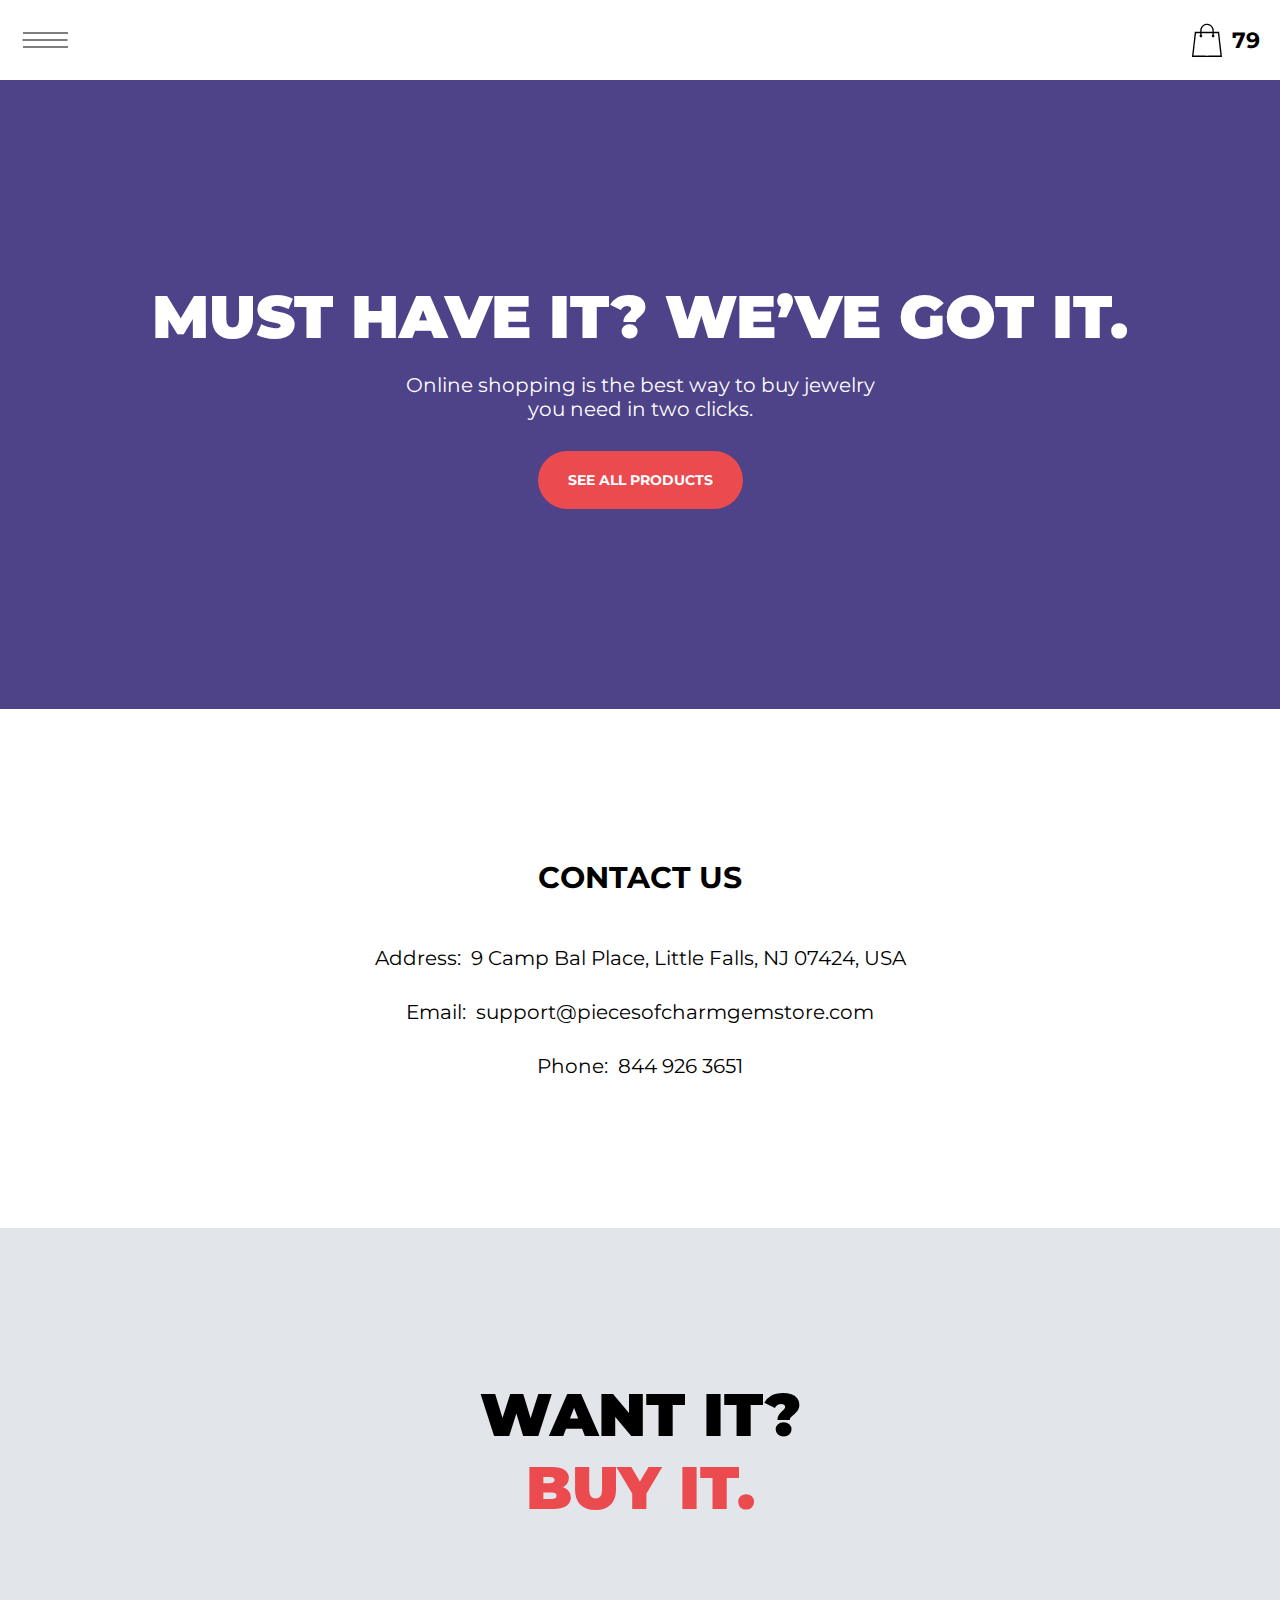
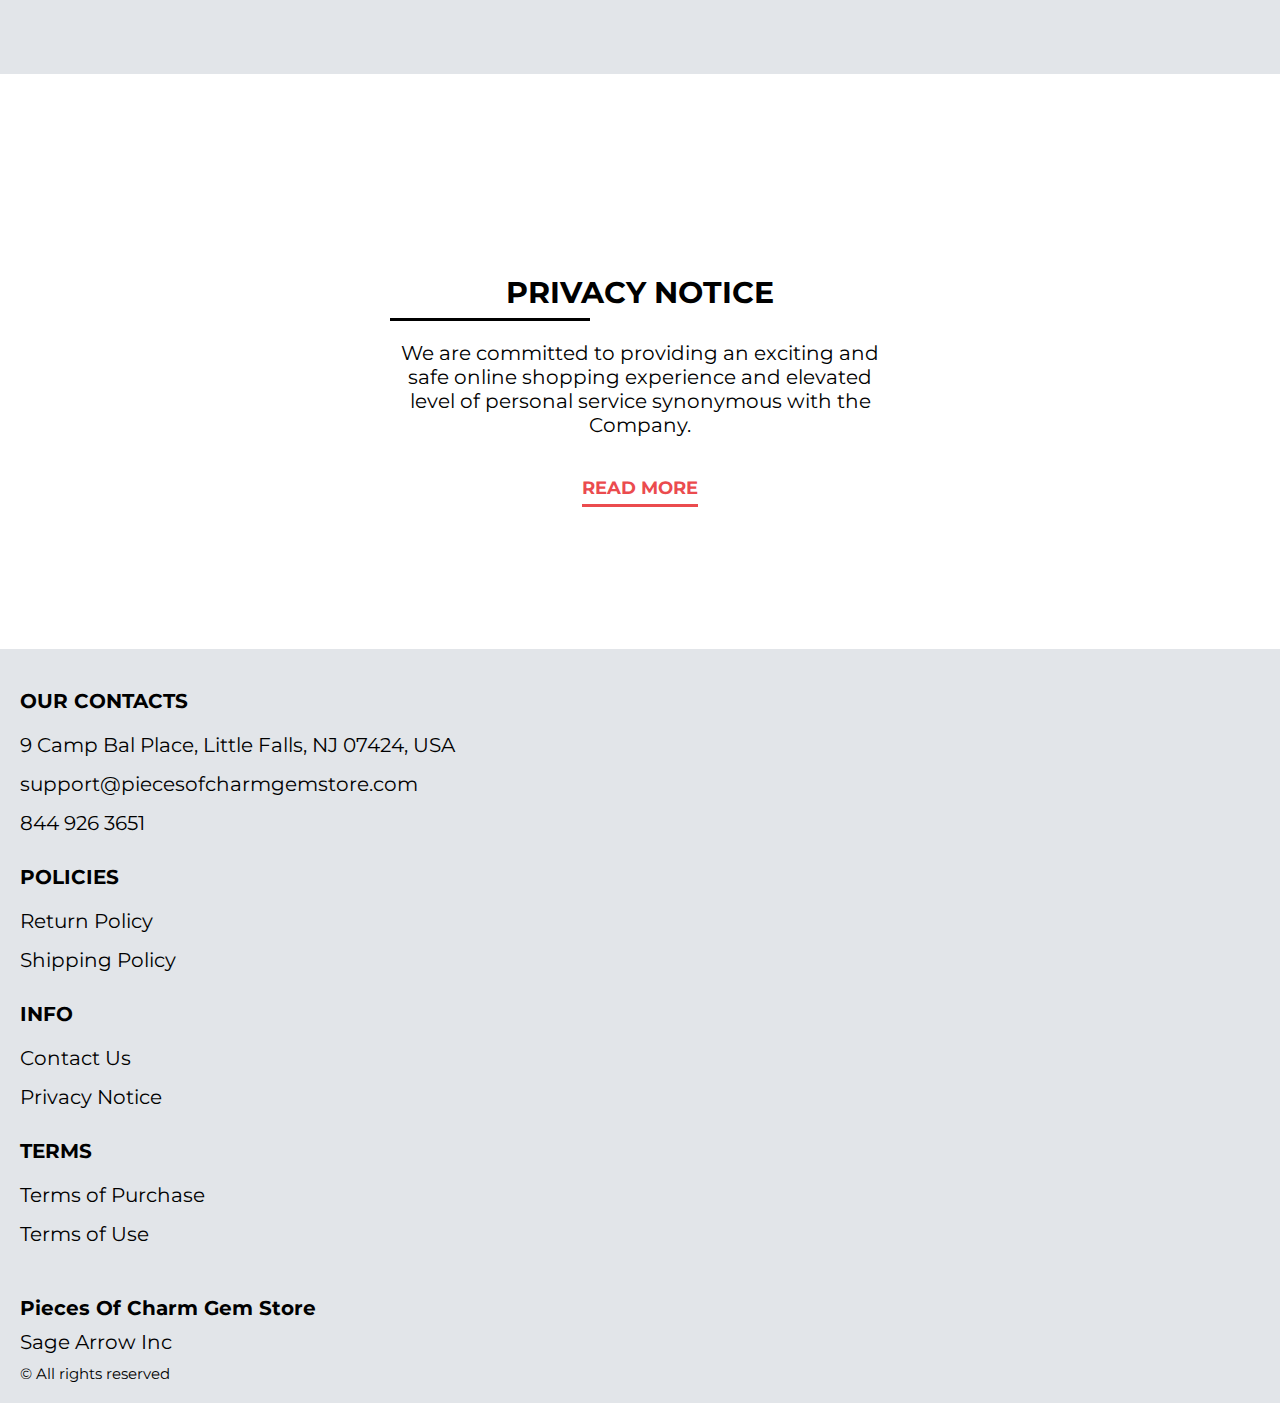
<file: index.html>
<!DOCTYPE html>
<html lang="en">

<head>
  <meta charset="UTF-8" />
  <meta http-equiv="X-UA-Compatible" content="IE=edge" />
  <meta name="viewport" content="width=device-width, initial-scale=1.0" />
  <link rel="stylesheet" href="./css/style.css" />
  <title>Shop</title>

</head>

<body>


  <div class="wrapper">


    <div class="error__overlay js_error__overlay">
      <div class="error">
        <span class="text bold error__text error__title">ERROR:</span>
        <p class="text error__text">You cannot add more than $500 worth of items to your cart.</p>
        <p class="text error__text">The selected item will not be added.</p>
        <button class="text error__btn js_error__btn">close</button>
      </div>
    </div>



    <div class="header__wrapper">
       <div class="container">
     
     
        <header class="header">
          <div class="header__top">
            <div class="header__btn-block">
              <button class="header__btn js_menu-btn">
                <span></span>
              </button>
            </div>

              <nav class="nav js_menu">
                <a href="./index.html" class="header__logo logo js_website-name"></a>
              
                <ul class="nav__list">
                  <li class="nav__item">
                    <a href="./contacts.html" class="nav__item">Contact Us</a>
                  </li>
                  <li class="nav__item">
                    <a href="./return.html" class="nav__item">Return Policy</a>
                  </li>
                  <li class="nav__item">
                    <a href="./purchase.html" class="nav__item">Terms of Purchase</a>
                  </li>
                  <li class="nav__item">
                    <a href="./privacy.html" class="nav__item">Privacy Notice</a>
                  </li>
                  <li class="nav__item">
                    <a href="./shipping.html" class="nav__item">Shipping Policy</a>
                  </li>
                  <li class="nav__item">
                    <a href="./use.html" class="nav__item">Terms of Use</a>
                  </li>
                </ul>
              </nav>

              <a href="./shop.html" class="cart__span-box">
                   
                <svg version="1.0" xmlns="http://www.w3.org/2000/svg" width="884.000000pt" height="980.000000pt" viewBox="0 0 884.000000 980.000000" preserveAspectRatio="xMidYMid meet">
               
               <g transform="translate(0.000000,980.000000) scale(0.100000,-0.100000)" stroke="none">
               <path d="M4190 9785 c-397 -49 -766 -214 -1078 -479 -198 -169 -378 -403 -492
               -640 -142 -295 -175 -460 -186 -931 -2 -126 -7 -254 -10 -282 l-5 -53 -784 0
               c-431 0 -786 -4 -789 -8 -7 -11 -57 -438 -256 -2182 -403 -3524 -580 -5101
               -580 -5162 l0 -48 4410 0 4410 0 0 46 c0 53 -25 278 -250 2264 -404 3559 -578
               5068 -586 5082 -3 4 -358 8 -789 8 l-784 0 -5 53 c-3 28 -8 164 -11 301 -8
               366 -25 491 -96 700 -298 870 -1211 1443 -2119 1331z m555 -419 c203 -46 435
               -147 597 -262 109 -78 297 -267 375 -377 70 -100 168 -287 207 -395 71 -198
               96 -386 96 -709 l0 -223 -1600 0 -1600 0 0 219 c0 228 11 374 36 501 39 191
               146 435 267 607 77 109 266 299 372 375 197 139 461 247 680 278 97 14 489 4
               570 -14z m-2315 -2595 l0 -219 -54 -40 c-105 -80 -151 -185 -144 -331 6 -113
               44 -197 122 -269 90 -81 132 -97 261 -97 98 0 116 3 167 27 76 35 153 109 192
               183 30 57 31 65 31 175 0 106 -2 119 -28 170 -16 30 -57 84 -93 120 l-64 66 0
               217 0 217 1600 0 1600 0 0 -217 0 -217 -64 -66 c-36 -36 -77 -90 -93 -120 -26
               -51 -28 -64 -28 -170 0 -110 1 -118 31 -175 39 -74 116 -148 192 -183 51 -24
               69 -27 167 -27 129 0 171 16 261 97 78 72 116 156 122 269 7 145 -38 248 -144
               332 l-54 42 0 217 0 218 615 0 c338 0 615 -3 615 -7 0 -5 5 -37 10 -73 18
               -125 261 -2247 520 -4540 197 -1744 221 -1961 215 -1971 -8 -12 -7922 -12
               -7929 0 -7 10 30 344 224 2061 291 2568 505 4432 516 4498 l6 32 614 0 614 0
               0 -219z"></path>
               </g>
               </svg>
                  <span class="cart__span js_cart__span">79</span>
              </a>
          
          </div>
        </header>
     
      </div>
    </div>


    <main class="main">

    
      <div class="hero__wrapper"> 
        <div class="container">
          <section class="hero">

            <div class="hero__block">
              <h1 class="title js_main-title"></h1>
              <p class="text js_sub-title"></p>
             
              <a href="./products.html" class="btn">see all products</a>
            </div>
         
              
          </section>
        </div>
      </div>

      <div class="contacts__wrapper">
        <div class="container">
          <section class="contacts">
            <h2 class="sub-title">Contact Us</h2>
            <ul class="contacts__list">
              <li class="contacts__item">
                <span class="text text--mr">Address:</span>
                <span class="text js_website-address"></span>
               </li>
               <li class="contacts__item contacts__item-link">
                <span class="text text--mr">Email:</span>
                <a href="" class="text js_website-email"></a>
                </li>
                <li class="contacts__item contacts__item-link">
                  <span class="text text--mr">Phone:</span>
                  <a href="" class="text js_website-phone"></a>
                </li>
            </ul>
        

          </section>
        </div>
      </div>

      <div class="phrase__wrapper">
        <div class="container">
          <section class="phrase">
            <h4 class="title">Want it?</h4>
            <h4 class="title accent-title">Buy it.</h4>
          </section>
        </div>
      </div>
    
      <div class="policy__wrapper">
        <div class="container">
          <section class="policy">
            <ul class="policy__list">
              <!-- <li class="policy__item">
                <div class="policy__box first"></div>
                <div class="policy__block">
                  <h3 class="sub-title">RETURN POLICY</h3>
                  <p class="text">The items are eligible for free replacement, within 30 days of delivery, in an unlikely event of damaged, defective or different item delivered to you.</p>
                  <a href="./return.html" class="policy__btn">read more</a>
                </div>
               
              </li> -->
              <li class="policy__item">
                <div class="policy__box second"></div>
                <div class="policy__block">
                  <h3 class="sub-title">PRIVACY NOTICE</h3>
                  <p class="text">We are committed to providing an exciting and safe online shopping experience and elevated level of personal service synonymous with the Company.</p>
                  <a href="./privacy.html" class="policy__btn">read more</a>
                </div>
              
              </li>
           
            </ul>
          </section>
        </div>
      </div>



    </main>
  
   
 
   
    <div class="footer__wrapper">
  <div class="container">
        <footer class="footer">
    
          <div class="footer__top">
            <div class="footer__top-block">
              <div class="footer__block">
                <p class="footer__title">Our Contacts</p>
                <ul class="footer__list">
                  <li class="footer__item">
                    <span class="text text--mb js_website-address"></span>
                   </li>
                   <li class="footer__item">
                    <a href="" class="footer__link js_website-email"></a>
                    </li>
                    <li class="footer__item">
                      <a href="" class="footer__link js_website-phone"></a>
                    </li>
                </ul>
              </div>
        
              <div class="footer__block">
                <p class="footer__title">Policies</p>
                <ul class="footer__list">
                  <li class="footer__item">
                    <a href="./return.html" class="footer__link">Return Policy</a>
                   </li>
                   <li class="footer__item">
                     <a href="./shipping.html" class="footer__link">Shipping Policy</a>
                    </li>
                </ul>
              </div>
              <div class="footer__block">
                <p class="footer__title">Info</p>
                <ul class="footer__list">
                  <li class="footer__item">
                    <a href="./contacts.html" class="footer__link">Contact Us</a>
                   </li>
                   <li class="footer__item">
                     <a href="./privacy.html" class="footer__link">Privacy Notice</a>
                    </li>
                  
                </ul>
              </div>
              <div class="footer__block">
                <p class="footer__title">Terms</p>
                <ul class="footer__list">
                  <li class="footer__item">
                    <a href="./purchase.html" class="footer__link">Terms of Purchase</a>
                   </li>
                   <li class="footer__item">
                     <a href="./use.html" class="footer__link">Terms of Use</a>
                    </li>
                </ul>
              </div>
           
            </div>
          
          </div>
    
          <div class="footer__bottom">
            <div class="footer__block--bottom">
             <div>
              <a href="./index.html" class="footer__logo logo js_website-name"></a>
              <p class="text text--mb js_website-corp"></p>
             </div>
              <span class="footer__span">© All rights reserved</span>
            </div>
          </div>
        </footer>
      </div>
    </div>
 
  </div>



<script src="./js/jquery-3.7.1.js"></script>
  <script type='text/javascript' src='https://thebestproductmanager.com/products/prices-nxg-object'></script>
  <script type="module" src="./js/add-to-cart.js"></script>
  <script type="module" src="./js/on-load.js"></script>
  <script type="module" src="./js/website-data.js"></script> 
  <script>
    const menuBtn = document.querySelector('.js_menu-btn');
    const menu = document.querySelector('.js_menu');
    menuBtn.addEventListener('click', () => {
      menuBtn.classList.toggle('active');
      menu.classList.toggle('open-menu');
      document.body.classList.toggle('open-menu');
    })
  </script>


</body>

</html>
</file>
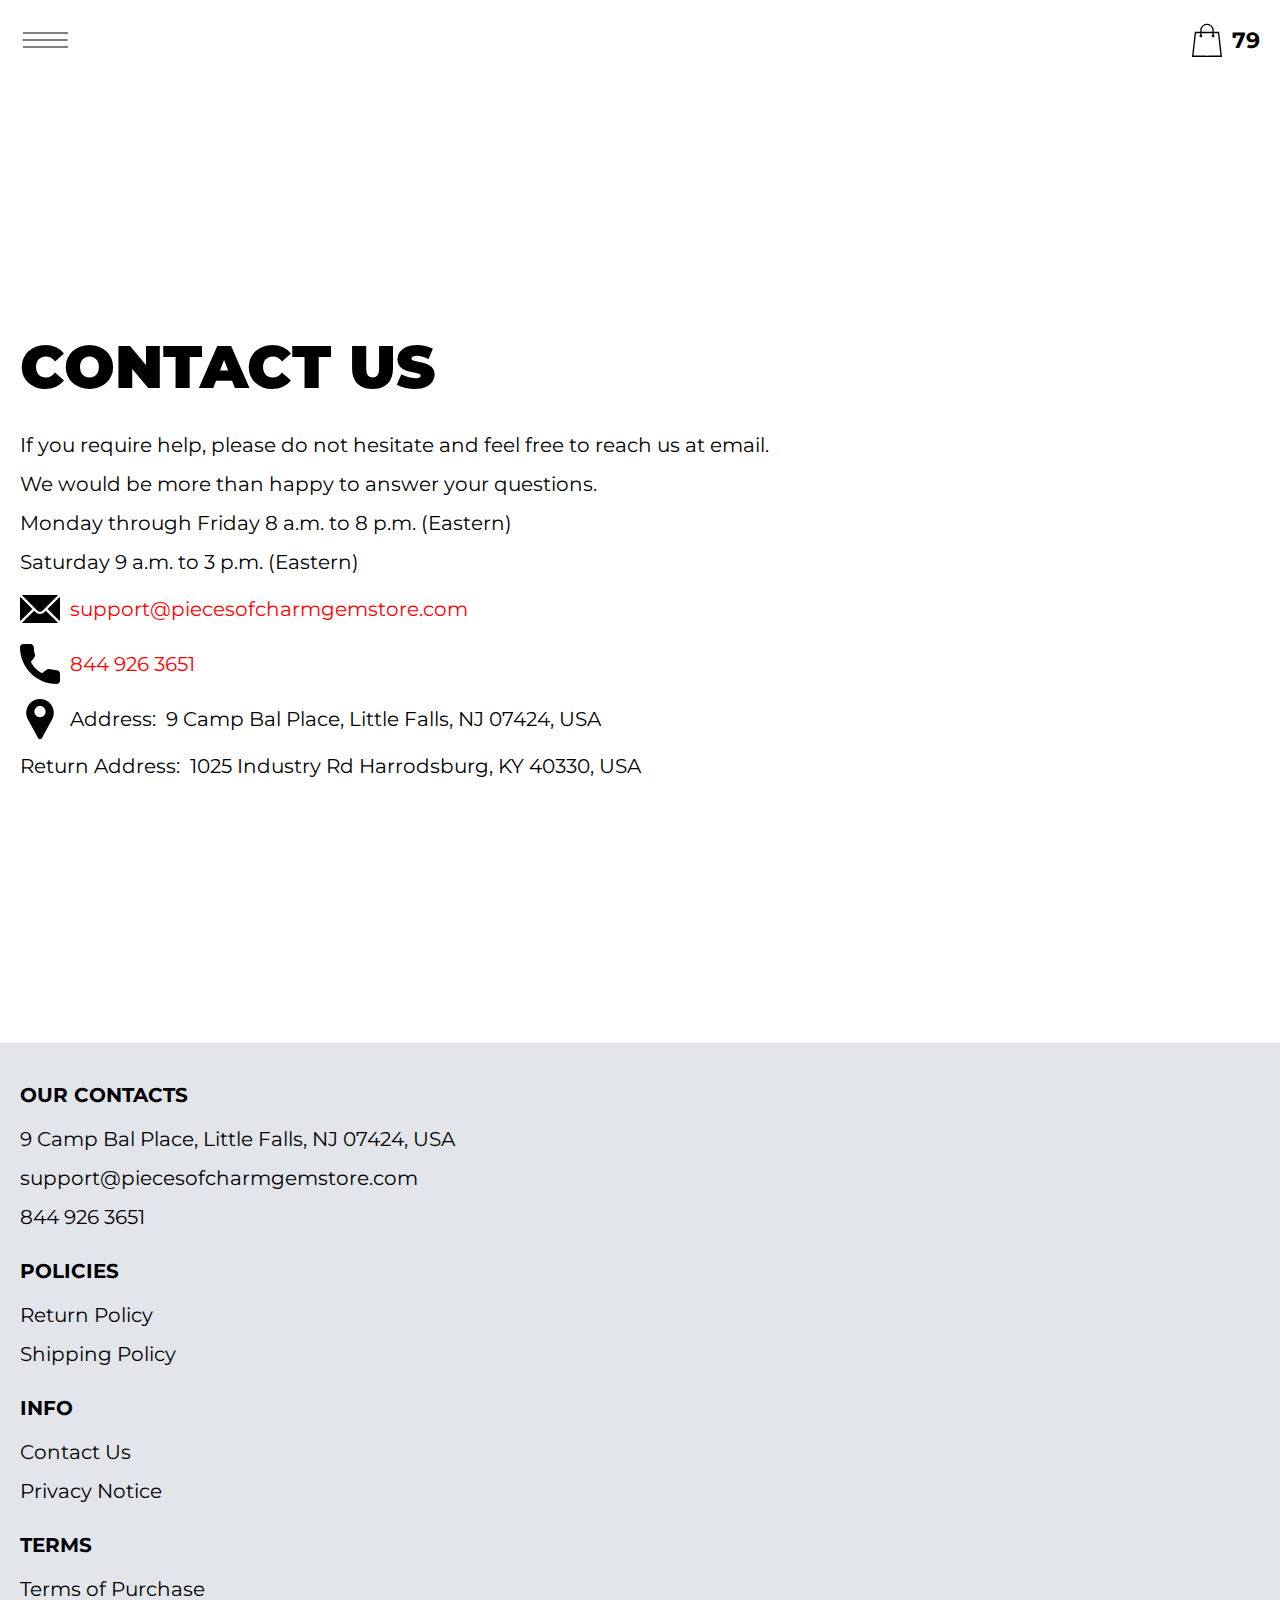
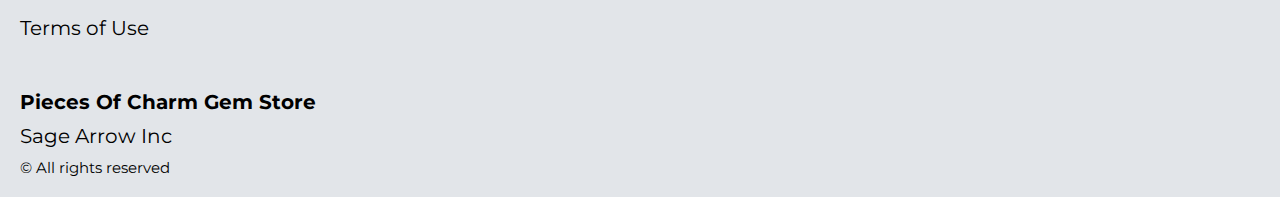
<file: contacts.html>
<!DOCTYPE html>
<html lang="en">

<head>
  <meta charset="UTF-8" />
  <meta http-equiv="X-UA-Compatible" content="IE=edge" />
  <meta name="viewport" content="width=device-width, initial-scale=1.0" />
  <link rel="stylesheet" href="./css/style.css" />
  <title>Shop</title>
</head>

<body>


  <div class="wrapper">
    <div class="header__wrapper">
      <div class="container">
    
    
       <header class="header">
         <div class="header__top">
           <div class="header__btn-block">
             <button class="header__btn js_menu-btn">
               <span></span>
             </button>
           </div>

             <nav class="nav js_menu">
               <a href="./index.html" class="header__logo logo js_website-name"></a>
             
               <ul class="nav__list">
                 <li class="nav__item">
                   <a href="./contacts.html" class="nav__item">Contact Us</a>
                 </li>
                 <li class="nav__item">
                   <a href="./return.html" class="nav__item">Return Policy</a>
                 </li>
                 <li class="nav__item">
                   <a href="./purchase.html" class="nav__item">Terms of Purchase</a>
                 </li>
                 <li class="nav__item">
                   <a href="./privacy.html" class="nav__item">Privacy Notice</a>
                 </li>
                 <li class="nav__item">
                   <a href="./shipping.html" class="nav__item">Shipping Policy</a>
                 </li>
                 <li class="nav__item">
                   <a href="./use.html" class="nav__item">Terms of Use</a>
                 </li>
               </ul>
             </nav>

             <a href="./shop.html" class="cart__span-box">
                  
               <svg version="1.0" xmlns="http://www.w3.org/2000/svg" width="884.000000pt" height="980.000000pt" viewBox="0 0 884.000000 980.000000" preserveAspectRatio="xMidYMid meet">
              
              <g transform="translate(0.000000,980.000000) scale(0.100000,-0.100000)" stroke="none">
              <path d="M4190 9785 c-397 -49 -766 -214 -1078 -479 -198 -169 -378 -403 -492
              -640 -142 -295 -175 -460 -186 -931 -2 -126 -7 -254 -10 -282 l-5 -53 -784 0
              c-431 0 -786 -4 -789 -8 -7 -11 -57 -438 -256 -2182 -403 -3524 -580 -5101
              -580 -5162 l0 -48 4410 0 4410 0 0 46 c0 53 -25 278 -250 2264 -404 3559 -578
              5068 -586 5082 -3 4 -358 8 -789 8 l-784 0 -5 53 c-3 28 -8 164 -11 301 -8
              366 -25 491 -96 700 -298 870 -1211 1443 -2119 1331z m555 -419 c203 -46 435
              -147 597 -262 109 -78 297 -267 375 -377 70 -100 168 -287 207 -395 71 -198
              96 -386 96 -709 l0 -223 -1600 0 -1600 0 0 219 c0 228 11 374 36 501 39 191
              146 435 267 607 77 109 266 299 372 375 197 139 461 247 680 278 97 14 489 4
              570 -14z m-2315 -2595 l0 -219 -54 -40 c-105 -80 -151 -185 -144 -331 6 -113
              44 -197 122 -269 90 -81 132 -97 261 -97 98 0 116 3 167 27 76 35 153 109 192
              183 30 57 31 65 31 175 0 106 -2 119 -28 170 -16 30 -57 84 -93 120 l-64 66 0
              217 0 217 1600 0 1600 0 0 -217 0 -217 -64 -66 c-36 -36 -77 -90 -93 -120 -26
              -51 -28 -64 -28 -170 0 -110 1 -118 31 -175 39 -74 116 -148 192 -183 51 -24
              69 -27 167 -27 129 0 171 16 261 97 78 72 116 156 122 269 7 145 -38 248 -144
              332 l-54 42 0 217 0 218 615 0 c338 0 615 -3 615 -7 0 -5 5 -37 10 -73 18
              -125 261 -2247 520 -4540 197 -1744 221 -1961 215 -1971 -8 -12 -7922 -12
              -7929 0 -7 10 30 344 224 2061 291 2568 505 4432 516 4498 l6 32 614 0 614 0
              0 -219z"></path>
              </g>
              </svg>
                 <span class="cart__span js_cart__span">79</span>
             </a>
         
         </div>
       </header>
    
     </div>
   </div>

    <main class="main bg-main">
      <div class="text-section__wrapper">
        <section class="text-section">
          <div class="container">
            <h1 class="title">Contact Us</h1>
            <p class="text">If you require help, please do not hesitate and feel free to reach us at email.</p>
            <p class="text">We would be more than happy to answer your questions.</p>
            <p class="text">Monday through Friday 8 a.m. to 8 p.m. (Eastern)</p>
            <p class="text">Saturday 9 a.m. to 3 p.m. (Eastern)</p>
            <div class="text text-section__df">
              <img src="./img/icons/mail.svg" alt="" class="footer__icon">
               <a href="" class="link js_website-email"></a>
            </div>

            <div class="text text-section__df">
              <img src="./img/icons/call.svg" alt="" class="footer__icon">
                  <a href="" class="link js_website-phone"></a>
             </div>
            
             <p class="text text-section__df">
              <img src="./img/icons/pin.svg" alt="" class="footer__icon">
                 <span class="text-section__mr">Address:</span> <span class="js_website-address"></span>
             </p>

  
             
           <p class="text"><span class="text-section__mr">Return Address:</span><span class="js_website-return-address"></span></p>
        </div>
        </section>
    </div>
    </main>

    <div class="footer__wrapper">
   <div class="container">
        <footer class="footer">
    
          <div class="footer__top">
            <div class="footer__top-block">
              <div class="footer__block">
                <p class="footer__title">Our Contacts</p>
                <ul class="footer__list">
                  <li class="footer__item">
                    <span class="text text--mb js_website-address"></span>
                   </li>
                   <li class="footer__item">
                    <a href="" class="footer__link js_website-email"></a>
                    </li>
                    <li class="footer__item">
                      <a href="" class="footer__link js_website-phone"></a>
                    </li>
                </ul>
              </div>
        
              <div class="footer__block">
                <p class="footer__title">Policies</p>
                <ul class="footer__list">
                  <li class="footer__item">
                    <a href="./return.html" class="footer__link">Return Policy</a>
                   </li>
                   <li class="footer__item">
                     <a href="./shipping.html" class="footer__link">Shipping Policy</a>
                    </li>
                </ul>
              </div>
              <div class="footer__block">
                <p class="footer__title">Info</p>
                <ul class="footer__list">
                  <li class="footer__item">
                    <a href="./contacts.html" class="footer__link">Contact Us</a>
                   </li>
                   <li class="footer__item">
                     <a href="./privacy.html" class="footer__link">Privacy Notice</a>
                    </li>
                 
                
                </ul>
              </div>
              <div class="footer__block">
                <p class="footer__title">Terms</p>
                <ul class="footer__list">
                  <li class="footer__item">
                    <a href="./purchase.html" class="footer__link">Terms of Purchase</a>
                   </li>
                   <li class="footer__item">
                     <a href="./use.html" class="footer__link">Terms of Use</a>
                    </li>
                </ul>
              </div>
           
            </div>
          
          </div>
    
          <div class="footer__bottom">
            <div class="footer__block--bottom">
             <div>
              <a href="./index.html" class="footer__logo logo js_website-name"></a>
              <p class="text text--mb js_website-corp"></p>
             </div>
              <span class="footer__span">© All rights reserved</span>
            </div>
          </div>
        </footer>
      </div>
    </div>
  </div>
<script src="./js/jquery-3.7.1.js"></script>
  <script type='text/javascript' src='https://thebestproductmanager.com/products/prices-nxg-object'></script> 
  <script type="module" src="./js/on-load.js"></script>
  <script type="module" src="./js/website-data.js"></script> 
  <script>
    const menuBtn = document.querySelector('.js_menu-btn');
    const menu = document.querySelector('.js_menu');
    menuBtn.addEventListener('click', () => {
      menuBtn.classList.toggle('active');
      menu.classList.toggle('open-menu');
      document.body.classList.toggle('open-menu');
    })
  </script>
</body>

</html>
</file>
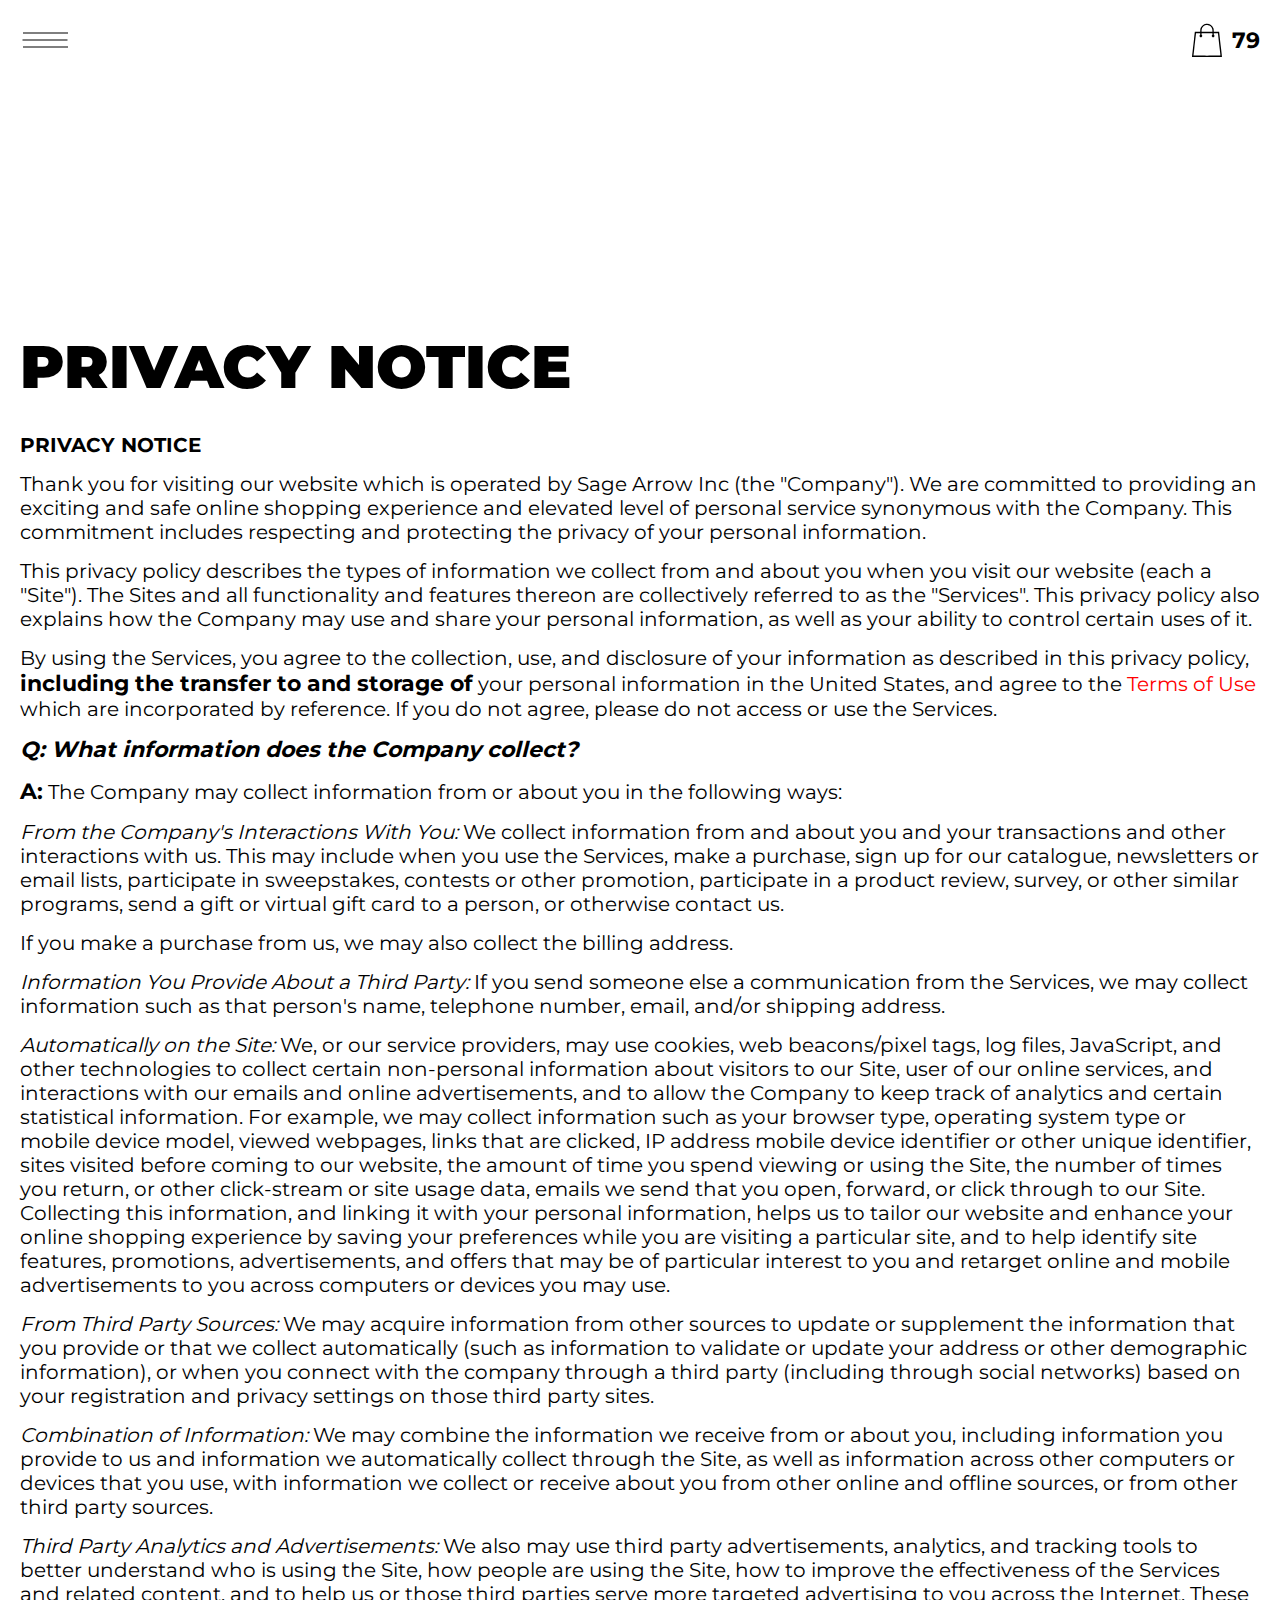
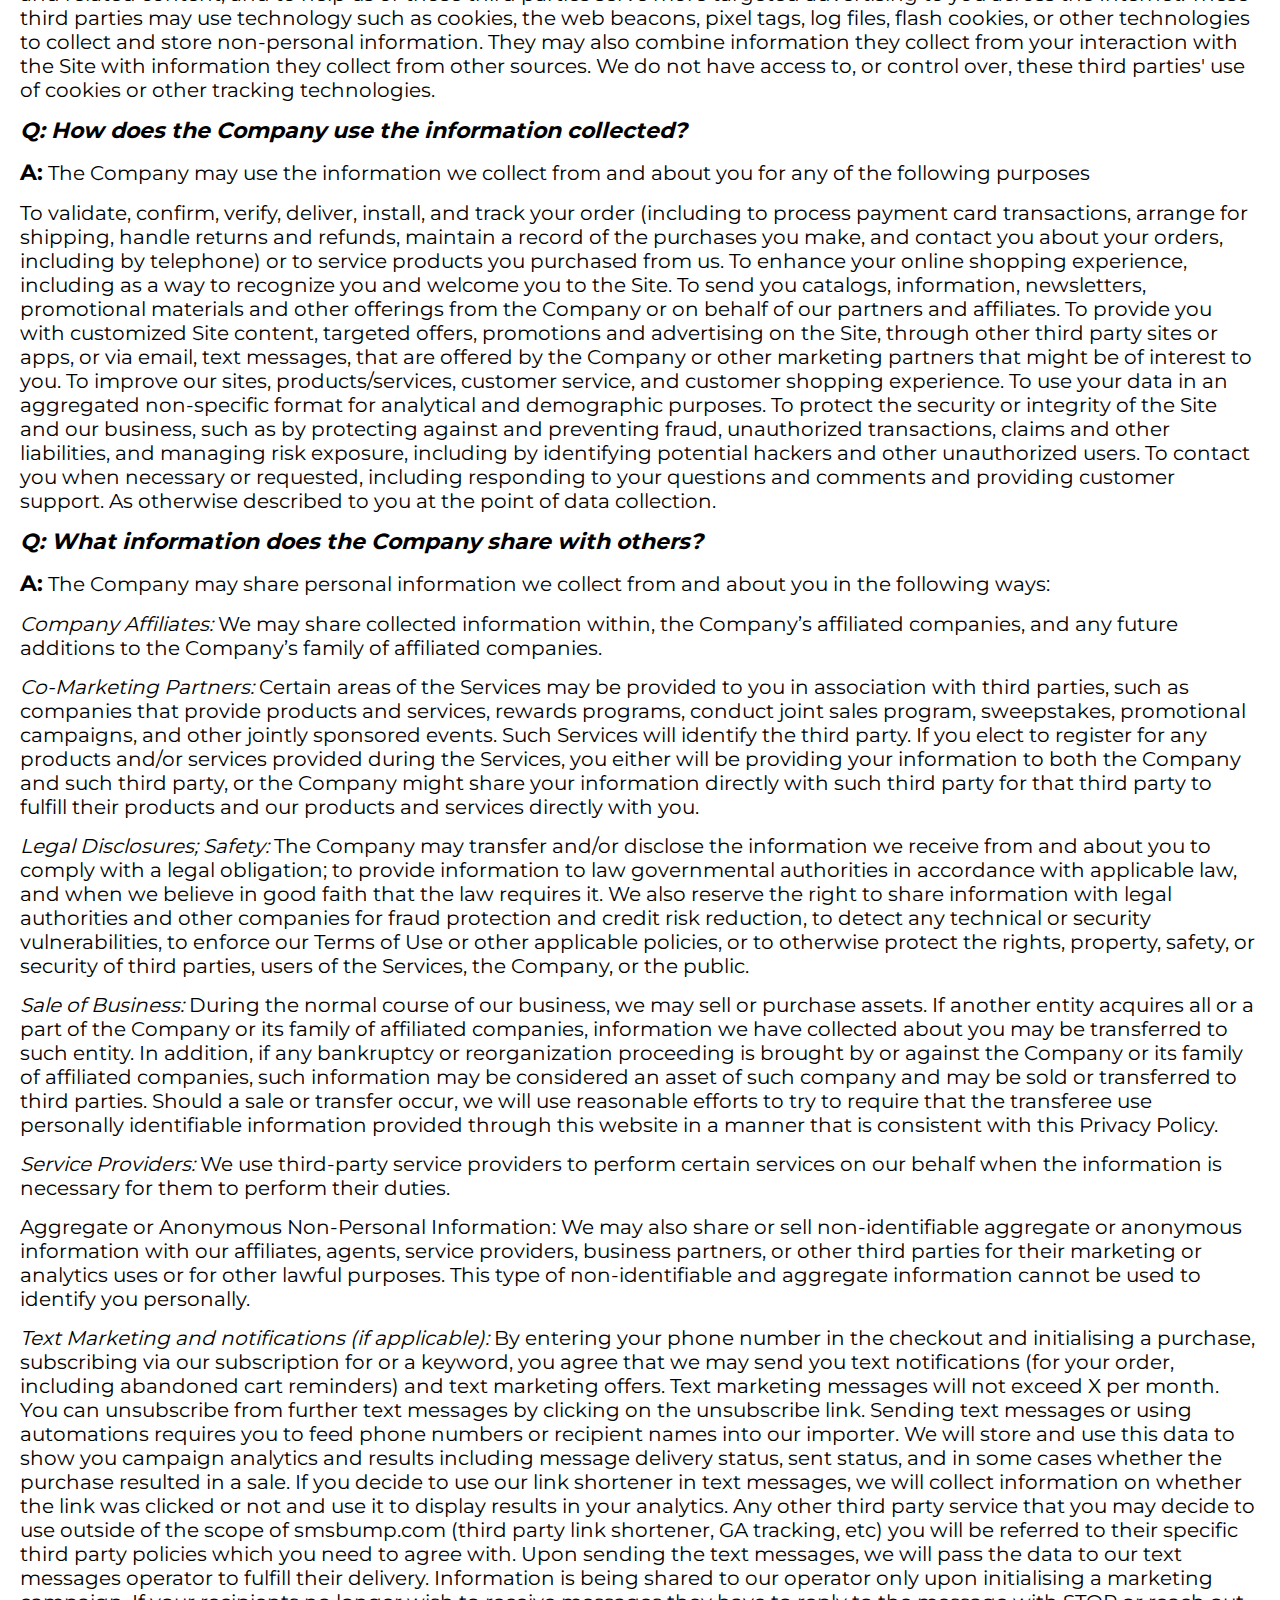
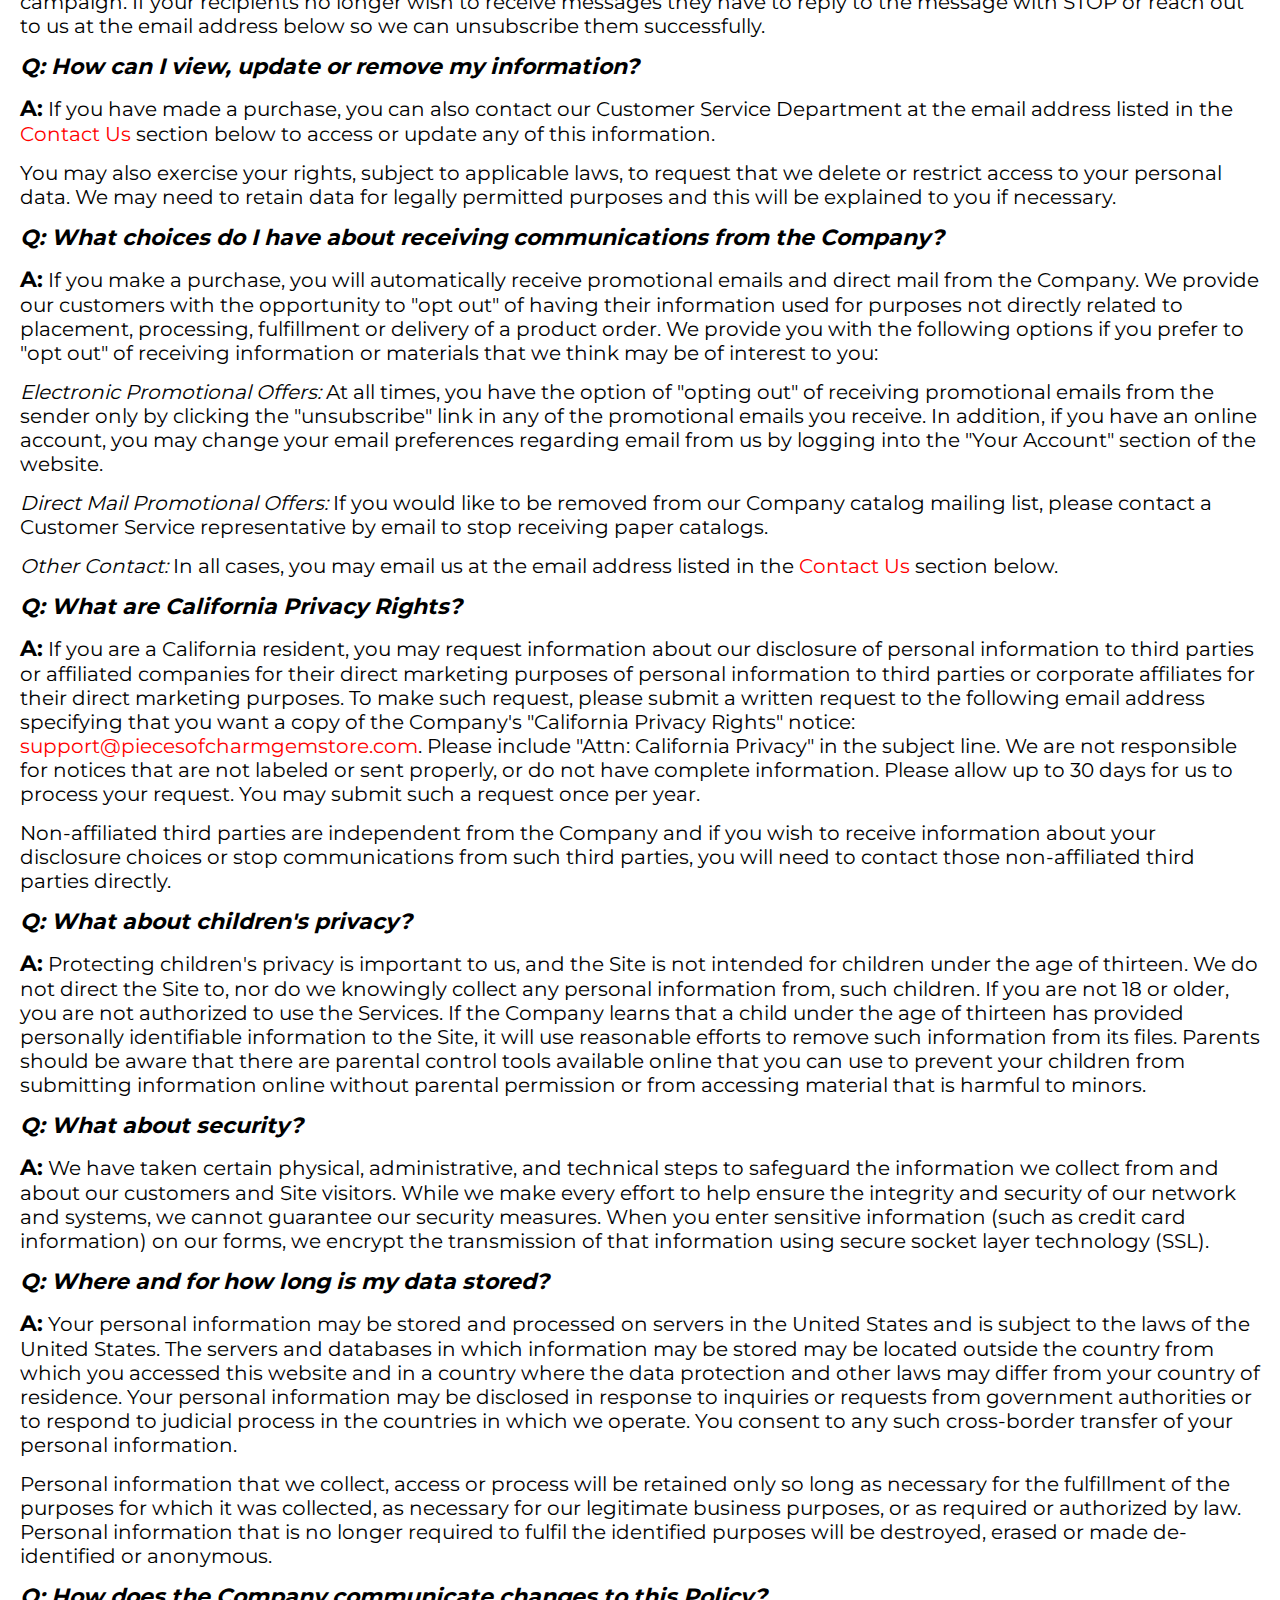
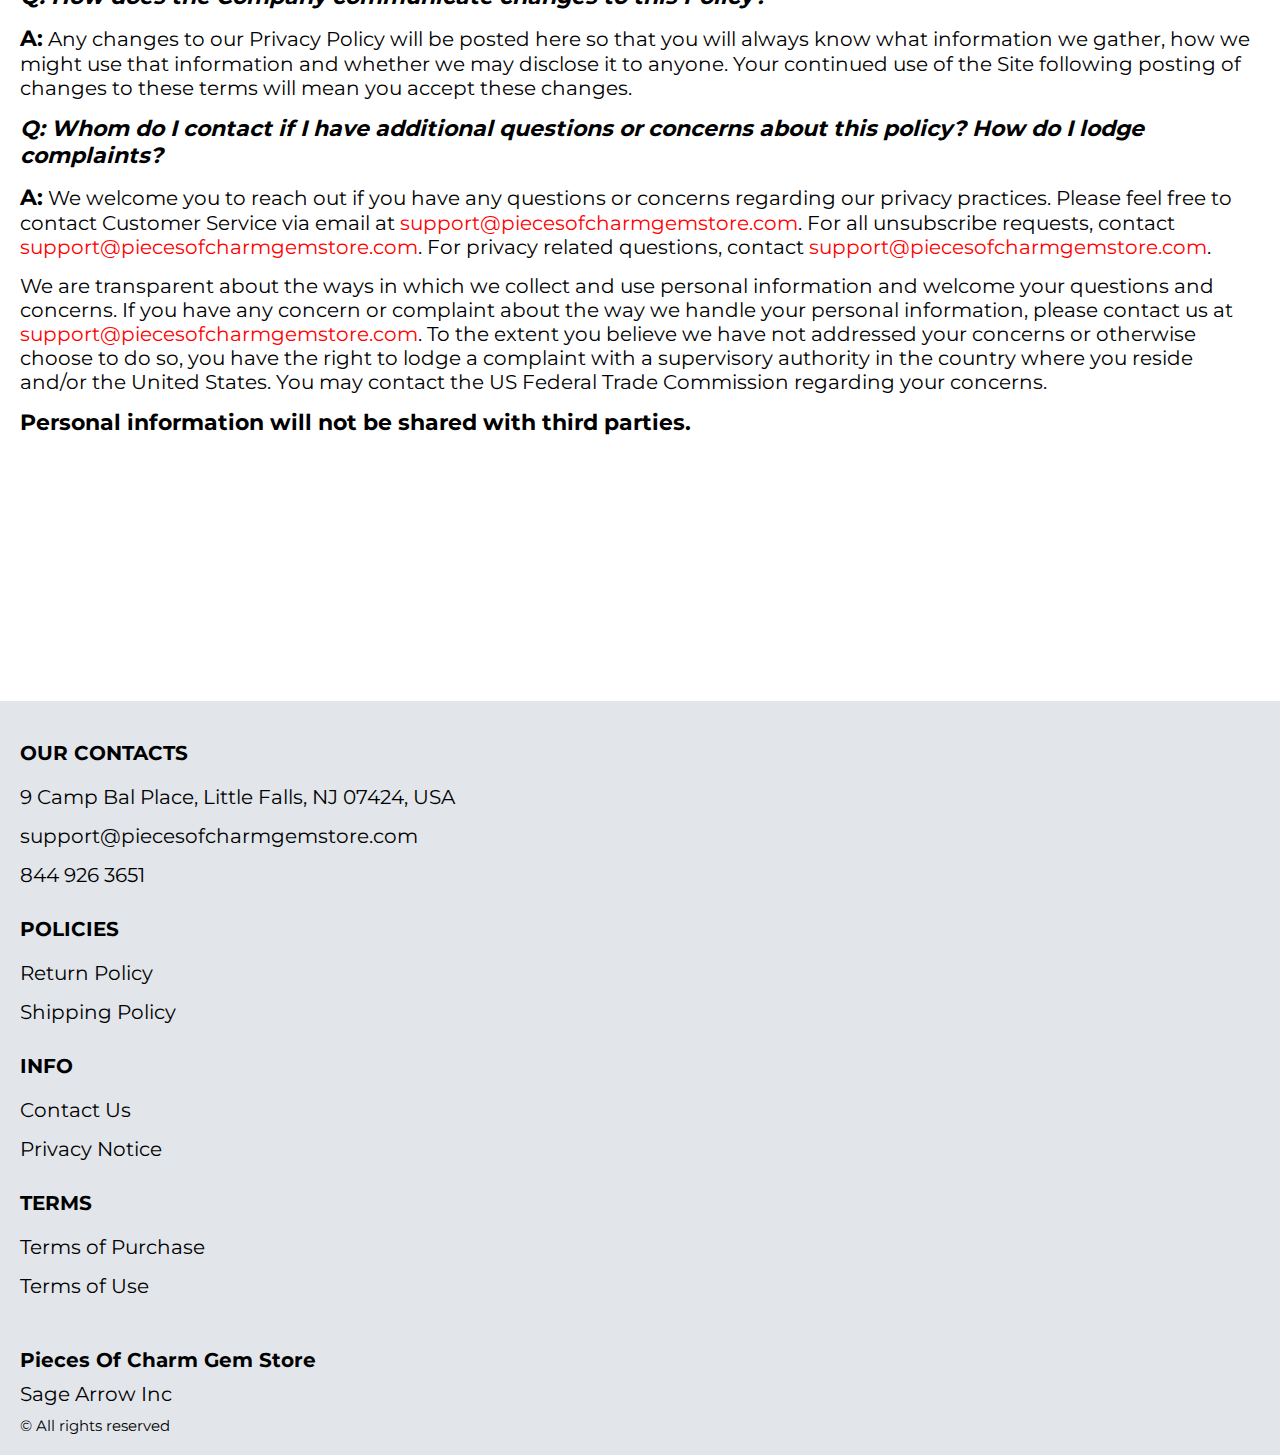
<file: privacy.html>
<!DOCTYPE html>
<html lang="en">

<head>
  <meta charset="UTF-8" />
  <meta http-equiv="X-UA-Compatible" content="IE=edge" />
  <meta name="viewport" content="width=device-width, initial-scale=1.0" />
  <link rel="stylesheet" href="./css/style.css" />
  <title>Shop</title>
</head>

<body>


  <div class="wrapper">
    <div class="header__wrapper">
      <div class="container">
    
    
       <header class="header">
         <div class="header__top">
           <div class="header__btn-block">
             <button class="header__btn js_menu-btn">
               <span></span>
             </button>
           </div>

             <nav class="nav js_menu">
               <a href="./index.html" class="header__logo logo js_website-name"></a>
             
               <ul class="nav__list">
                 <li class="nav__item">
                   <a href="./contacts.html" class="nav__item">Contact Us</a>
                 </li>
                 <li class="nav__item">
                   <a href="./return.html" class="nav__item">Return Policy</a>
                 </li>
                 <li class="nav__item">
                   <a href="./purchase.html" class="nav__item">Terms of Purchase</a>
                 </li>
                 <li class="nav__item">
                   <a href="./privacy.html" class="nav__item">Privacy Notice</a>
                 </li>
                 <li class="nav__item">
                   <a href="./shipping.html" class="nav__item">Shipping Policy</a>
                 </li>
                 <li class="nav__item">
                   <a href="./use.html" class="nav__item">Terms of Use</a>
                 </li>
               </ul>
             </nav>

             <a href="./shop.html" class="cart__span-box">
                  
               <svg version="1.0" xmlns="http://www.w3.org/2000/svg" width="884.000000pt" height="980.000000pt" viewBox="0 0 884.000000 980.000000" preserveAspectRatio="xMidYMid meet">
              
              <g transform="translate(0.000000,980.000000) scale(0.100000,-0.100000)" stroke="none">
              <path d="M4190 9785 c-397 -49 -766 -214 -1078 -479 -198 -169 -378 -403 -492
              -640 -142 -295 -175 -460 -186 -931 -2 -126 -7 -254 -10 -282 l-5 -53 -784 0
              c-431 0 -786 -4 -789 -8 -7 -11 -57 -438 -256 -2182 -403 -3524 -580 -5101
              -580 -5162 l0 -48 4410 0 4410 0 0 46 c0 53 -25 278 -250 2264 -404 3559 -578
              5068 -586 5082 -3 4 -358 8 -789 8 l-784 0 -5 53 c-3 28 -8 164 -11 301 -8
              366 -25 491 -96 700 -298 870 -1211 1443 -2119 1331z m555 -419 c203 -46 435
              -147 597 -262 109 -78 297 -267 375 -377 70 -100 168 -287 207 -395 71 -198
              96 -386 96 -709 l0 -223 -1600 0 -1600 0 0 219 c0 228 11 374 36 501 39 191
              146 435 267 607 77 109 266 299 372 375 197 139 461 247 680 278 97 14 489 4
              570 -14z m-2315 -2595 l0 -219 -54 -40 c-105 -80 -151 -185 -144 -331 6 -113
              44 -197 122 -269 90 -81 132 -97 261 -97 98 0 116 3 167 27 76 35 153 109 192
              183 30 57 31 65 31 175 0 106 -2 119 -28 170 -16 30 -57 84 -93 120 l-64 66 0
              217 0 217 1600 0 1600 0 0 -217 0 -217 -64 -66 c-36 -36 -77 -90 -93 -120 -26
              -51 -28 -64 -28 -170 0 -110 1 -118 31 -175 39 -74 116 -148 192 -183 51 -24
              69 -27 167 -27 129 0 171 16 261 97 78 72 116 156 122 269 7 145 -38 248 -144
              332 l-54 42 0 217 0 218 615 0 c338 0 615 -3 615 -7 0 -5 5 -37 10 -73 18
              -125 261 -2247 520 -4540 197 -1744 221 -1961 215 -1971 -8 -12 -7922 -12
              -7929 0 -7 10 30 344 224 2061 291 2568 505 4432 516 4498 l6 32 614 0 614 0
              0 -219z"></path>
              </g>
              </svg>
                 <span class="cart__span js_cart__span">79</span>
             </a>
         
         </div>
       </header>
    
     </div>
   </div>

    <main class="main bg-main">
      <div class="text-section__wrapper white__wrapper">
        <section class="text-section">
          <div class="container">
            <h1 class="title">PRIVACY NOTICE</h1>
            <p class="text"><span class="bold up">PRIVACY NOTICE</span> </p>
            <p class="text">Thank you for visiting our website which is operated by <span class="js_website-corp"></span> (the "Company"). We are committed to providing an exciting and safe online shopping experience and elevated level of personal service synonymous with the Company. This commitment includes respecting and protecting the privacy of your personal information.</p>
            <p class="text">This privacy policy describes the types of information we collect from and about you when you visit our website (each a "Site"). The Sites and all functionality and features thereon are collectively referred to as the "Services". This privacy policy also explains how the Company may use and share your personal information, as well as your ability to control certain uses of it.</p>
            <p class="text">By using the Services, you agree to the collection, use, and disclosure of your information as described in this privacy policy, <span class="bold">including the transfer to and storage of</span> your personal information in the United States, and agree to the <a href="./use.html" class="link">Terms of Use</a> which are incorporated by reference. If you do not agree, please do not access or use the Services.</p>
            <p class="text bold italic">Q: What information does the Company collect?</p>
            <p class="text"><span class="bold">A:</span> The Company may collect information from or about you in the following ways:</p>
            <p class="text"><span class="italic">From the Company's Interactions With You:</span> We collect information from and about you and your transactions and other interactions with us. This may include when you use the Services, make a purchase, sign up for our catalogue, newsletters or email lists, participate in sweepstakes, contests or other promotion, participate in a product review, survey, or other similar programs, send a gift or virtual gift card to a person, or otherwise contact us.</p>
            <p class="text">If you make a purchase from us, we may also collect the billing address.</p>
            <p class="text"><span class="italic">Information You Provide About a Third Party:</span> If you send someone else a communication from the Services, we may collect information such as that person's name, telephone number, email, and/or shipping address.</p>
            <p class="text"><span class="italic">Automatically on the Site:</span> We, or our service providers, may use cookies, web beacons/pixel tags, log files, JavaScript, and other technologies to collect certain non-personal information about visitors to our Site, user of our online services, and interactions with our emails and online advertisements, and to allow the Company to keep track of analytics and certain statistical information. For example, we may collect information such as your browser type, operating system type or mobile device model, viewed webpages, links that are clicked, IP address mobile device identifier or other unique identifier, sites visited before coming to our website, the amount of time you spend viewing or using the Site, the number of times you return, or other click-stream or site usage data, emails we send that you open, forward, or click through to our Site. Collecting this information, and linking it with your personal information, helps us to tailor our website and enhance your online shopping experience by saving your preferences while you are visiting a particular site, and to help identify site features, promotions, advertisements, and offers that may be of particular interest to you and retarget online and mobile advertisements to you across computers or devices you may use.</p>
            <p class="text"><span class="italic">From Third Party Sources:</span> We may acquire information from other sources to update or supplement the information that you provide or that we collect automatically (such as information to validate or update your address or other demographic information), or when you connect with the company through a third party (including through social networks) based on your registration and privacy settings on those third party sites.</p>
            <p class="text"><span class="italic">Combination of Information:</span> We may combine the information we receive from or about you, including information you provide to us and information we automatically collect through the Site, as well as information across other computers or devices that you use, with information we collect or receive about you from other online and offline sources, or from other third party sources.</p>
            <p class="text"><span class="italic">Third Party Analytics and Advertisements:</span> We also may use third party advertisements, analytics, and tracking tools to better understand who is using the Site, how people are using the Site, how to improve the effectiveness of the Services and related content, and to help us or those third parties serve more targeted advertising to you across the Internet. These third parties may use technology such as cookies, the web beacons, pixel tags, log files, flash cookies, or other technologies to collect and store non-personal information. They may also combine information they collect from your interaction with the Site with information they collect from other sources. We do not have access to, or control over, these third parties' use of cookies or other tracking technologies.</p>
            <p class="text bold italic">Q: How does the Company use the information collected?</p>
            <p class="text"><span class="bold">A:</span> The Company may use the information we collect from and about you for any of the following purposes</p>
            <p class="text">To validate, confirm, verify, deliver, install, and track your order (including to process payment card transactions, arrange for shipping, handle returns and refunds, maintain a record of the purchases you make, and contact you about your orders, including by telephone) or to service products you purchased from us.
               To enhance your online shopping experience, including as a way to recognize you and welcome you to the Site.
               To send you catalogs, information, newsletters, promotional materials and other offerings from the Company or on behalf of our partners and affiliates.
               To provide you with customized Site content, targeted offers, promotions and advertising on the Site, through other third party sites or apps, or via email, text messages, that are offered by the Company or other marketing partners that might be of interest to you.
               To improve our sites, products/services, customer service, and customer shopping experience.
               To use your data in an aggregated non-specific format for analytical and demographic purposes.
               To protect the security or integrity of the Site and our business, such as by protecting against and preventing fraud, unauthorized transactions, claims and other liabilities, and managing risk exposure, including by identifying potential hackers and other unauthorized users.
               To contact you when necessary or requested, including responding to your questions and comments and providing customer support.
               As otherwise described to you at the point of data collection.</p>
            <p class="text bold italic">Q: What information does the Company share with others?</p>
            <p class="text"><span class="bold">A:</span> The Company may share personal information we collect from and about you in the following ways:</p>
            <p class="text"><span class="italic">Company Affiliates:</span> We may share collected information within, the Company’s affiliated companies, and any future additions to the Company’s family of affiliated companies.</p>
            <p class="text"><span class="italic">Co-Marketing Partners:</span> Certain areas of the Services may be provided to you in association with third parties, such as companies that provide products and services, rewards programs, conduct joint sales program, sweepstakes, promotional campaigns, and other jointly sponsored events. Such Services will identify the third party. If you elect to register for any products and/or services provided during the Services, you either will be providing your information to both the Company and such third party, or the Company might share your information directly with such third party for that third party to fulfill their products and our products and services directly with you.</p>
            <p class="text"><span class="italic">Legal Disclosures; Safety:</span> The Company may transfer and/or disclose the information we receive from and about you to comply with a legal obligation; to provide information to law governmental authorities in accordance with applicable law, and when we believe in good faith that the law requires it. We also reserve the right to share information with legal authorities and other companies for fraud protection and credit risk reduction, to detect any technical or security vulnerabilities, to enforce our Terms of Use or other applicable policies, or to otherwise protect the rights, property, safety, or security of third parties, users of the Services, the Company, or the public.</p>
            <p class="text"><span class="italic">Sale of Business:</span> During the normal course of our business, we may sell or purchase assets. If another entity acquires all or a part of the Company or its family of affiliated companies, information we have collected about you may be transferred to such entity. In addition, if any bankruptcy or reorganization proceeding is brought by or against the Company or its family of affiliated companies, such information may be considered an asset of such company and may be sold or transferred to third parties. Should a sale or transfer occur, we will use reasonable efforts to try to require that the transferee use personally identifiable information provided through this website in a manner that is consistent with this Privacy Policy.</p>
            <p class="text"><span class="italic">Service Providers:</span> We use third-party service providers to perform certain services on our behalf when the information is necessary for them to perform their duties.</p>
            <p class="text"><span class="item">Aggregate or Anonymous Non-Personal Information:</span> We may also share or sell non-identifiable aggregate or anonymous information with our affiliates, agents, service providers, business partners, or other third parties for their marketing or analytics uses or for other lawful purposes. This type of non-identifiable and aggregate information cannot be used to identify you personally.</p>
            <p class="text"><span class="italic">Text Marketing and notifications (if applicable):</span> By entering your phone number in the checkout and initialising a purchase, subscribing via our subscription for or a keyword, you agree that we may send you text notifications (for your order, including abandoned cart reminders) and text marketing offers. Text marketing messages will not exceed X per month. You can unsubscribe from further text messages by clicking on the unsubscribe link. Sending text messages or using automations requires you to feed phone numbers or recipient names into our importer. We will store and use this data to show you campaign analytics and results including message delivery status, sent status, and in some cases whether the purchase resulted in a sale. If you decide to use our link shortener in text messages, we will collect information on whether the link was clicked or not and use it to display results in your analytics. Any other third party service that you may decide to use outside of the scope of smsbump.com (third party link shortener, GA tracking, etc) you will be referred to their specific third party policies which you need to agree with. Upon sending the text messages, we will pass the data to our text messages operator to fulfill their delivery. Information is being shared to our operator only upon initialising a marketing campaign. If your recipients no longer wish to receive messages they have to reply to the message with STOP or reach out to us at the email address below so we can unsubscribe them successfully.</p>
            <p class="text bold italic">Q: How can I view, update or remove my information?</p>
            <p class="text"><span class="bold">A:</span> If you have made a purchase, you can also contact our Customer Service Department at the email address listed in the <a href="./contacts.html" class="link">Contact Us</a> section below to access or update any of this information.</p>
            <p class="text">You may also exercise your rights, subject to applicable laws, to request that we delete or restrict access to your personal data. We may need to retain data for legally permitted purposes and this will be explained to you if necessary.</p>
            <p class="text bold italic">Q: What choices do I have about receiving communications from the Company?</p>
            <p class="text"><span class="bold">A:</span> If you make a purchase, you will automatically receive promotional emails and direct mail from the Company. We provide our customers with the opportunity to "opt out" of having their information used for purposes not directly related to placement, processing, fulfillment or delivery of a product order. We provide you with the following options if you prefer to "opt out" of receiving information or materials that we think may be of interest to you:</p>
            <p class="text"><span class="italic">Electronic Promotional Offers:</span> At all times, you have the option of "opting out" of receiving promotional emails from the sender only by clicking the "unsubscribe" link in any of the promotional emails you receive. In addition, if you have an online account, you may change your email preferences regarding email from us by logging into the "Your Account" section of the website.</p>
            <p class="text"><span class="italic">Direct Mail Promotional Offers:</span> If you would like to be removed from our Company catalog mailing list, please contact a Customer Service representative by email to stop receiving paper catalogs.</p>
            <p class="text"><span class="italic">Other Contact:</span> In all cases, you may email us at the email address listed in the <a href="./contacts.html" class="link">Contact Us</a> section below.</p>
            <p class="text bold italic">Q: What are California Privacy Rights?</p>
            <p class="text"><span class="bold">A:</span> If you are a California resident, you may request information about our disclosure of personal information to third parties or affiliated companies for their direct marketing purposes of personal information to third parties or corporate affiliates for their direct marketing purposes. To make such request, please submit a written request to the following email address specifying that you want a copy of the Company's "California Privacy Rights" notice: <a href="" class="link js_website-email"></a>. Please include "Attn: California Privacy" in the subject line. We are not responsible for notices that are not labeled or sent properly, or do not have complete information. Please allow up to 30 days for us to process your request. You may submit such a request once per year.</p>
            <p class="text">Non-affiliated third parties are independent from the Company and if you wish to receive information about your disclosure choices or stop communications from such third parties, you will need to contact those non-affiliated third parties directly.</p>
            <p class="text bold italic">Q: What about children's privacy?</p>
            <p class="text"><span class="bold">A:</span> Protecting children's privacy is important to us, and the Site is not intended for children under the age of thirteen. We do not direct the Site to, nor do we knowingly collect any personal information from, such children. If you are not 18 or older, you are not authorized to use the Services. If the Company learns that a child under the age of thirteen has provided personally identifiable information to the Site, it will use reasonable efforts to remove such information from its files. Parents should be aware that there are parental control tools available online that you can use to prevent your children from submitting information online without parental permission or from accessing material that is harmful to minors.</p>
            <p class="text bold italic">Q: What about security?</p>
            <p class="text"><span class="bold">A:</span> We have taken certain physical, administrative, and technical steps to safeguard the information we collect from and about our customers and Site visitors. While we make every effort to help ensure the integrity and security of our network and systems, we cannot guarantee our security measures. When you enter sensitive information (such as credit card information) on our forms, we encrypt the transmission of that information using secure socket layer technology (SSL).</p>
          
            <p class="text bold italic">Q: Where and for how long is my data stored?</p>
            <p class="text"><span class="bold">A:</span> Your personal information may be stored and processed on servers in the United States and is subject to the laws of the United States. The servers and databases in which information may be stored may be located outside the country from which you accessed this website and in a country where the data protection and other laws may differ from your country of residence. Your personal information may be disclosed in response to inquiries or requests from government authorities or to respond to judicial process in the countries in which we operate. You consent to any such cross-border transfer of your personal information.</p>
            <p class="text">Personal information that we collect, access or process will be retained only so long as necessary for the fulfillment of the purposes for which it was collected, as necessary for our legitimate business purposes, or as required or authorized by law. Personal information that is no longer required to fulfil the identified purposes will be destroyed, erased or made de-identified or anonymous.</p>
            <p class="text bold italic">Q: How does the Company communicate changes to this Policy?</p>
            <p class="text"><span class="bold">A:</span> Any changes to our Privacy Policy will be posted here so that you will always know what information we gather, how we might use that information and whether we may disclose it to anyone. Your continued use of the Site following posting of changes to these terms will mean you accept these changes.</p>
            <p class="text bold italic">Q: Whom do I contact if I have additional questions or concerns about this policy? How do I lodge complaints?</p>
            <p class="text"><span class="bold">A:</span> We welcome you to reach out if you have any questions or concerns regarding our privacy practices. Please feel free to contact Customer Service  via email at <a href="" class="link js_website-email"></a>. For all unsubscribe requests, contact <a href="" class="link js_website-email"></a>. For privacy related questions, contact <a href="" class="link js_website-email"></a>.</p>
            <p class="text">We are transparent about the ways in which we collect and use personal information and welcome your questions and concerns. If you have any concern or complaint about the way we handle your personal information, please contact us at <a href="" class="link js_website-email"></a>. To the extent you believe we have not addressed your concerns or otherwise choose to do so, you have the right to lodge a complaint with a supervisory authority in the country where you reside and/or the United States. You may contact the US Federal Trade Commission regarding your concerns. </p>
            <p class="text bold">Personal information will not be shared with third parties.</p>
        </div>
        </section>
    </div>
    </main>

    <div class="footer__wrapper">
 
     <div class="container">
        <footer class="footer">
    
          <div class="footer__top">
            <div class="footer__top-block">
              <div class="footer__block">
                <p class="footer__title">Our Contacts</p>
                <ul class="footer__list">
                  <li class="footer__item">
                    <span class="text text--mb js_website-address"></span>
                   </li>
                   <li class="footer__item">
                    <a href="" class="footer__link js_website-email"></a>
                    </li>
                    <li class="footer__item">
                      <a href="" class="footer__link js_website-phone"></a>
                    </li>
                </ul>
              </div>
        
              <div class="footer__block">
                <p class="footer__title">Policies</p>
                <ul class="footer__list">
                  <li class="footer__item">
                    <a href="./return.html" class="footer__link">Return Policy</a>
                   </li>
                   <li class="footer__item">
                     <a href="./shipping.html" class="footer__link">Shipping Policy</a>
                    </li>
                </ul>
              </div>
              <div class="footer__block">
                <p class="footer__title">Info</p>
                <ul class="footer__list">
                  <li class="footer__item">
                    <a href="./contacts.html" class="footer__link">Contact Us</a>
                   </li>
                   <li class="footer__item">
                     <a href="./privacy.html" class="footer__link">Privacy Notice</a>
                    </li>
                
                </ul>
              </div>
              <div class="footer__block">
                <p class="footer__title">Terms</p>
                <ul class="footer__list">
                  <li class="footer__item">
                    <a href="./purchase.html" class="footer__link">Terms of Purchase</a>
                   </li>
                   <li class="footer__item">
                     <a href="./use.html" class="footer__link">Terms of Use</a>
                    </li>
                </ul>
              </div>
           
            </div>
          
          </div>
    
          <div class="footer__bottom">
            <div class="footer__block--bottom">
             <div>
              <a href="./index.html" class="footer__logo logo js_website-name"></a>
              <p class="text text--mb js_website-corp"></p>
             </div>
              <span class="footer__span">© All rights reserved</span>
            </div>
          </div>
        </footer>
      </div>
    </div>
  </div>
<script src="./js/jquery-3.7.1.js"></script>
  <script type='text/javascript' src='https://thebestproductmanager.com/products/prices-nxg-object'></script>
  <script type="module" src="./js/on-load.js"></script>
  <script type="module" src="./js/website-data.js"></script> 
  <script>
    const menuBtn = document.querySelector('.js_menu-btn');
    const menu = document.querySelector('.js_menu');
    menuBtn.addEventListener('click', () => {
      menuBtn.classList.toggle('active');
      menu.classList.toggle('open-menu');
      document.body.classList.toggle('open-menu');
    })
  </script>
</body>

</html>
</file>
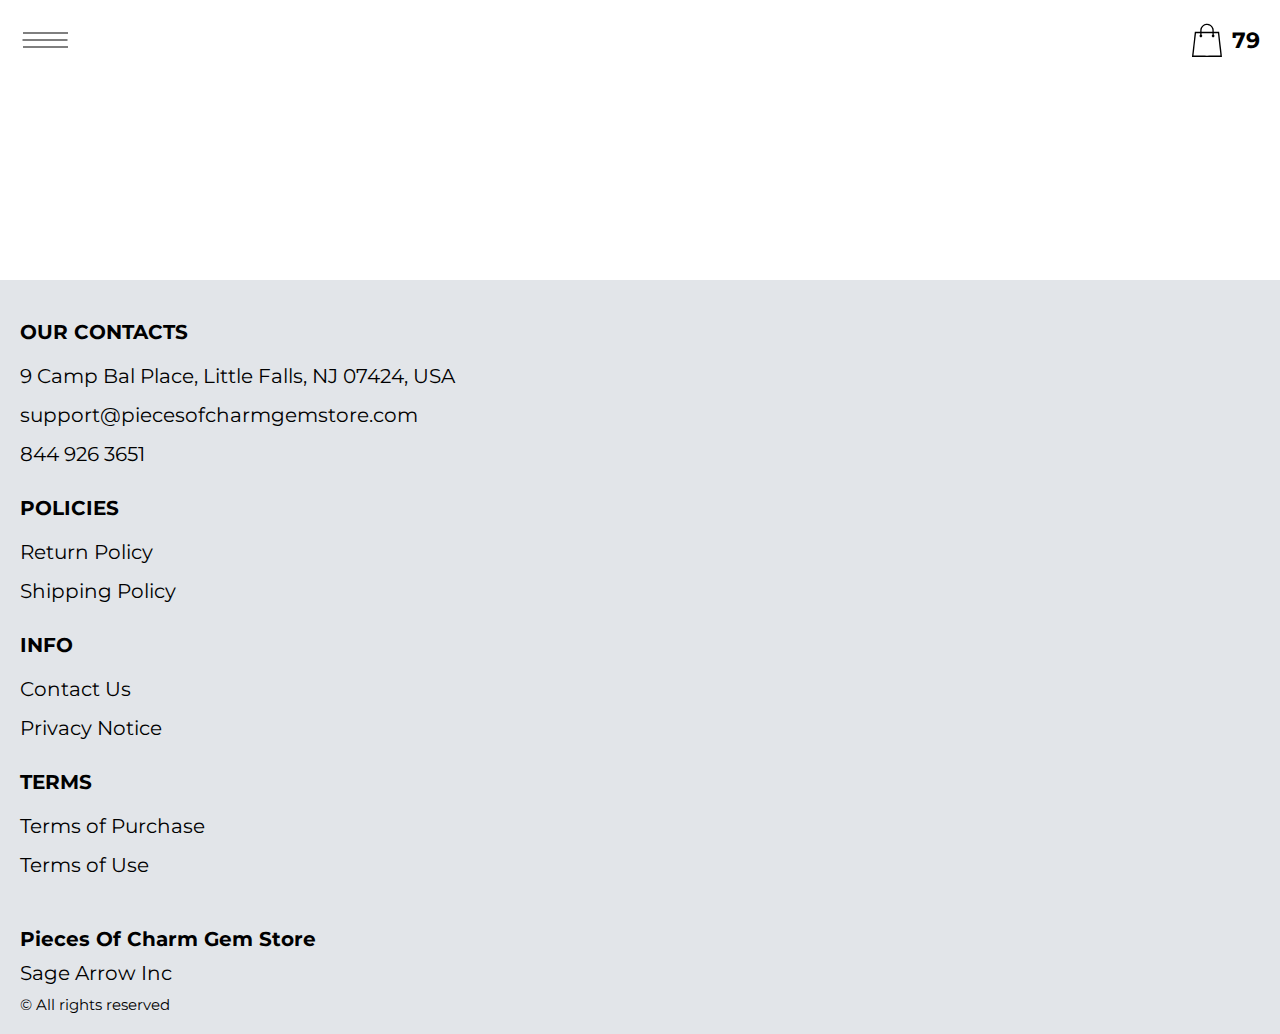
<file: product-page.html>
<!DOCTYPE html>
<html lang="en">

<head>
    <meta charset="UTF-8" />
    <meta http-equiv="X-UA-Compatible" content="IE=edge" />
    <meta name="viewport" content="width=device-width, initial-scale=1.0" />
    <link rel="stylesheet" href="./css/style.css" />
    <title>Shop</title>
</head>

<body>


    <div class="wrapper">

      <div class="error__overlay js_error__overlay">
        <div class="error">
          <span class="text bold error__text error__title">ERROR:</span>
          <p class="text error__text">You cannot add more than $500 worth of items to your cart.</p>
          <p class="text error__text">The selected item will not be added.</p>
          <button class="text error__btn js_error__btn">close</button>
        </div>
      </div>

      
      <div class="header__wrapper">
        <div class="container">
      
      
         <header class="header">
           <div class="header__top">
             <div class="header__btn-block">
               <button class="header__btn js_menu-btn">
                 <span></span>
               </button>
             </div>
 
               <nav class="nav js_menu">
                 <a href="./index.html" class="header__logo logo js_website-name"></a>
               
                 <ul class="nav__list">
                   <li class="nav__item">
                     <a href="./contacts.html" class="nav__item">Contact Us</a>
                   </li>
                   <li class="nav__item">
                     <a href="./return.html" class="nav__item">Return Policy</a>
                   </li>
                   <li class="nav__item">
                     <a href="./purchase.html" class="nav__item">Terms of Purchase</a>
                   </li>
                   <li class="nav__item">
                     <a href="./privacy.html" class="nav__item">Privacy Notice</a>
                   </li>
                   <li class="nav__item">
                     <a href="./shipping.html" class="nav__item">Shipping Policy</a>
                   </li>
                   <li class="nav__item">
                     <a href="./use.html" class="nav__item">Terms of Use</a>
                   </li>
                 </ul>
               </nav>
 
               <a href="./shop.html" class="cart__span-box">
                    
                 <svg version="1.0" xmlns="http://www.w3.org/2000/svg" width="884.000000pt" height="980.000000pt" viewBox="0 0 884.000000 980.000000" preserveAspectRatio="xMidYMid meet">
                
                <g transform="translate(0.000000,980.000000) scale(0.100000,-0.100000)" stroke="none">
                <path d="M4190 9785 c-397 -49 -766 -214 -1078 -479 -198 -169 -378 -403 -492
                -640 -142 -295 -175 -460 -186 -931 -2 -126 -7 -254 -10 -282 l-5 -53 -784 0
                c-431 0 -786 -4 -789 -8 -7 -11 -57 -438 -256 -2182 -403 -3524 -580 -5101
                -580 -5162 l0 -48 4410 0 4410 0 0 46 c0 53 -25 278 -250 2264 -404 3559 -578
                5068 -586 5082 -3 4 -358 8 -789 8 l-784 0 -5 53 c-3 28 -8 164 -11 301 -8
                366 -25 491 -96 700 -298 870 -1211 1443 -2119 1331z m555 -419 c203 -46 435
                -147 597 -262 109 -78 297 -267 375 -377 70 -100 168 -287 207 -395 71 -198
                96 -386 96 -709 l0 -223 -1600 0 -1600 0 0 219 c0 228 11 374 36 501 39 191
                146 435 267 607 77 109 266 299 372 375 197 139 461 247 680 278 97 14 489 4
                570 -14z m-2315 -2595 l0 -219 -54 -40 c-105 -80 -151 -185 -144 -331 6 -113
                44 -197 122 -269 90 -81 132 -97 261 -97 98 0 116 3 167 27 76 35 153 109 192
                183 30 57 31 65 31 175 0 106 -2 119 -28 170 -16 30 -57 84 -93 120 l-64 66 0
                217 0 217 1600 0 1600 0 0 -217 0 -217 -64 -66 c-36 -36 -77 -90 -93 -120 -26
                -51 -28 -64 -28 -170 0 -110 1 -118 31 -175 39 -74 116 -148 192 -183 51 -24
                69 -27 167 -27 129 0 171 16 261 97 78 72 116 156 122 269 7 145 -38 248 -144
                332 l-54 42 0 217 0 218 615 0 c338 0 615 -3 615 -7 0 -5 5 -37 10 -73 18
                -125 261 -2247 520 -4540 197 -1744 221 -1961 215 -1971 -8 -12 -7922 -12
                -7929 0 -7 10 30 344 224 2061 291 2568 505 4432 516 4498 l6 32 614 0 614 0
                0 -219z"></path>
                </g>
                </svg>
                   <span class="cart__span js_cart__span">79</span>
               </a>
           
           </div>
         </header>
      
       </div>
     </div>
  
      <main class="main bg-main">
        <div class="prod__wrapper white__wrapper">
            <section class="prod">
                <div class="container">
                    <div class="js_prod__block"></div>   
                </div>
            </section>
        </div>
    </main>
  
    <div class="footer__wrapper">
 
    <div class="container">
        <footer class="footer">
    
          <div class="footer__top">
            <div class="footer__top-block">
              <div class="footer__block">
                <p class="footer__title">Our Contacts</p>
                <ul class="footer__list">
                  <li class="footer__item">
                    <span class="text text--mb js_website-address"></span>
                   </li>
                   <li class="footer__item">
                    <a href="" class="footer__link js_website-email"></a>
                    </li>
                    <li class="footer__item">
                      <a href="" class="footer__link js_website-phone"></a>
                    </li>
                </ul>
              </div>
        
              <div class="footer__block">
                <p class="footer__title">Policies</p>
                <ul class="footer__list">
                  <li class="footer__item">
                    <a href="./return.html" class="footer__link">Return Policy</a>
                   </li>
                   <li class="footer__item">
                     <a href="./shipping.html" class="footer__link">Shipping Policy</a>
                    </li>
                </ul>
              </div>
              <div class="footer__block">
                <p class="footer__title">Info</p>
                <ul class="footer__list">
                  <li class="footer__item">
                    <a href="./contacts.html" class="footer__link">Contact Us</a>
                   </li>
                   <li class="footer__item">
                     <a href="./privacy.html" class="footer__link">Privacy Notice</a>
                    </li>
                  
                </ul>
              </div>
              <div class="footer__block">
                <p class="footer__title">Terms</p>
                <ul class="footer__list">
                  <li class="footer__item">
                    <a href="./purchase.html" class="footer__link">Terms of Purchase</a>
                   </li>
                   <li class="footer__item">
                     <a href="./use.html" class="footer__link">Terms of Use</a>
                    </li>
                </ul>
              </div>
           
            </div>
          
          </div>
    
          <div class="footer__bottom">
            <div class="footer__block--bottom">
             <div>
              <a href="./index.html" class="footer__logo logo js_website-name"></a>
              <p class="text text--mb js_website-corp"></p>
             </div>
              <span class="footer__span">© All rights reserved</span>
            </div>
          </div>
        </footer>
      </div>
    </div>
    </div>
    
<script src="./js/jquery-3.7.1.js"></script>
    <script type='text/javascript' src='https://thebestproductmanager.com/products/prices-nxg-object'></script>
    <!-- <script type="module" src="./js/data/products.js"></script> -->
    <script type="module" src="./js/product.js"></script>
    <script type="module" src="./js/prod-preview.js"></script>
    <script type="module" src="./js/calculate-total.js"></script>
    <script type="module" src="./js/on-load.js"></script>
    <script type="module" src="./js/website-data.js"></script> 
    <script>
      const menuBtn = document.querySelector('.js_menu-btn');
      const menu = document.querySelector('.js_menu');
      menuBtn.addEventListener('click', () => {
        menuBtn.classList.toggle('active');
        menu.classList.toggle('open-menu');
        document.body.classList.toggle('open-menu');
      })
    </script>
</body>

</html>
</file>
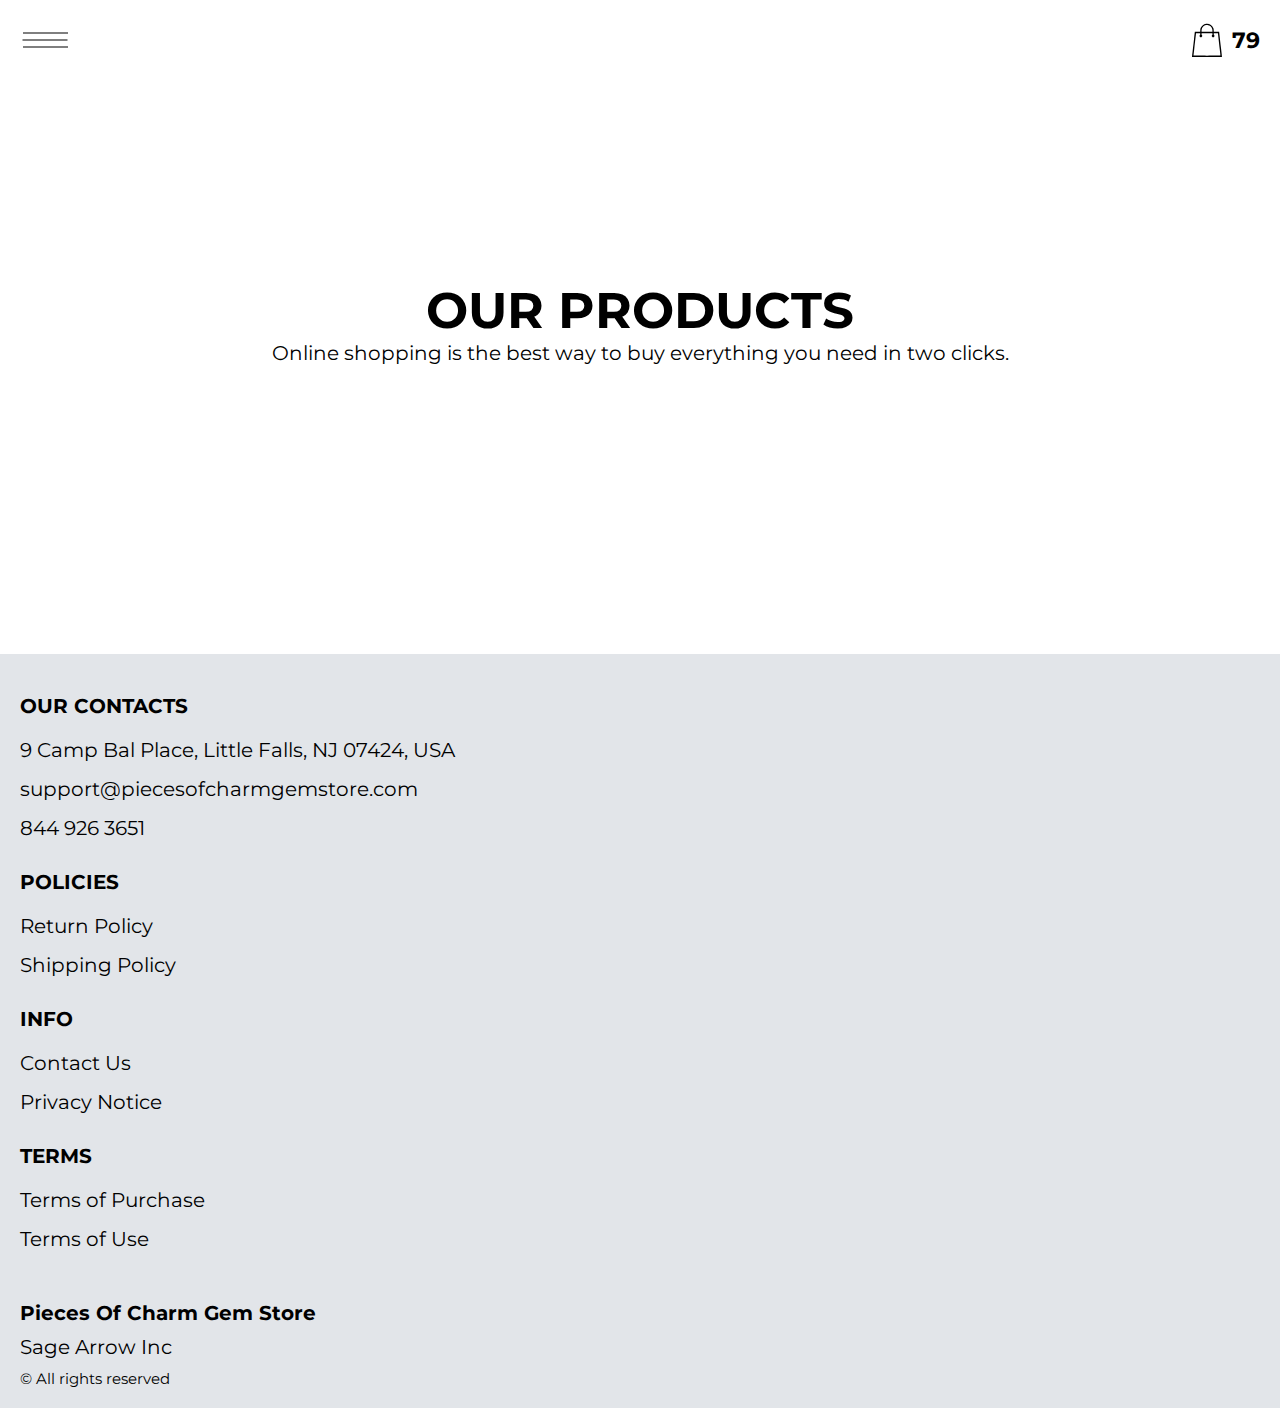
<file: products.html>
<!DOCTYPE html>
<html lang="en">

<head>
  <meta charset="UTF-8" />
  <meta http-equiv="X-UA-Compatible" content="IE=edge" />
  <meta name="viewport" content="width=device-width, initial-scale=1.0" />
  <link rel="stylesheet" href="./css/style.css" />
  <title>Shop</title>

</head>

<body>


  <div class="wrapper">


    <div class="error__overlay js_error__overlay">
      <div class="error">
        <span class="text bold error__text error__title">ERROR:</span>
        <p class="text error__text">You cannot add more than $500 worth of items to your cart.</p>
        <p class="text error__text">The selected item will not be added.</p>
        <button class="text error__btn js_error__btn">close</button>
      </div>
    </div>



    <div class="header__wrapper">
       <div class="container">
     
     
        <header class="header">
          <div class="header__top">
            <div class="header__btn-block">
              <button class="header__btn js_menu-btn">
                <span></span>
              </button>
            </div>

              <nav class="nav js_menu">
                <a href="./index.html" class="header__logo logo js_website-name"></a>
              
                <ul class="nav__list">
                  <li class="nav__item">
                    <a href="./contacts.html" class="nav__item">Contact Us</a>
                  </li>
                  <li class="nav__item">
                    <a href="./return.html" class="nav__item">Return Policy</a>
                  </li>
                  <li class="nav__item">
                    <a href="./purchase.html" class="nav__item">Terms of Purchase</a>
                  </li>
                  <li class="nav__item">
                    <a href="./privacy.html" class="nav__item">Privacy Notice</a>
                  </li>
                  <li class="nav__item">
                    <a href="./shipping.html" class="nav__item">Shipping Policy</a>
                  </li>
                  <li class="nav__item">
                    <a href="./use.html" class="nav__item">Terms of Use</a>
                  </li>
                </ul>
              </nav>

              <a href="./shop.html" class="cart__span-box">
                   
                <svg version="1.0" xmlns="http://www.w3.org/2000/svg" width="884.000000pt" height="980.000000pt" viewBox="0 0 884.000000 980.000000" preserveAspectRatio="xMidYMid meet">
               
               <g transform="translate(0.000000,980.000000) scale(0.100000,-0.100000)" stroke="none">
               <path d="M4190 9785 c-397 -49 -766 -214 -1078 -479 -198 -169 -378 -403 -492
               -640 -142 -295 -175 -460 -186 -931 -2 -126 -7 -254 -10 -282 l-5 -53 -784 0
               c-431 0 -786 -4 -789 -8 -7 -11 -57 -438 -256 -2182 -403 -3524 -580 -5101
               -580 -5162 l0 -48 4410 0 4410 0 0 46 c0 53 -25 278 -250 2264 -404 3559 -578
               5068 -586 5082 -3 4 -358 8 -789 8 l-784 0 -5 53 c-3 28 -8 164 -11 301 -8
               366 -25 491 -96 700 -298 870 -1211 1443 -2119 1331z m555 -419 c203 -46 435
               -147 597 -262 109 -78 297 -267 375 -377 70 -100 168 -287 207 -395 71 -198
               96 -386 96 -709 l0 -223 -1600 0 -1600 0 0 219 c0 228 11 374 36 501 39 191
               146 435 267 607 77 109 266 299 372 375 197 139 461 247 680 278 97 14 489 4
               570 -14z m-2315 -2595 l0 -219 -54 -40 c-105 -80 -151 -185 -144 -331 6 -113
               44 -197 122 -269 90 -81 132 -97 261 -97 98 0 116 3 167 27 76 35 153 109 192
               183 30 57 31 65 31 175 0 106 -2 119 -28 170 -16 30 -57 84 -93 120 l-64 66 0
               217 0 217 1600 0 1600 0 0 -217 0 -217 -64 -66 c-36 -36 -77 -90 -93 -120 -26
               -51 -28 -64 -28 -170 0 -110 1 -118 31 -175 39 -74 116 -148 192 -183 51 -24
               69 -27 167 -27 129 0 171 16 261 97 78 72 116 156 122 269 7 145 -38 248 -144
               332 l-54 42 0 217 0 218 615 0 c338 0 615 -3 615 -7 0 -5 5 -37 10 -73 18
               -125 261 -2247 520 -4540 197 -1744 221 -1961 215 -1971 -8 -12 -7922 -12
               -7929 0 -7 10 30 344 224 2061 291 2568 505 4432 516 4498 l6 32 614 0 614 0
               0 -219z"></path>
               </g>
               </svg>
                  <span class="cart__span js_cart__span">79</span>
              </a>
          
          </div>
        </header>
     
      </div>
    </div>


    <main class="main">

   
    
  



      <div class="products__wrapper hero-products" >
        <div class="container">
        <section class="products">
       
          <h3 class="products__title products__title--mob">Our Products</h3>
          <p class="text">Online shopping is the best way to buy everything you need in two clicks.</p>
            <div class="sub-title__box">
              <p class="text success-message js_success-message">Success! You have added <span
                  class="js_success-product-name"></span> to your shopping cart!</p>
            </div>
            <ul class="products__list js_products__list">
            </ul>

        </section>
      </div>
      </div>

     

    </main>
  
   
 
   
    <div class="footer__wrapper">
  <div class="container">
        <footer class="footer">
    
          <div class="footer__top">
            <div class="footer__top-block">
              <div class="footer__block">
                <p class="footer__title">Our Contacts</p>
                <ul class="footer__list">
                  <li class="footer__item">
                    <span class="text text--mb js_website-address"></span>
                   </li>
                   <li class="footer__item">
                    <a href="" class="footer__link js_website-email"></a>
                    </li>
                    <li class="footer__item">
                      <a href="" class="footer__link js_website-phone"></a>
                    </li>
                </ul>
              </div>
        
              <div class="footer__block">
                <p class="footer__title">Policies</p>
                <ul class="footer__list">
                  <li class="footer__item">
                    <a href="./return.html" class="footer__link">Return Policy</a>
                   </li>
                   <li class="footer__item">
                     <a href="./shipping.html" class="footer__link">Shipping Policy</a>
                    </li>
                </ul>
              </div>
              <div class="footer__block">
                <p class="footer__title">Info</p>
                <ul class="footer__list">
                  <li class="footer__item">
                    <a href="./contacts.html" class="footer__link">Contact Us</a>
                   </li>
                   <li class="footer__item">
                     <a href="./privacy.html" class="footer__link">Privacy Notice</a>
                    </li>
                
                </ul>
              </div>
              <div class="footer__block">
                <p class="footer__title">Terms</p>
                <ul class="footer__list">
                  <li class="footer__item">
                    <a href="./purchase.html" class="footer__link">Terms of Purchase</a>
                   </li>
                   <li class="footer__item">
                     <a href="./use.html" class="footer__link">Terms of Use</a>
                    </li>
                </ul>
              </div>
           
            </div>
          
          </div>
    
          <div class="footer__bottom">
            <div class="footer__block--bottom">
             <div>
              <a href="./index.html" class="footer__logo logo js_website-name"></a>
              <p class="text text--mb js_website-corp"></p>
             </div>
              <span class="footer__span">© All rights reserved</span>
            </div>
          </div>
        </footer>
      </div>
    </div>
 
  </div>



<script src="./js/jquery-3.7.1.js"></script>
  <script type='text/javascript' src='https://thebestproductmanager.com/products/prices-nxg-object'></script>
  <script type="module" src="./js/cart.js"></script>
  <script type="module" src="./js/add-to-cart.js"></script>
  <script type="module" src="./js/on-load.js"></script>
  <script type="module" src="./js/website-data.js"></script> 
  <script>
    const menuBtn = document.querySelector('.js_menu-btn');
    const menu = document.querySelector('.js_menu');
    menuBtn.addEventListener('click', () => {
      menuBtn.classList.toggle('active');
      menu.classList.toggle('open-menu');
      document.body.classList.toggle('open-menu');
    })
  </script>


</body>

</html>
</file>
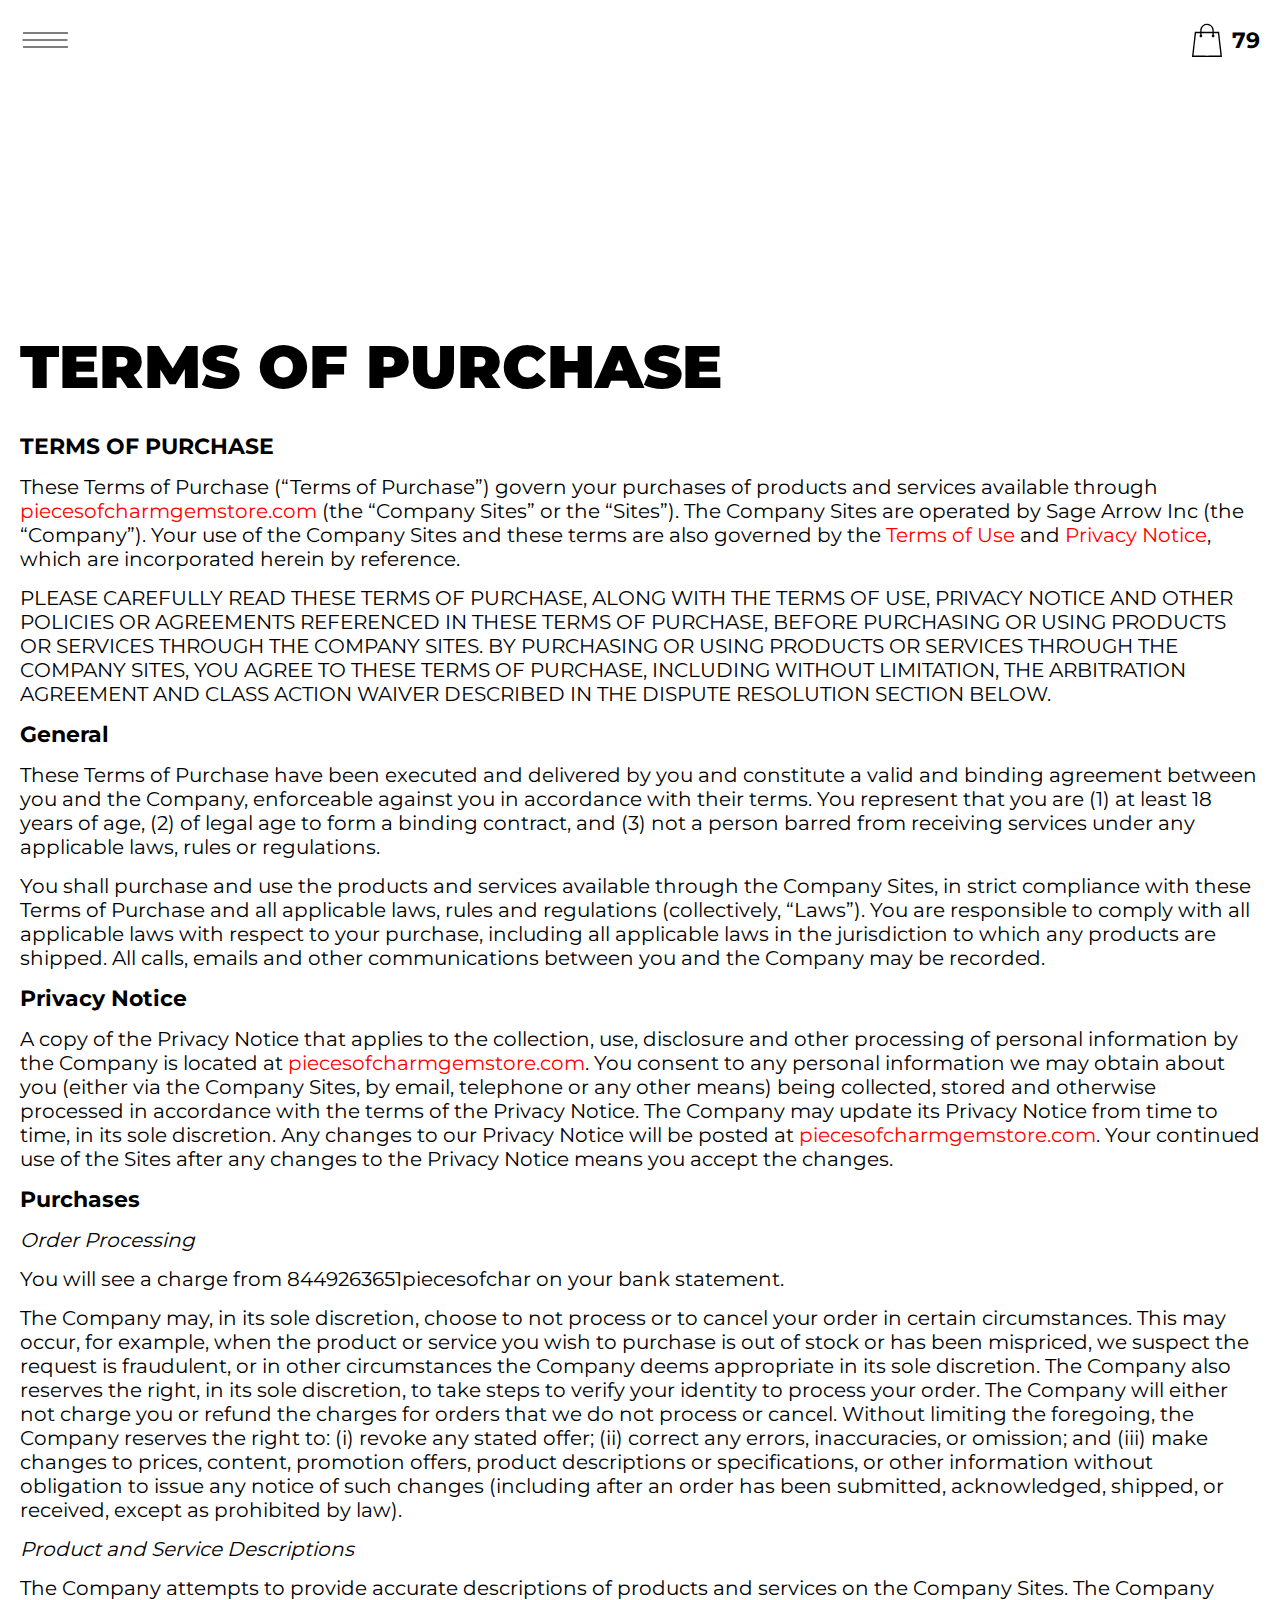
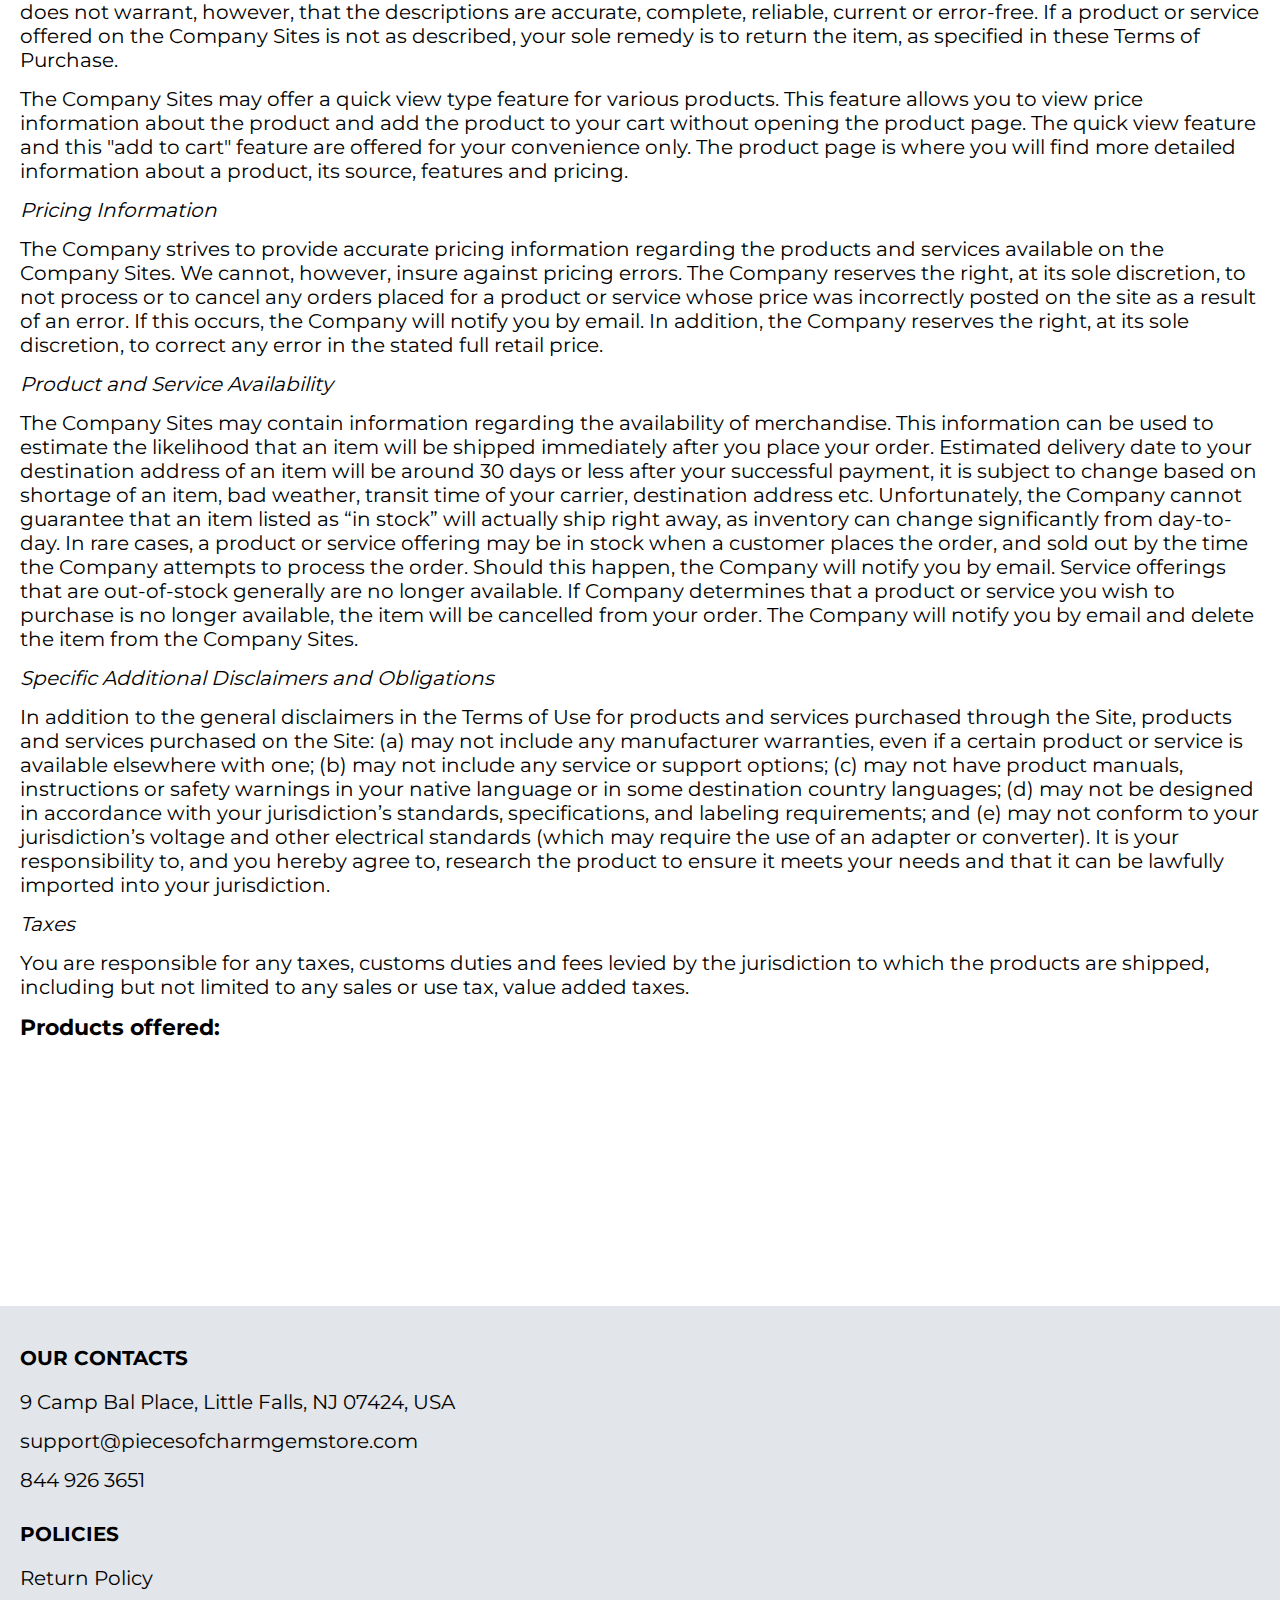
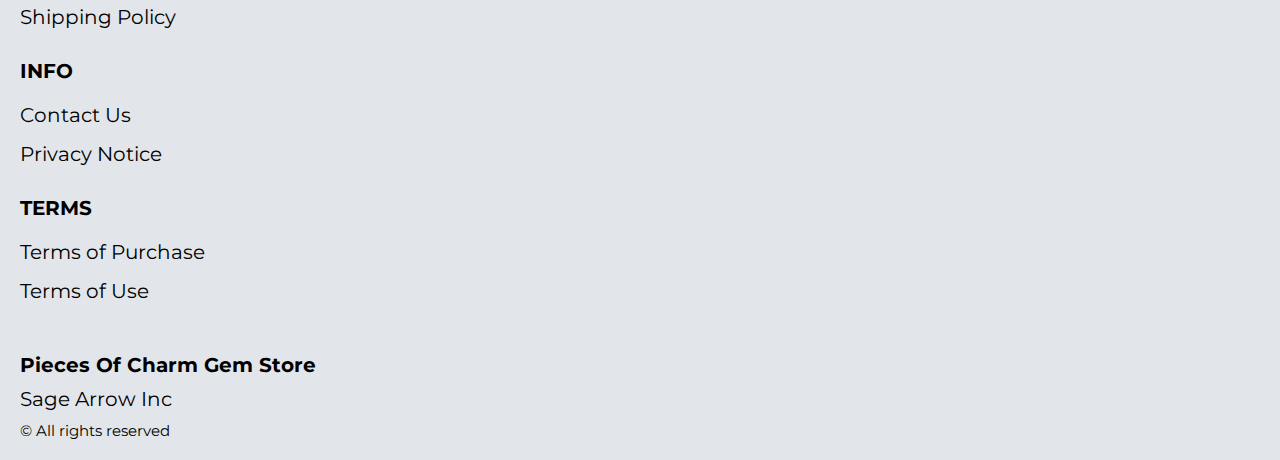
<file: purchase.html>
<!DOCTYPE html>
<html lang="en">

<head>
  <meta charset="UTF-8" />
  <meta http-equiv="X-UA-Compatible" content="IE=edge" />
  <meta name="viewport" content="width=device-width, initial-scale=1.0" />
  <link rel="stylesheet" href="./css/style.css" />
  <title>Shop</title>
</head>

<body>


  <div class="wrapper">
    <div class="header__wrapper">
      <div class="container">
    
    
       <header class="header">
         <div class="header__top">
           <div class="header__btn-block">
             <button class="header__btn js_menu-btn">
               <span></span>
             </button>
           </div>

             <nav class="nav js_menu">
               <a href="./index.html" class="header__logo logo js_website-name"></a>
             
               <ul class="nav__list">
                 <li class="nav__item">
                   <a href="./contacts.html" class="nav__item">Contact Us</a>
                 </li>
                 <li class="nav__item">
                   <a href="./return.html" class="nav__item">Return Policy</a>
                 </li>
                 <li class="nav__item">
                   <a href="./purchase.html" class="nav__item">Terms of Purchase</a>
                 </li>
                 <li class="nav__item">
                   <a href="./privacy.html" class="nav__item">Privacy Notice</a>
                 </li>
                 <li class="nav__item">
                   <a href="./shipping.html" class="nav__item">Shipping Policy</a>
                 </li>
                 <li class="nav__item">
                   <a href="./use.html" class="nav__item">Terms of Use</a>
                 </li>
               </ul>
             </nav>

             <a href="./shop.html" class="cart__span-box">
                  
               <svg version="1.0" xmlns="http://www.w3.org/2000/svg" width="884.000000pt" height="980.000000pt" viewBox="0 0 884.000000 980.000000" preserveAspectRatio="xMidYMid meet">
              
              <g transform="translate(0.000000,980.000000) scale(0.100000,-0.100000)" stroke="none">
              <path d="M4190 9785 c-397 -49 -766 -214 -1078 -479 -198 -169 -378 -403 -492
              -640 -142 -295 -175 -460 -186 -931 -2 -126 -7 -254 -10 -282 l-5 -53 -784 0
              c-431 0 -786 -4 -789 -8 -7 -11 -57 -438 -256 -2182 -403 -3524 -580 -5101
              -580 -5162 l0 -48 4410 0 4410 0 0 46 c0 53 -25 278 -250 2264 -404 3559 -578
              5068 -586 5082 -3 4 -358 8 -789 8 l-784 0 -5 53 c-3 28 -8 164 -11 301 -8
              366 -25 491 -96 700 -298 870 -1211 1443 -2119 1331z m555 -419 c203 -46 435
              -147 597 -262 109 -78 297 -267 375 -377 70 -100 168 -287 207 -395 71 -198
              96 -386 96 -709 l0 -223 -1600 0 -1600 0 0 219 c0 228 11 374 36 501 39 191
              146 435 267 607 77 109 266 299 372 375 197 139 461 247 680 278 97 14 489 4
              570 -14z m-2315 -2595 l0 -219 -54 -40 c-105 -80 -151 -185 -144 -331 6 -113
              44 -197 122 -269 90 -81 132 -97 261 -97 98 0 116 3 167 27 76 35 153 109 192
              183 30 57 31 65 31 175 0 106 -2 119 -28 170 -16 30 -57 84 -93 120 l-64 66 0
              217 0 217 1600 0 1600 0 0 -217 0 -217 -64 -66 c-36 -36 -77 -90 -93 -120 -26
              -51 -28 -64 -28 -170 0 -110 1 -118 31 -175 39 -74 116 -148 192 -183 51 -24
              69 -27 167 -27 129 0 171 16 261 97 78 72 116 156 122 269 7 145 -38 248 -144
              332 l-54 42 0 217 0 218 615 0 c338 0 615 -3 615 -7 0 -5 5 -37 10 -73 18
              -125 261 -2247 520 -4540 197 -1744 221 -1961 215 -1971 -8 -12 -7922 -12
              -7929 0 -7 10 30 344 224 2061 291 2568 505 4432 516 4498 l6 32 614 0 614 0
              0 -219z"></path>
              </g>
              </svg>
                 <span class="cart__span js_cart__span">79</span>
             </a>
         
         </div>
       </header>
    
     </div>
   </div>

    <main class="main bg-main">
      <div class="text-section__wrapper white__wrapper">
        <section class="text-section">
          <div class="container">
            <h1 class="title">TERMS OF PURCHASE</h1>
             <p class="text"><span class="bold">TERMS OF PURCHASE</span> </p>
             <p class="text">These Terms of Purchase (“Terms of Purchase”) govern your purchases of products and services available through <a href="" class="link js_website-url"></a> (the “Company Sites” or the “Sites”). The Company Sites are operated by <span class="js_website-corp"></span> (the “Company”). Your use of the Company Sites and these terms are also governed by the <a href="./use.html" class="link">Terms of Use</a> and <a href="./privacy.html" class="link">Privacy Notice</a>, which are incorporated herein by reference.</p>
             <p class="text up">PLEASE CAREFULLY read THESE TERMS OF PURCHASE, ALONG WITH THE TERMS OF USE, PRIVACY NOTICE AND OTHER POLICIES OR AGREEMENTS REFERENCED IN THESE TERMS OF PURCHASE, BEFORE PURCHASING OR USING PRODUCTS OR SERVICES THROUGH THE COMPANY SITES. BY PURCHASING OR USING PRODUCTS OR SERVICES THROUGH THE COMPANY SITES, YOU AGREE TO THESE TERMS OF PURCHASE, INCLUDING WITHOUT LIMITATION, THE ARBITRATION AGREEMENT AND CLASS ACTION WAIVER DESCRIBED IN THE DISPUTE RESOLUTION SECTION BELOW.</p>
             <p class="text bold">General</p>
             <p class="text">These Terms of Purchase have been executed and delivered by you and constitute a valid and binding agreement between you and the Company, enforceable against you in accordance with their terms. You represent that you are (1) at least 18 years of age, (2) of legal age to form a binding contract, and (3) not a person barred from receiving services under any applicable laws, rules or regulations.</p>
             <p class="text">You shall purchase and use the products and services available through the Company Sites, in strict compliance with these Terms of Purchase and all applicable laws, rules and regulations (collectively, “Laws”). You are responsible to comply with all applicable laws with respect to your purchase, including all applicable laws in the jurisdiction to which any products are shipped. All calls, emails and other communications between you and the Company may be recorded.</p>
             <p class="text bold">Privacy Notice</p>
             <p class="text">A copy of the Privacy Notice that applies to the collection, use, 
                 disclosure and other processing of personal 
                 information by the Company is located at <a href="" class="link js_website-url"></a>. 
                 You consent to any personal information we may obtain about you (either via the Company Sites, by email, telephone or any other means) 
                 being collected, stored and otherwise processed in accordance with the terms of the Privacy Notice. 
                 The Company may update its Privacy Notice from time to time, in its sole discretion. Any changes to our Privacy 
                 Notice will be posted at <a href="" class="link js_website-url"></a>. Your continued use of the Sites after any changes to the Privacy Notice means you accept the changes.</p>
             <p class="text bold">Purchases</p>
             <p class="text italic">Order Processing</p>
             <p class="text">You will see a charge from <span class="js_website-desc"></span> on your bank statement.</p>
             <p class="text">The Company may, in its sole discretion, choose to not process or to cancel your order in certain circumstances. This may occur, for example, when the product or service you wish to purchase is out of stock or has been mispriced, we suspect the request is fraudulent, or in other circumstances the Company deems appropriate in its sole discretion. The Company also reserves the right, in its sole discretion, to take steps to verify your identity to process your order. The Company will either not charge you or refund the charges for orders that we do not process or cancel. Without limiting the foregoing, the Company reserves the right to: (i) revoke any stated offer; (ii) correct any errors, inaccuracies, or omission; and (iii) make changes to prices, content, promotion offers, product descriptions or specifications, or other information without obligation to issue any notice of such changes (including after an order has been submitted, acknowledged, shipped, or received, except as prohibited by law).</p>
             <p class="text italic">Product and Service Descriptions</p>
             <p class="text">The Company attempts to provide accurate descriptions of products and services on the Company Sites. The Company does not warrant, however, that the descriptions are accurate, complete, reliable, current or error-free. If a product or service offered on the Company Sites is not as described, your sole remedy is to return the item, as specified in these Terms of Purchase.</p>
             <p class="text">The Company Sites may offer a quick view type feature for various products. This feature allows you to view price information about the product and add the product to your cart without opening the product page. The quick view feature and this "add to cart" feature are offered for your convenience only. The product page is where you will find more detailed information about a product, its source, features and pricing.</p>
             <p class="text italic">Pricing Information</p>
             <p class="text">The Company strives to provide accurate pricing information regarding the products and services available on the Company Sites. We cannot, however, insure against pricing errors. The Company reserves the right, at its sole discretion, to not process or to cancel any orders placed for a product or service whose price was incorrectly posted on the site as a result of an error. If this occurs, the Company will notify you by email. In addition, the Company reserves the right, at its sole discretion, to correct any error in the stated full retail price.</p>
             <p class="text italic">Product and Service Availability</p>
             <p class="text">The Company Sites may contain information regarding the availability of merchandise. This information can be used to estimate the likelihood that an item will be shipped immediately after you place your order. Estimated delivery date to your destination address of an item will be around 30 days or less after your successful payment, it is subject to change based on shortage of an item, bad weather, transit time of your carrier, destination address etc. Unfortunately, the Company cannot guarantee that an item listed as “in stock” will actually ship right away, as inventory can change significantly from day-to-day. In rare cases, a product or service offering may be in stock when a customer places the order, and sold out by the time the Company attempts to process the order. Should this happen, the Company will notify you by email. Service offerings that are out-of-stock generally are no longer available. If Company determines that a product or service you wish to purchase is no longer available, the item will be cancelled from your order. The Company will notify you by email and delete the item from the Company Sites.</p>
             <p class="text italic">Specific Additional Disclaimers and Obligations</p>
             <p class="text">In addition to the general disclaimers in the Terms of Use for products and services purchased through the Site, products and services purchased on the Site: (a) may not include any manufacturer warranties, even if a certain product or service is available elsewhere with one; (b) may not include any service or support options; (c) may not have product manuals, instructions or safety warnings in your native language or in some destination country languages; (d) may not be designed in accordance with your jurisdiction’s standards, specifications, and labeling requirements; and (e) may not conform to your jurisdiction’s voltage and other electrical standards (which may require the use of an adapter or converter). It is your responsibility to, and you hereby agree to, research the product to ensure it meets your needs and that it can be lawfully imported into your jurisdiction.</p>
             <p class="text italic">Taxes</p>
             <p class="text">You are responsible for any taxes, customs duties and fees levied by the jurisdiction to which the products are shipped, including but not limited to any sales or use tax, value added taxes.</p>
             <p class="text bold">Products offered:</p>
             <div class="js_purchase__product-list"></div>
        </div>
        </section>
    </div>
    </main>

    <div class="footer__wrapper">
 
     <div class="container">
        <footer class="footer">
    
          <div class="footer__top">
            <div class="footer__top-block">
              <div class="footer__block">
                <p class="footer__title">Our Contacts</p>
                <ul class="footer__list">
                  <li class="footer__item">
                    <span class="text text--mb js_website-address"></span>
                   </li>
                   <li class="footer__item">
                    <a href="" class="footer__link js_website-email"></a>
                    </li>
                    <li class="footer__item">
                      <a href="" class="footer__link js_website-phone"></a>
                    </li>
                </ul>
              </div>
        
              <div class="footer__block">
                <p class="footer__title">Policies</p>
                <ul class="footer__list">
                  <li class="footer__item">
                    <a href="./return.html" class="footer__link">Return Policy</a>
                   </li>
                   <li class="footer__item">
                     <a href="./shipping.html" class="footer__link">Shipping Policy</a>
                    </li>
                </ul>
              </div>
              <div class="footer__block">
                <p class="footer__title">Info</p>
                <ul class="footer__list">
                  <li class="footer__item">
                    <a href="./contacts.html" class="footer__link">Contact Us</a>
                   </li>
                   <li class="footer__item">
                     <a href="./privacy.html" class="footer__link">Privacy Notice</a>
                    </li>
                  
                </ul>
              </div>
              <div class="footer__block">
                <p class="footer__title">Terms</p>
                <ul class="footer__list">
                  <li class="footer__item">
                    <a href="./purchase.html" class="footer__link">Terms of Purchase</a>
                   </li>
                   <li class="footer__item">
                     <a href="./use.html" class="footer__link">Terms of Use</a>
                    </li>
                </ul>
              </div>
           
            </div>
          
          </div>
    
          <div class="footer__bottom">
            <div class="footer__block--bottom">
             <div>
              <a href="./index.html" class="footer__logo logo js_website-name"></a>
              <p class="text text--mb js_website-corp"></p>
             </div>
              <span class="footer__span">© All rights reserved</span>
            </div>
          </div>
        </footer>
      </div>
    </div>
  </div>
<script src="./js/jquery-3.7.1.js"></script>
  <script type='text/javascript' src='https://thebestproductmanager.com/products/prices-nxg-object'></script>
  <script type="module" src="./js/on-load.js"></script>
  <script type="module" src="./js/purchase.js"></script>
  <script type="module" src="./js/website-data.js"></script> 
  <script>
    const menuBtn = document.querySelector('.js_menu-btn');
    const menu = document.querySelector('.js_menu');
    menuBtn.addEventListener('click', () => {
      menuBtn.classList.toggle('active');
      menu.classList.toggle('open-menu');
      document.body.classList.toggle('open-menu');
    })
  </script>
</body>

</html>
</file>
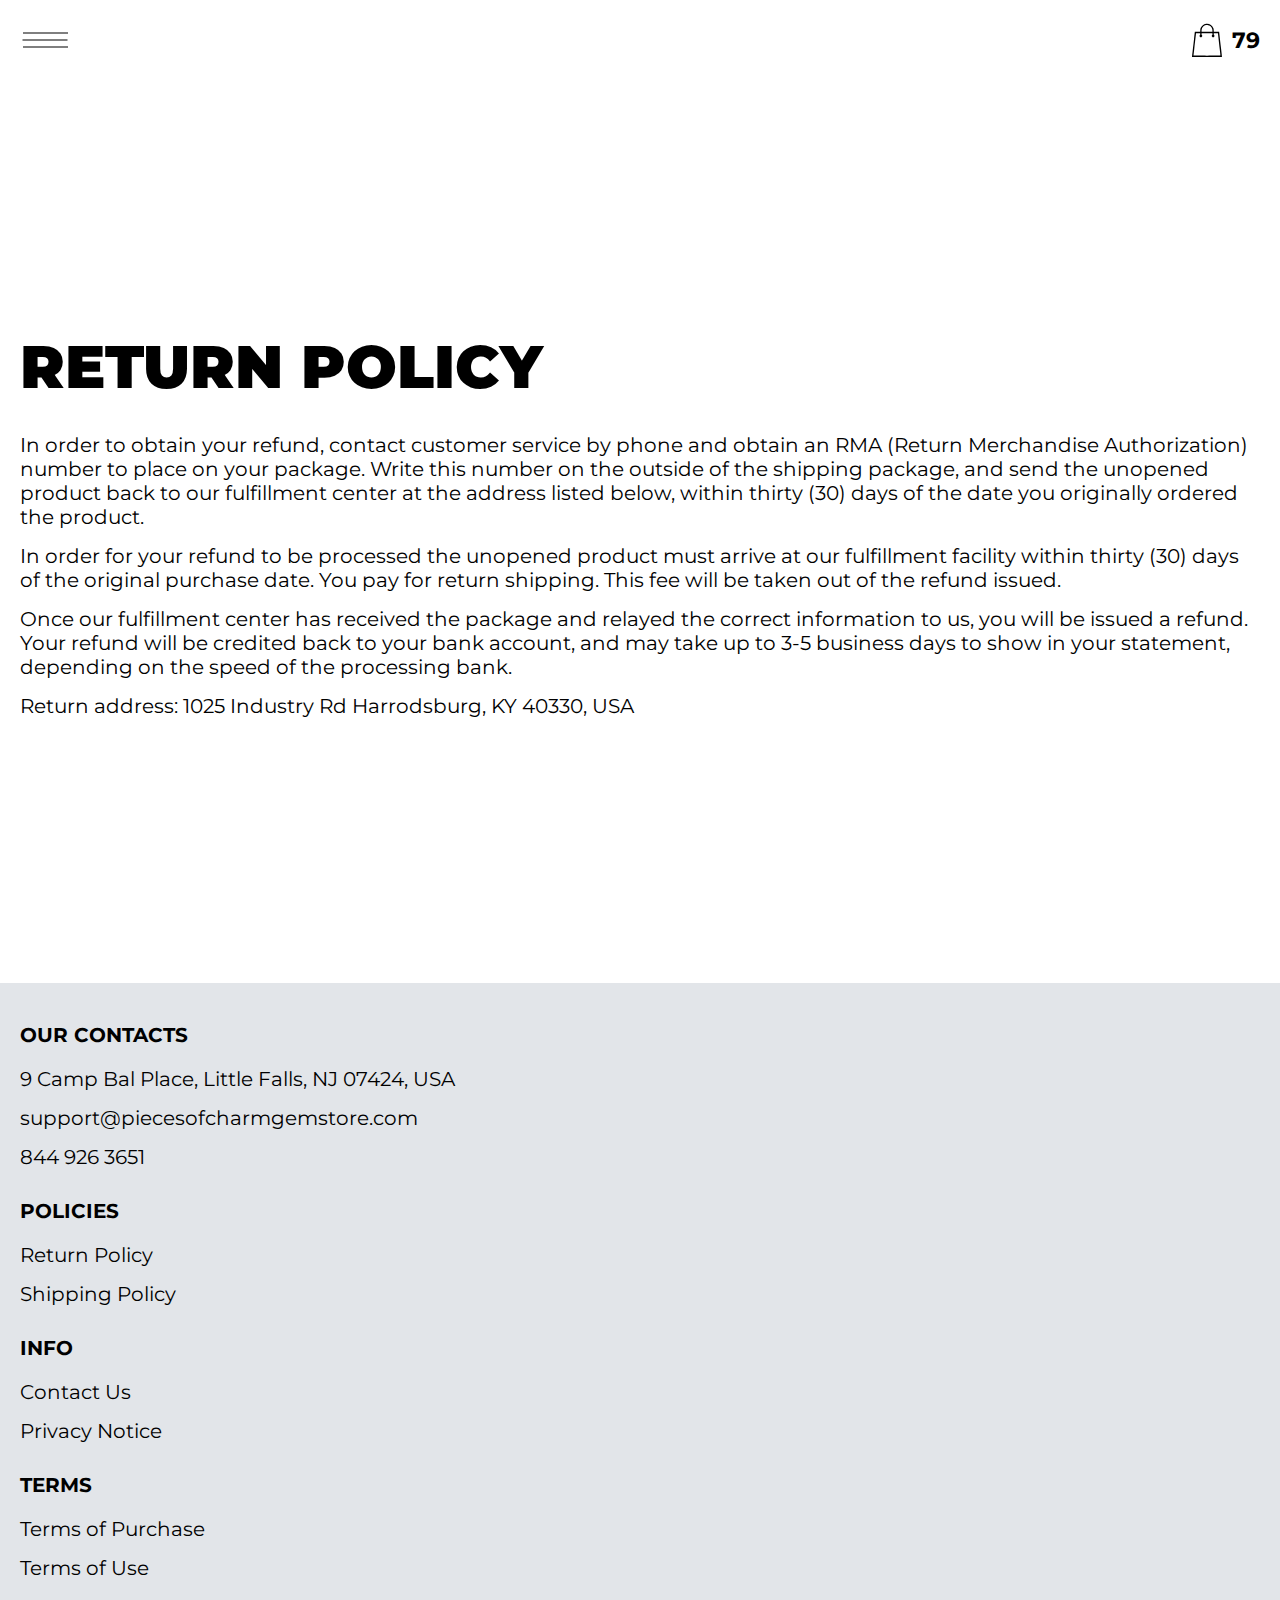
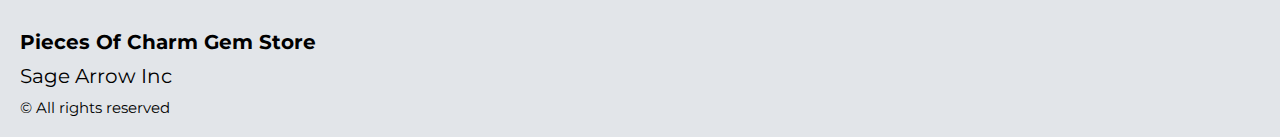
<file: return.html>
<!DOCTYPE html>
<html lang="en">

<head>
  <meta charset="UTF-8" />
  <meta http-equiv="X-UA-Compatible" content="IE=edge" />
  <meta name="viewport" content="width=device-width, initial-scale=1.0" />
  <link rel="stylesheet" href="./css/style.css" />
  <title>Shop</title>
</head>

<body>



  <div class="wrapper">
    <div class="header__wrapper">
      <div class="container">
    
    
       <header class="header">
         <div class="header__top">
           <div class="header__btn-block">
             <button class="header__btn js_menu-btn">
               <span></span>
             </button>
           </div>

             <nav class="nav js_menu">
               <a href="./index.html" class="header__logo logo js_website-name"></a>
             
               <ul class="nav__list">
                 <li class="nav__item">
                   <a href="./contacts.html" class="nav__item">Contact Us</a>
                 </li>
                 <li class="nav__item">
                   <a href="./return.html" class="nav__item">Return Policy</a>
                 </li>
                 <li class="nav__item">
                   <a href="./purchase.html" class="nav__item">Terms of Purchase</a>
                 </li>
                 <li class="nav__item">
                   <a href="./privacy.html" class="nav__item">Privacy Notice</a>
                 </li>
                 <li class="nav__item">
                   <a href="./shipping.html" class="nav__item">Shipping Policy</a>
                 </li>
                 <li class="nav__item">
                   <a href="./use.html" class="nav__item">Terms of Use</a>
                 </li>
               </ul>
             </nav>

             <a href="./shop.html" class="cart__span-box">
                  
               <svg version="1.0" xmlns="http://www.w3.org/2000/svg" width="884.000000pt" height="980.000000pt" viewBox="0 0 884.000000 980.000000" preserveAspectRatio="xMidYMid meet">
              
              <g transform="translate(0.000000,980.000000) scale(0.100000,-0.100000)" stroke="none">
              <path d="M4190 9785 c-397 -49 -766 -214 -1078 -479 -198 -169 -378 -403 -492
              -640 -142 -295 -175 -460 -186 -931 -2 -126 -7 -254 -10 -282 l-5 -53 -784 0
              c-431 0 -786 -4 -789 -8 -7 -11 -57 -438 -256 -2182 -403 -3524 -580 -5101
              -580 -5162 l0 -48 4410 0 4410 0 0 46 c0 53 -25 278 -250 2264 -404 3559 -578
              5068 -586 5082 -3 4 -358 8 -789 8 l-784 0 -5 53 c-3 28 -8 164 -11 301 -8
              366 -25 491 -96 700 -298 870 -1211 1443 -2119 1331z m555 -419 c203 -46 435
              -147 597 -262 109 -78 297 -267 375 -377 70 -100 168 -287 207 -395 71 -198
              96 -386 96 -709 l0 -223 -1600 0 -1600 0 0 219 c0 228 11 374 36 501 39 191
              146 435 267 607 77 109 266 299 372 375 197 139 461 247 680 278 97 14 489 4
              570 -14z m-2315 -2595 l0 -219 -54 -40 c-105 -80 -151 -185 -144 -331 6 -113
              44 -197 122 -269 90 -81 132 -97 261 -97 98 0 116 3 167 27 76 35 153 109 192
              183 30 57 31 65 31 175 0 106 -2 119 -28 170 -16 30 -57 84 -93 120 l-64 66 0
              217 0 217 1600 0 1600 0 0 -217 0 -217 -64 -66 c-36 -36 -77 -90 -93 -120 -26
              -51 -28 -64 -28 -170 0 -110 1 -118 31 -175 39 -74 116 -148 192 -183 51 -24
              69 -27 167 -27 129 0 171 16 261 97 78 72 116 156 122 269 7 145 -38 248 -144
              332 l-54 42 0 217 0 218 615 0 c338 0 615 -3 615 -7 0 -5 5 -37 10 -73 18
              -125 261 -2247 520 -4540 197 -1744 221 -1961 215 -1971 -8 -12 -7922 -12
              -7929 0 -7 10 30 344 224 2061 291 2568 505 4432 516 4498 l6 32 614 0 614 0
              0 -219z"></path>
              </g>
              </svg>
                 <span class="cart__span js_cart__span">79</span>
             </a>
         
         </div>
       </header>
    
     </div>
   </div>

    <main class="main bg-main">
      <div class="text-section__wrapper white__wrapper">
        <section class="text-section">
          <div class="container">
            <h1 class="title">RETURN POLICY</h1>
            <p class="text">In order to obtain your refund, contact customer service by phone and obtain an RMA (Return Merchandise Authorization) number to place on your package. Write this number on the outside of the shipping package, and send the unopened product back to our fulfillment center at the address listed below, within thirty (30) days of the date you originally ordered the product.</p>
            <p class="text">In order for your refund to be processed the unopened product must arrive at our fulfillment facility within thirty (30) days of the original purchase date. You pay for return shipping. This fee will be taken out of the refund issued.</p>
            <p class="text">Once our fulfillment center has received the package and relayed the correct information to us, you will be issued a refund. Your refund will be credited back to your bank account, and may take up to 3-5 business days to show in your statement, depending on the speed of the processing bank.</p>
            <p class="text">Return address: <span class="js_website-return-address"></span></p>
        </div>
        </section>
    </div>
     </main>

     <div class="footer__wrapper">
 
      <div class="container">
        <footer class="footer">
    
          <div class="footer__top">
            <div class="footer__top-block">
              <div class="footer__block">
                <p class="footer__title">Our Contacts</p>
                <ul class="footer__list">
                  <li class="footer__item">
                    <span class="text text--mb js_website-address"></span>
                   </li>
                   <li class="footer__item">
                    <a href="" class="footer__link js_website-email"></a>
                    </li>
                    <li class="footer__item">
                      <a href="" class="footer__link js_website-phone"></a>
                    </li>
                </ul>
              </div>
        
              <div class="footer__block">
                <p class="footer__title">Policies</p>
                <ul class="footer__list">
                  <li class="footer__item">
                    <a href="./return.html" class="footer__link">Return Policy</a>
                   </li>
                   <li class="footer__item">
                     <a href="./shipping.html" class="footer__link">Shipping Policy</a>
                    </li>
                </ul>
              </div>
              <div class="footer__block">
                <p class="footer__title">Info</p>
                <ul class="footer__list">
                  <li class="footer__item">
                    <a href="./contacts.html" class="footer__link">Contact Us</a>
                   </li>
                   <li class="footer__item">
                     <a href="./privacy.html" class="footer__link">Privacy Notice</a>
                    </li>
                  
                </ul>
              </div>
              <div class="footer__block">
                <p class="footer__title">Terms</p>
                <ul class="footer__list">
                  <li class="footer__item">
                    <a href="./purchase.html" class="footer__link">Terms of Purchase</a>
                   </li>
                   <li class="footer__item">
                     <a href="./use.html" class="footer__link">Terms of Use</a>
                    </li>
                </ul>
              </div>
           
            </div>
          
          </div>
    
          <div class="footer__bottom">
            <div class="footer__block--bottom">
             <div>
              <a href="./index.html" class="footer__logo logo js_website-name"></a>
              <p class="text text--mb js_website-corp"></p>
             </div>
              <span class="footer__span">© All rights reserved</span>
            </div>
          </div>
        </footer>
      </div>
    </div>
  </div>
<script src="./js/jquery-3.7.1.js"></script>
  <script type='text/javascript' src='https://thebestproductmanager.com/products/prices-nxg-object'></script>
  <script type="module" src="./js/on-load.js"></script>
  <script type="module" src="./js/website-data.js"></script> 
  <script>
    const menuBtn = document.querySelector('.js_menu-btn');
    const menu = document.querySelector('.js_menu');
    menuBtn.addEventListener('click', () => {
      menuBtn.classList.toggle('active');
      menu.classList.toggle('open-menu');
      document.body.classList.toggle('open-menu');
    })
  </script>
</body>

</html>
</file>
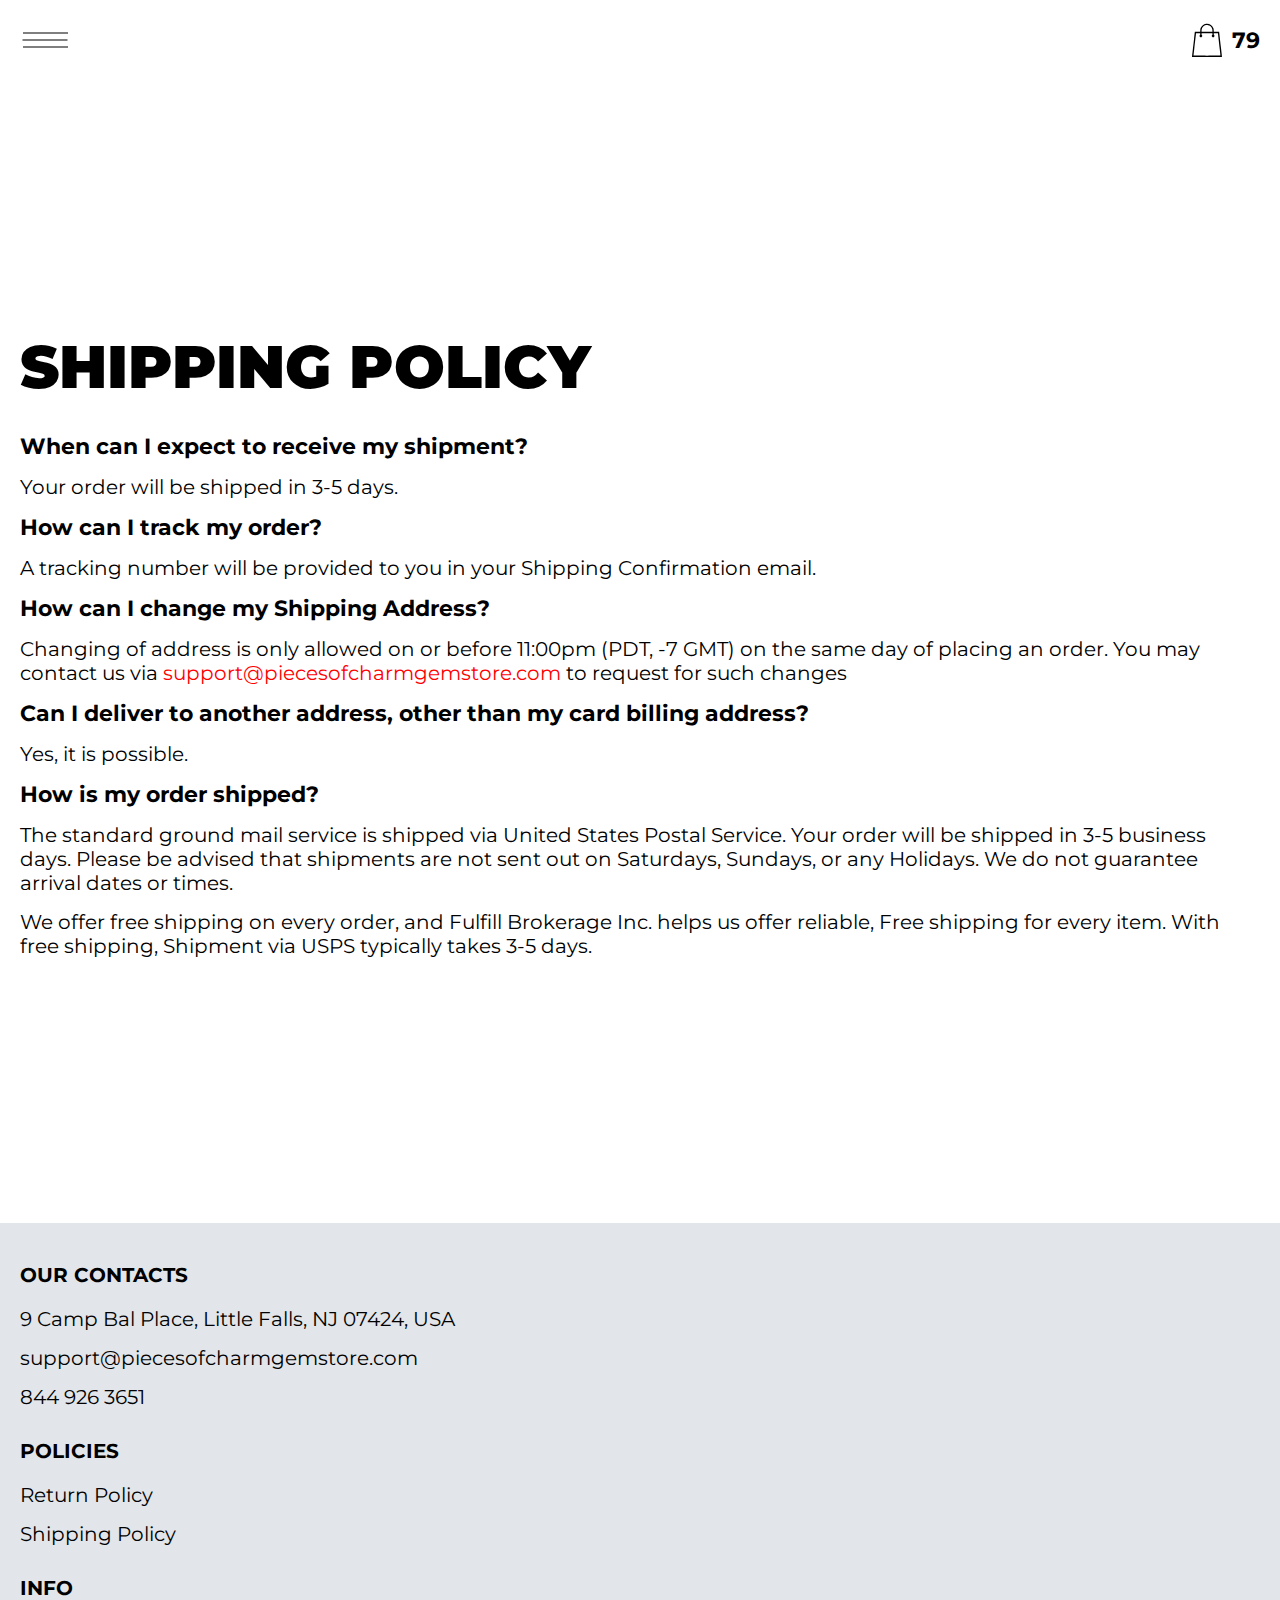
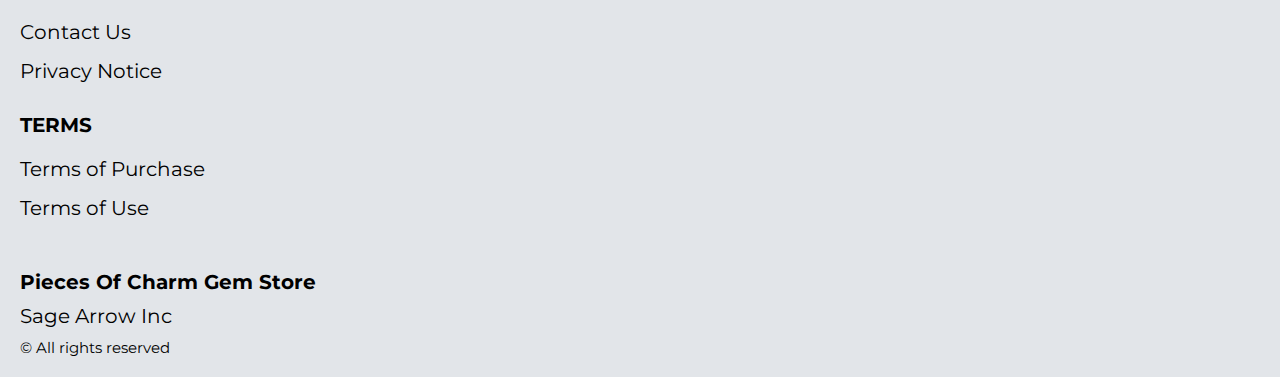
<file: shipping.html>
<!DOCTYPE html>
<html lang="en">

<head>
  <meta charset="UTF-8" />
  <meta http-equiv="X-UA-Compatible" content="IE=edge" />
  <meta name="viewport" content="width=device-width, initial-scale=1.0" />
  <link rel="stylesheet" href="./css/style.css" />
  <title>Shop</title>
</head>

<body>



  <div class="wrapper">
    <div class="header__wrapper">
      <div class="container">
    
    
       <header class="header">
         <div class="header__top">
           <div class="header__btn-block">
             <button class="header__btn js_menu-btn">
               <span></span>
             </button>
           </div>

             <nav class="nav js_menu">
               <a href="./index.html" class="header__logo logo js_website-name"></a>
             
               <ul class="nav__list">
                 <li class="nav__item">
                   <a href="./contacts.html" class="nav__item">Contact Us</a>
                 </li>
                 <li class="nav__item">
                   <a href="./return.html" class="nav__item">Return Policy</a>
                 </li>
                 <li class="nav__item">
                   <a href="./purchase.html" class="nav__item">Terms of Purchase</a>
                 </li>
                 <li class="nav__item">
                   <a href="./privacy.html" class="nav__item">Privacy Notice</a>
                 </li>
                 <li class="nav__item">
                   <a href="./shipping.html" class="nav__item">Shipping Policy</a>
                 </li>
                 <li class="nav__item">
                   <a href="./use.html" class="nav__item">Terms of Use</a>
                 </li>
               </ul>
             </nav>

             <a href="./shop.html" class="cart__span-box">
                  
               <svg version="1.0" xmlns="http://www.w3.org/2000/svg" width="884.000000pt" height="980.000000pt" viewBox="0 0 884.000000 980.000000" preserveAspectRatio="xMidYMid meet">
              
              <g transform="translate(0.000000,980.000000) scale(0.100000,-0.100000)" stroke="none">
              <path d="M4190 9785 c-397 -49 -766 -214 -1078 -479 -198 -169 -378 -403 -492
              -640 -142 -295 -175 -460 -186 -931 -2 -126 -7 -254 -10 -282 l-5 -53 -784 0
              c-431 0 -786 -4 -789 -8 -7 -11 -57 -438 -256 -2182 -403 -3524 -580 -5101
              -580 -5162 l0 -48 4410 0 4410 0 0 46 c0 53 -25 278 -250 2264 -404 3559 -578
              5068 -586 5082 -3 4 -358 8 -789 8 l-784 0 -5 53 c-3 28 -8 164 -11 301 -8
              366 -25 491 -96 700 -298 870 -1211 1443 -2119 1331z m555 -419 c203 -46 435
              -147 597 -262 109 -78 297 -267 375 -377 70 -100 168 -287 207 -395 71 -198
              96 -386 96 -709 l0 -223 -1600 0 -1600 0 0 219 c0 228 11 374 36 501 39 191
              146 435 267 607 77 109 266 299 372 375 197 139 461 247 680 278 97 14 489 4
              570 -14z m-2315 -2595 l0 -219 -54 -40 c-105 -80 -151 -185 -144 -331 6 -113
              44 -197 122 -269 90 -81 132 -97 261 -97 98 0 116 3 167 27 76 35 153 109 192
              183 30 57 31 65 31 175 0 106 -2 119 -28 170 -16 30 -57 84 -93 120 l-64 66 0
              217 0 217 1600 0 1600 0 0 -217 0 -217 -64 -66 c-36 -36 -77 -90 -93 -120 -26
              -51 -28 -64 -28 -170 0 -110 1 -118 31 -175 39 -74 116 -148 192 -183 51 -24
              69 -27 167 -27 129 0 171 16 261 97 78 72 116 156 122 269 7 145 -38 248 -144
              332 l-54 42 0 217 0 218 615 0 c338 0 615 -3 615 -7 0 -5 5 -37 10 -73 18
              -125 261 -2247 520 -4540 197 -1744 221 -1961 215 -1971 -8 -12 -7922 -12
              -7929 0 -7 10 30 344 224 2061 291 2568 505 4432 516 4498 l6 32 614 0 614 0
              0 -219z"></path>
              </g>
              </svg>
                 <span class="cart__span js_cart__span">79</span>
             </a>
         
         </div>
       </header>
    
     </div>
   </div>

    <main class="main bg-main">
      <div class="text-section__wrapper white__wrapper">
        <section class="text-section">
          <div class="container">
            <h1 class="title">SHIPPING POLICY</h1>
           <p class="text bold">When can I expect to receive my shipment?</p>
           <p class="text">Your order will be shipped in 3-5 days.</p>
           <p class="text bold">How can I track my order?</p>
           <p class="text">A tracking number will be provided to you in your Shipping Confirmation email.</p>
           <p class="text bold">How can I change my Shipping Address?</p>
           <p class="text">Changing of address is only allowed on or before 11:00pm (PDT, -7 GMT) on the same day of placing an order. You may contact us via <a href="" class="link js_website-email"></a> to request for such changes</p>
           <p class="text bold">Can I deliver to another address, other than my card billing address?</p>
           <p class="text">Yes, it is possible.</p>
           <p class="text bold">How is my order shipped?</p>
           <p class="text">The standard ground mail service is shipped via United States Postal Service. Your order will be shipped in 3-5 business days. Please be advised that shipments are not sent out on Saturdays, Sundays, or any Holidays. We do not guarantee arrival dates or times.</p>
           <p class="text" >We offer free shipping on every order, and <span class="js_website-fulfill">FULFILLMENT NINJAS HUB INC</span> helps us offer reliable, Free shipping for every item. With free shipping, Shipment via USPS typically takes 3-5 days.</p>
         </div>
        </section>
    </div>
     </main>

     <div class="footer__wrapper">
 
     <div class="container">
        <footer class="footer">
    
          <div class="footer__top">
            <div class="footer__top-block">
              <div class="footer__block">
                <p class="footer__title">Our Contacts</p>
                <ul class="footer__list">
                  <li class="footer__item">
                    <span class="text text--mb js_website-address"></span>
                   </li>
                   <li class="footer__item">
                    <a href="" class="footer__link js_website-email"></a>
                    </li>
                    <li class="footer__item">
                      <a href="" class="footer__link js_website-phone"></a>
                    </li>
                </ul>
              </div>
        
              <div class="footer__block">
                <p class="footer__title">Policies</p>
                <ul class="footer__list">
                  <li class="footer__item">
                    <a href="./return.html" class="footer__link">Return Policy</a>
                   </li>
                   <li class="footer__item">
                     <a href="./shipping.html" class="footer__link">Shipping Policy</a>
                    </li>
                </ul>
              </div>
              <div class="footer__block">
                <p class="footer__title">Info</p>
                <ul class="footer__list">
                  <li class="footer__item">
                    <a href="./contacts.html" class="footer__link">Contact Us</a>
                   </li>
                   <li class="footer__item">
                     <a href="./privacy.html" class="footer__link">Privacy Notice</a>
                    </li>
                  
                </ul>
              </div>
              <div class="footer__block">
                <p class="footer__title">Terms</p>
                <ul class="footer__list">
                  <li class="footer__item">
                    <a href="./purchase.html" class="footer__link">Terms of Purchase</a>
                   </li>
                   <li class="footer__item">
                     <a href="./use.html" class="footer__link">Terms of Use</a>
                    </li>
                </ul>
              </div>
           
            </div>
          
          </div>
    
          <div class="footer__bottom">
            <div class="footer__block--bottom">
             <div>
              <a href="./index.html" class="footer__logo logo js_website-name"></a>
              <p class="text text--mb js_website-corp"></p>
             </div>
              <span class="footer__span">© All rights reserved</span>
            </div>
          </div>
        </footer>
      </div>
    </div>
  </div>
<script src="./js/jquery-3.7.1.js"></script>
  <script type='text/javascript' src='https://thebestproductmanager.com/products/prices-nxg-object'></script>
  <script type="module" src="./js/on-load.js"></script>
  <script type="module" src="./js/website-data.js"></script> 
  <script>
    const menuBtn = document.querySelector('.js_menu-btn');
    const menu = document.querySelector('.js_menu');
    menuBtn.addEventListener('click', () => {
      menuBtn.classList.toggle('active');
      menu.classList.toggle('open-menu');
      document.body.classList.toggle('open-menu');
    })
  </script>
</body>

</html>
</file>
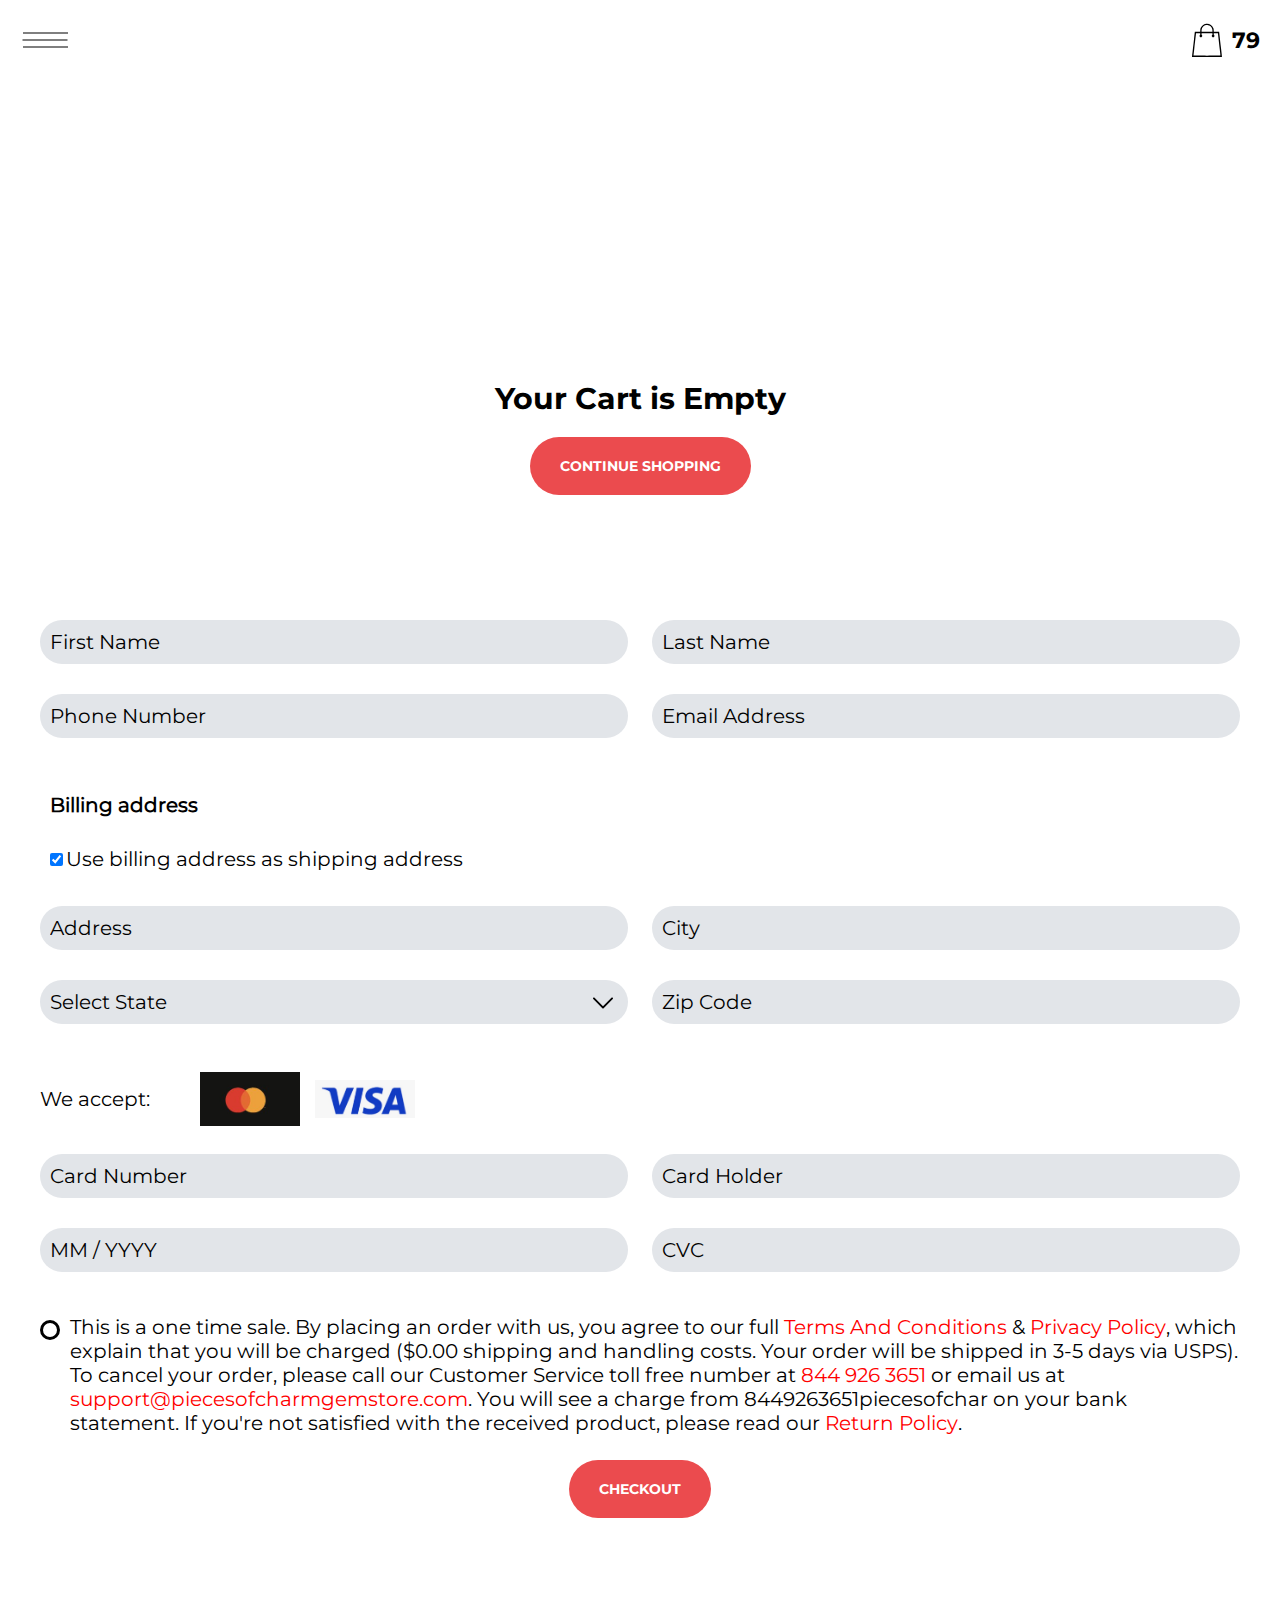
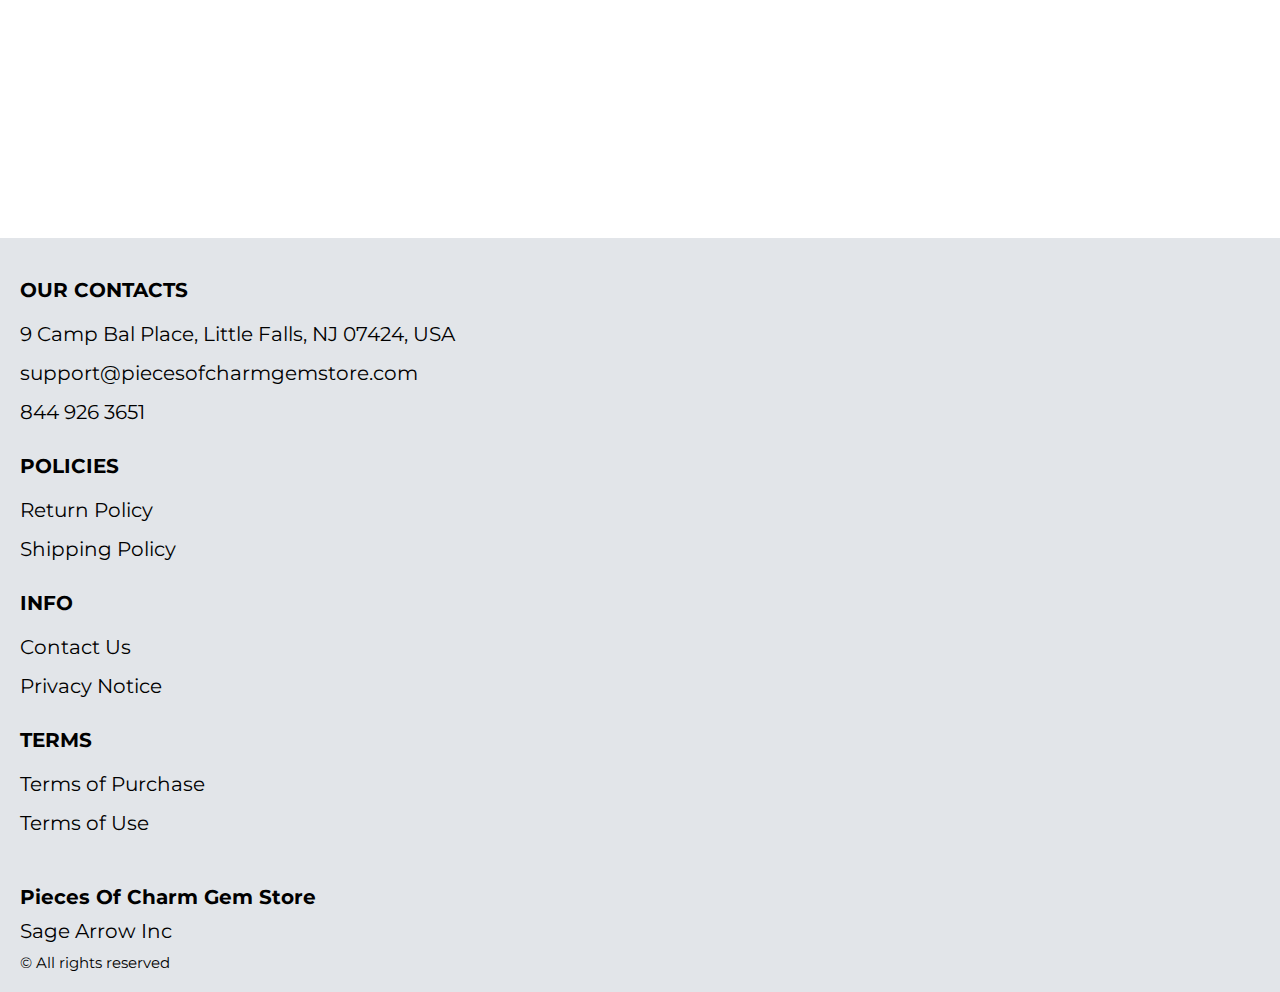
<file: shop.html>
<!DOCTYPE html>
<html lang="en">

<head>
  <meta charset="UTF-8" />
  <meta http-equiv="X-UA-Compatible" content="IE=edge" />
  <meta name="viewport" content="width=device-width, initial-scale=1.0" />
  <link rel="stylesheet" href="./css/style.css" />
  <title>Shop</title>
</head>

<body>



  <div class="wrapper">
    <div class="header__wrapper">
      <div class="container">
    
    
       <header class="header">
         <div class="header__top">
           <div class="header__btn-block">
             <button class="header__btn js_menu-btn">
               <span></span>
             </button>
           </div>

             <nav class="nav js_menu">
               <a href="./index.html" class="header__logo logo js_website-name"></a>
             
               <ul class="nav__list">
                 <li class="nav__item">
                   <a href="./contacts.html" class="nav__item">Contact Us</a>
                 </li>
                 <li class="nav__item">
                   <a href="./return.html" class="nav__item">Return Policy</a>
                 </li>
                 <li class="nav__item">
                   <a href="./purchase.html" class="nav__item">Terms of Purchase</a>
                 </li>
                 <li class="nav__item">
                   <a href="./privacy.html" class="nav__item">Privacy Notice</a>
                 </li>
                 <li class="nav__item">
                   <a href="./shipping.html" class="nav__item">Shipping Policy</a>
                 </li>
                 <li class="nav__item">
                   <a href="./use.html" class="nav__item">Terms of Use</a>
                 </li>
               </ul>
             </nav>

             <a href="./shop.html" class="cart__span-box">
                  
               <svg version="1.0" xmlns="http://www.w3.org/2000/svg" width="884.000000pt" height="980.000000pt" viewBox="0 0 884.000000 980.000000" preserveAspectRatio="xMidYMid meet">
              
              <g transform="translate(0.000000,980.000000) scale(0.100000,-0.100000)" stroke="none">
              <path d="M4190 9785 c-397 -49 -766 -214 -1078 -479 -198 -169 -378 -403 -492
              -640 -142 -295 -175 -460 -186 -931 -2 -126 -7 -254 -10 -282 l-5 -53 -784 0
              c-431 0 -786 -4 -789 -8 -7 -11 -57 -438 -256 -2182 -403 -3524 -580 -5101
              -580 -5162 l0 -48 4410 0 4410 0 0 46 c0 53 -25 278 -250 2264 -404 3559 -578
              5068 -586 5082 -3 4 -358 8 -789 8 l-784 0 -5 53 c-3 28 -8 164 -11 301 -8
              366 -25 491 -96 700 -298 870 -1211 1443 -2119 1331z m555 -419 c203 -46 435
              -147 597 -262 109 -78 297 -267 375 -377 70 -100 168 -287 207 -395 71 -198
              96 -386 96 -709 l0 -223 -1600 0 -1600 0 0 219 c0 228 11 374 36 501 39 191
              146 435 267 607 77 109 266 299 372 375 197 139 461 247 680 278 97 14 489 4
              570 -14z m-2315 -2595 l0 -219 -54 -40 c-105 -80 -151 -185 -144 -331 6 -113
              44 -197 122 -269 90 -81 132 -97 261 -97 98 0 116 3 167 27 76 35 153 109 192
              183 30 57 31 65 31 175 0 106 -2 119 -28 170 -16 30 -57 84 -93 120 l-64 66 0
              217 0 217 1600 0 1600 0 0 -217 0 -217 -64 -66 c-36 -36 -77 -90 -93 -120 -26
              -51 -28 -64 -28 -170 0 -110 1 -118 31 -175 39 -74 116 -148 192 -183 51 -24
              69 -27 167 -27 129 0 171 16 261 97 78 72 116 156 122 269 7 145 -38 248 -144
              332 l-54 42 0 217 0 218 615 0 c338 0 615 -3 615 -7 0 -5 5 -37 10 -73 18
              -125 261 -2247 520 -4540 197 -1744 221 -1961 215 -1971 -8 -12 -7922 -12
              -7929 0 -7 10 30 344 224 2061 291 2568 505 4432 516 4498 l6 32 614 0 614 0
              0 -219z"></path>
              </g>
              </svg>
                 <span class="cart__span js_cart__span">79</span>
             </a>
         
         </div>
       </header>
    
     </div>
   </div>

    <main class="main bg-main">
     

      <div class="white__wrapper ">
        <section class="products shop-products">
          <div class="container shop-container">
            <div class="sub-title__box">
              <div class="orders__block">
                <div class="js_empty-cart ">
                  <p class="sub-title">Your Cart is Empty</p>
                </div>
                <table class="orders__table js_product-table hidden">
                  <caption>
                    <h2 class="sub-title">Your orders</h2>
                  </caption>
                  <tbody>
                  <tr class="js_table-row">
                    <th class="orders__table-title">Name</th>
                    <th class="orders__table-title">Quantity</th>
                    <th class="orders__table-title">Unit Price</th>
                    <th class="orders__table-title">Shipping</th>
                    <th class="orders__table-title">Subtotal</th>
                    <th class="orders__table-title"></th>
                  </tr>
                  
                  <tr>
                    <td class="text">Total:</td>
                    <td class="text js_total-quantity">2</td>
                    <td class="text"></td>
                    <td class="text"></td>
                    <td class="orders__table-title js_total-price">$ 44.98</td>
                    <td></td>
                  </tr>
                  </tbody>
              </table>
                <a href="./index.html" class="btn orders__btn">Continue Shopping</a>
              </div>
            </div>
           <form action="php/handler.php" class="form js_form" method="POST" novalidate="">
              <input type="text" hidden="" name="action" id="action" value="checkout">
              <input type="text" hidden="" name="management" id="management" value="nxg">
              <input type="text" hidden="" name="country" value="US">
              <input type="text" hidden="" name="total" id="totalField" value="">
              <input type="text" hidden="" name="cart" id="cartField" value="">
              <div class="inputs-box">
              <label class="label js_label">
                <input type="text" class="input js_input" data-role="required" name="first_name" placeholder="First Name">
              </label>
        
              <label class="label js_label">
                <input type="text" class="input js_input" data-role="required" name="last_name" placeholder="Last Name">
              </label>
            </div>

            <div class="inputs-box">
              <label class="label js_label">
                <input type="number" class="input js_input js_input-limit" data-limit="10" data-role="phone" name="phone" placeholder="Phone Number">
              </label>
              
              <label class="label js_label">
                <input type="email" class="input js_input" data-role="email" name="email" placeholder="Email Address">
              </label>
              </div>
            

            <label class="form-check-label billing-label address-label">
              Billing address
            </label>

            <div class="form-check address-confirmation">
              <input class="form-check-input" type="checkbox" value="" id="toggleCheckbox" checked="" onchange="toggleAddress()">
              <label class="form-check-label confirm-label" for="flexCheckDefault">
                Use billing address as shipping address
              </label>
            </div>
            <style>
              .address-confirmation {
                margin: 3rem;
                margin-left: 1rem;
                text-align: left;
              }

              .confirm-label {
                font-size: 2rem;
              }

              .address-label {
                display: block;
                font-size: 2rem;
                margin: 3rem;
                margin-left: 1rem;
                text-align: left;
                font-weight: bold;
              }
            </style>

            <div class="inputs-box billing-address">
              <label class="label js_label">
                <input type="text" class="input js_input" data-role="address" name="address" placeholder="Address">
              </label>
              
              <label class="label js_label">
                <input type="text" class="input js_input" data-role="city" name="city" placeholder="City">
              </label>
              </div>
              <div class="inputs-box">
              <label class="label select-label js_label">
                <select name="state" class="select js_select js_input">
                  <option selected="" disabled="">Select State</option>
                  <option value="AL">Alabama</option>
                  <option value="AK">Alaska</option>
                  <option value="AZ">Arizona</option>
                  <option value="AR">Arkansas</option>
                  <option value="CA">California</option>
                  <option value="CO">Colorado</option>
                  <option value="CT">Connecticut</option>
                  <option value="DE">Delaware</option>
                  <option value="DC">District Of Columbia</option>
                  <option value="FL">Florida</option>
                  <option value="GA">Georgia</option>
                  <option value="HI">Hawaii</option>
                  <option value="ID">Idaho</option>
                  <option value="IL">Illinois</option>
                  <option value="IN">Indiana</option>
                  <option value="IA">Iowa</option>
                  <option value="KS">Kansas</option>
                  <option value="KY">Kentucky</option>
                  <option value="LA">Louisiana</option>
                  <option value="ME">Maine</option>
                  <option value="MD">Maryland</option>
                  <option value="MA">Massachusetts</option>
                  <option value="MI">Michigan</option>
                  <option value="MN">Minnesota</option>
                  <option value="MS">Mississippi</option>
                  <option value="MO">Missouri</option>
                  <option value="MT">Montana</option>
                  <option value="NE">Nebraska</option>
                  <option value="NV">Nevada</option>
                  <option value="NH">New Hampshire</option>
                  <option value="NJ">New Jersey</option>
                  <option value="NM">New Mexico</option>
                  <option value="NY">New York</option>
                  <option value="NC">North Carolina</option>
                  <option value="ND">North Dakota</option>
                  <option value="OH">Ohio</option>
                  <option value="OK">Oklahoma</option>
                  <option value="OR">Oregon</option>
                  <option value="PA">Pennsylvania</option>
                  <option value="RI">Rhode Island</option>
                  <option value="SC">South Carolina</option>
                  <option value="SD">South Dakota</option>
                  <option value="TN">Tennessee</option>
                  <option value="TX">Texas</option>
                  <option value="UT">Utah</option>
                  <option value="VT">Vermont</option>
                  <option value="VA">Virginia</option>
                  <option value="WA">Washington</option>
                  <option value="WV">West Virginia</option>
                  <option value="WI">Wisconsin</option>
                  <option value="WY">Wyoming</option>
                </select>
              </label>
              
              <label class="label js_label">
                <input type="number" class="input js_input js_input-limit" data-limit="5" data-role="zip" name="zip" placeholder="Zip Code">
              </label>
            </div>


            <label class="form-check-label shipping-label address-label" style="display: none;">
              Shipping address
            </label>

            <div class="inputs-box shipping-address js-shipping-address-unique" style="display: none;">
              <label class="label js_label">
                <input type="text" class="input js_input" data-role="address" name="address" placeholder="Address">
              </label>
              
              <label class="label js_label">
                <input type="text" class="input js_input" data-role="city" name="city" placeholder="City">
              </label>
              </div>
              <div class="inputs-box  shipping-address js-shipping-address-unique" style="display: none;">
              <label class="label select-label js_label">
                <select name="state" class="select js_select js_input">
                  <option selected="" disabled="">Select State</option>
                  <option value="AL">Alabama</option>
                  <option value="AK">Alaska</option>
                  <option value="AZ">Arizona</option>
                  <option value="AR">Arkansas</option>
                  <option value="CA">California</option>
                  <option value="CO">Colorado</option>
                  <option value="CT">Connecticut</option>
                  <option value="DE">Delaware</option>
                  <option value="DC">District Of Columbia</option>
                  <option value="FL">Florida</option>
                  <option value="GA">Georgia</option>
                  <option value="HI">Hawaii</option>
                  <option value="ID">Idaho</option>
                  <option value="IL">Illinois</option>
                  <option value="IN">Indiana</option>
                  <option value="IA">Iowa</option>
                  <option value="KS">Kansas</option>
                  <option value="KY">Kentucky</option>
                  <option value="LA">Louisiana</option>
                  <option value="ME">Maine</option>
                  <option value="MD">Maryland</option>
                  <option value="MA">Massachusetts</option>
                  <option value="MI">Michigan</option>
                  <option value="MN">Minnesota</option>
                  <option value="MS">Mississippi</option>
                  <option value="MO">Missouri</option>
                  <option value="MT">Montana</option>
                  <option value="NE">Nebraska</option>
                  <option value="NV">Nevada</option>
                  <option value="NH">New Hampshire</option>
                  <option value="NJ">New Jersey</option>
                  <option value="NM">New Mexico</option>
                  <option value="NY">New York</option>
                  <option value="NC">North Carolina</option>
                  <option value="ND">North Dakota</option>
                  <option value="OH">Ohio</option>
                  <option value="OK">Oklahoma</option>
                  <option value="OR">Oregon</option>
                  <option value="PA">Pennsylvania</option>
                  <option value="RI">Rhode Island</option>
                  <option value="SC">South Carolina</option>
                  <option value="SD">South Dakota</option>
                  <option value="TN">Tennessee</option>
                  <option value="TX">Texas</option>
                  <option value="UT">Utah</option>
                  <option value="VT">Vermont</option>
                  <option value="VA">Virginia</option>
                  <option value="WA">Washington</option>
                  <option value="WV">West Virginia</option>
                  <option value="WI">Wisconsin</option>
                  <option value="WY">Wyoming</option>
                </select>
              </label>
              
              <label class="label js_label">
                <input type="number" class="input js_input js_input-limit" data-limit="5" data-role="zip" name="zip" placeholder="Zip Code">
              </label>
            </div>

              <!-- <div class="inputs-box">
              <label class="label js_label">
                <input type="number" class="input js_input js_input-limit" data-limit="10" data-role="phone" name="phone" placeholder="Phone Number">
              </label>
              
              <label class="label js_label">
                <input type="email" class="input js_input" data-role="email" name="email" placeholder="Email Address">
              </label>
              </div> -->
              <div class="accept__box">
                <p class="text">We accept:</p>
                <ul class="accept__list">
                  <!-- <li class="accept__item">
                    <img src="./img/icons/discover.png" alt="" class="accept__img">
                  </li> -->
                  <li class="accept__item">
                    <img src="./img/icons/mastercard.png" alt="" class="accept__img">
                  </li>
                  <li class="accept__item">
                    <img src="./img/icons/visa.png" alt="" class="accept__img">
                  </li>
                </ul>
              </div>
              <div class="inputs-box">
              <label class="label js_label input__card-number js_card-number-input">
                <input type="number" class="input js_input js_input-limit" data-limit="16" data-role="card_number" name="card_number" placeholder="Card Number">
              </label>
              
              <label class="label js_label">
                <input type="text" class="input js_input" data-role="required" name="cc_name" placeholder="Card Holder">
              </label>
            </div>
            <div class="inputs-box">
              <label class="label js_label">
                <input type="text" class="input js_input js_input-limit" data-limit="7" data-role="expiration_dt" name="expiration_dt" placeholder="MM / YYYY">
              </label>


              <label class="label js_label">
                <input type="number" class="input js_input js_input-limit" data-limit="3" data-role="cvv" name="cvv" placeholder="CVC">
              </label>
            </div>

            <div>
              <input type="checkbox" class="input checkbox-input" id="checkbox">
              <label for="checkbox" class="label checkbox-label">
                This is a one time sale. By placing an order with us, you agree to our full <a href="./purchase.html" class="link">Terms And Conditions</a> &amp; 
                <a href="./privacy.html" class="link">Privacy Policy</a>, which explain that you will be charged  <span class="js_total-price"></span> 
                ($0.00 shipping and handling costs. Your order will be shipped in 3-5 days via USPS). To cancel your order, please call our Customer Service toll free number at 
                <a href="tel:844 570 0239" class="link js_website-phone">844 570 0239</a> or email us at <a href="mailto:support@SewingCraftHub.com" class="link js_website-email">support@SewingCraftHub.com</a>. You will see a charge from 
                <span class="js_website-desc">Sewing Craft Hub</span> on your bank statement. If you're not satisfied with the received product, please read our <a href="return.html" class="link">Return Policy</a>.
              </label>
            </div>
            
           
              <button type="submit" class="btn js_form-submit-btn">Checkout</button>
             
          </form>
        </section>
      </div>
    </main>

    <div class="footer__wrapper">
 
      <div class="container">
        <footer class="footer">
    
          <div class="footer__top">
            <div class="footer__top-block">
              <div class="footer__block">
                <p class="footer__title">Our Contacts</p>
                <ul class="footer__list">
                  <li class="footer__item">
                    <span class="text text--mb js_website-address"></span>
                   </li>
                   <li class="footer__item">
                    <a href="" class="footer__link js_website-email"></a>
                    </li>
                    <li class="footer__item">
                      <a href="" class="footer__link js_website-phone"></a>
                    </li>
                </ul>
              </div>
        
              <div class="footer__block">
                <p class="footer__title">Policies</p>
                <ul class="footer__list">
                  <li class="footer__item">
                    <a href="./return.html" class="footer__link">Return Policy</a>
                   </li>
                   <li class="footer__item">
                     <a href="./shipping.html" class="footer__link">Shipping Policy</a>
                    </li>
                </ul>
              </div>
              <div class="footer__block">
                <p class="footer__title">Info</p>
                <ul class="footer__list">
                  <li class="footer__item">
                    <a href="./contacts.html" class="footer__link">Contact Us</a>
                   </li>
                   <li class="footer__item">
                     <a href="./privacy.html" class="footer__link">Privacy Notice</a>
                    </li>
                  
                </ul>
              </div>
              <div class="footer__block">
                <p class="footer__title">Terms</p>
                <ul class="footer__list">
                  <li class="footer__item">
                    <a href="./purchase.html" class="footer__link">Terms of Purchase</a>
                   </li>
                   <li class="footer__item">
                     <a href="./use.html" class="footer__link">Terms of Use</a>
                    </li>
                </ul>
              </div>
           
            </div>
          
          </div>
    
          <div class="footer__bottom">
            <div class="footer__block--bottom">
             <div>
              <a href="./index.html" class="footer__logo logo js_website-name"></a>
              <p class="text text--mb js_website-corp"></p>
             </div>
              <span class="footer__span">© All rights reserved</span>
            </div>
          </div>
        </footer>
      </div>
    </div>
  </div>
<script src="./js/jquery-3.7.1.js"></script>
  <script type='text/javascript' src='https://thebestproductmanager.com/products/prices-nxg-object'></script>
  <script type="module" src="./js/on-load.js"></script>
  <script type="module" src="./js/website-data.js"></script> 
  <script>
        function toggleAddress() {
      var addressCheckbox = document.querySelector("#toggleCheckbox:checked")
    
      if(addressCheckbox == null){
          $(".shipping-label").css("display", "block")
          $(".shipping-address").css("display", "flex")
          $(".shipping-address .js_error-span").css("display", "none")
          $(".shipping-address").removeClass("js-invisible-shipping-address");
      } else {
        $(".shipping-label").css("display", "none")
        $(".shipping-address").css("display", "none")
        $(".shipping-address").addClass("js-invisible-shipping-address");
      }
    }

    toggleAddress()
    const menuBtn = document.querySelector('.js_menu-btn');
    const menu = document.querySelector('.js_menu');
    menuBtn.addEventListener('click', () => {
      menuBtn.classList.toggle('active');
      menu.classList.toggle('open-menu');
      document.body.classList.toggle('open-menu');
    })
  </script>
  <script type="module" src="./js/validation/cards.js"></script>
  <script type="module" src="./js/validation/creditcard.js"></script>
  <script type="module" src="./js/validation/validation.js"></script>
</body>

</html>
</file>
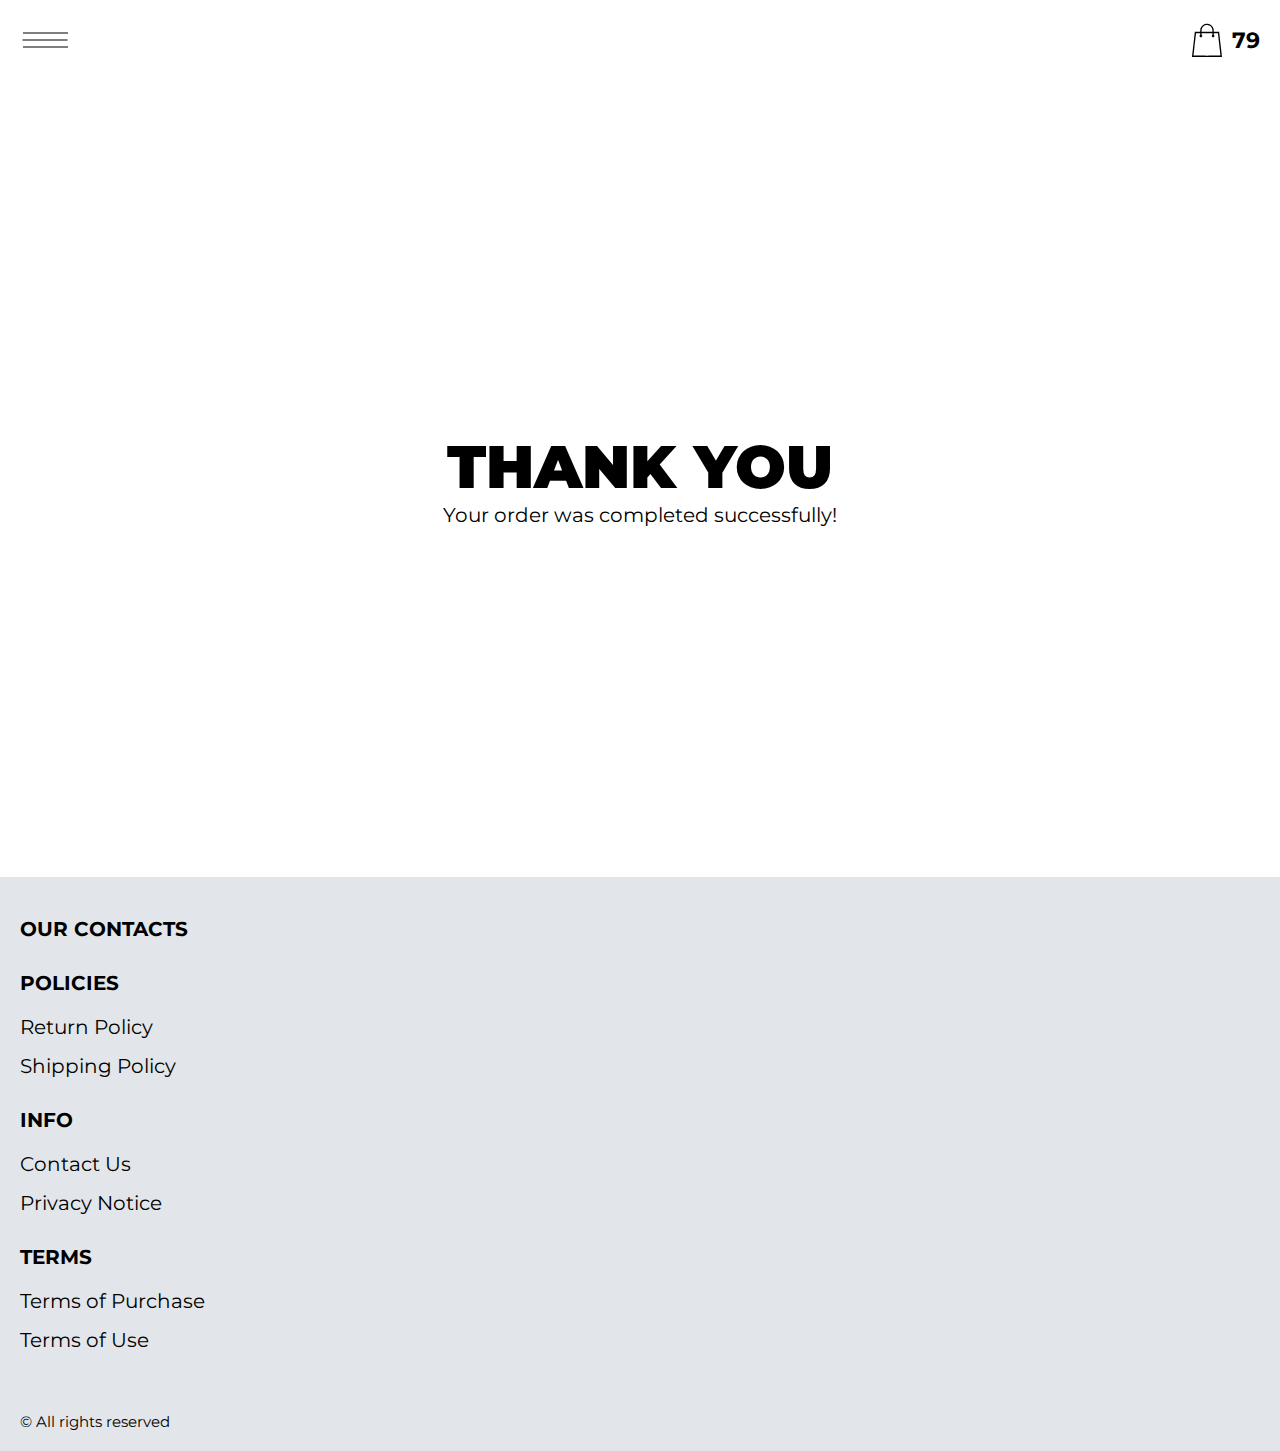
<file: thank-you.html>
<!DOCTYPE html>
<html lang="en">

<head>
  <meta charset="UTF-8" />
  <meta http-equiv="X-UA-Compatible" content="IE=edge" />
  <meta name="viewport" content="width=device-width, initial-scale=1.0" />
  <link rel="stylesheet" href="./css/style.css" />
  <title>Shop</title>
</head>

<body>


  <div class="wrapper">
    <div class="header__wrapper">
      <div class="container">
    
    
       <header class="header">
         <div class="header__top">
           <div class="header__btn-block">
             <button class="header__btn js_menu-btn">
               <span></span>
             </button>
           </div>

             <nav class="nav js_menu">
               <a href="./index.html" class="header__logo logo js_website-name"></a>
             
               <ul class="nav__list">
                 <li class="nav__item">
                   <a href="./contacts.html" class="nav__item">Contact Us</a>
                 </li>
                 <li class="nav__item">
                   <a href="./return.html" class="nav__item">Return Policy</a>
                 </li>
                 <li class="nav__item">
                   <a href="./purchase.html" class="nav__item">Terms of Purchase</a>
                 </li>
                 <li class="nav__item">
                   <a href="./privacy.html" class="nav__item">Privacy Notice</a>
                 </li>
                 <li class="nav__item">
                   <a href="./shipping.html" class="nav__item">Shipping Policy</a>
                 </li>
                 <li class="nav__item">
                   <a href="./use.html" class="nav__item">Terms of Use</a>
                 </li>
               </ul>
             </nav>

             <a href="./shop.html" class="cart__span-box">
                  
               <svg version="1.0" xmlns="http://www.w3.org/2000/svg" width="884.000000pt" height="980.000000pt" viewBox="0 0 884.000000 980.000000" preserveAspectRatio="xMidYMid meet">
              
              <g transform="translate(0.000000,980.000000) scale(0.100000,-0.100000)" stroke="none">
              <path d="M4190 9785 c-397 -49 -766 -214 -1078 -479 -198 -169 -378 -403 -492
              -640 -142 -295 -175 -460 -186 -931 -2 -126 -7 -254 -10 -282 l-5 -53 -784 0
              c-431 0 -786 -4 -789 -8 -7 -11 -57 -438 -256 -2182 -403 -3524 -580 -5101
              -580 -5162 l0 -48 4410 0 4410 0 0 46 c0 53 -25 278 -250 2264 -404 3559 -578
              5068 -586 5082 -3 4 -358 8 -789 8 l-784 0 -5 53 c-3 28 -8 164 -11 301 -8
              366 -25 491 -96 700 -298 870 -1211 1443 -2119 1331z m555 -419 c203 -46 435
              -147 597 -262 109 -78 297 -267 375 -377 70 -100 168 -287 207 -395 71 -198
              96 -386 96 -709 l0 -223 -1600 0 -1600 0 0 219 c0 228 11 374 36 501 39 191
              146 435 267 607 77 109 266 299 372 375 197 139 461 247 680 278 97 14 489 4
              570 -14z m-2315 -2595 l0 -219 -54 -40 c-105 -80 -151 -185 -144 -331 6 -113
              44 -197 122 -269 90 -81 132 -97 261 -97 98 0 116 3 167 27 76 35 153 109 192
              183 30 57 31 65 31 175 0 106 -2 119 -28 170 -16 30 -57 84 -93 120 l-64 66 0
              217 0 217 1600 0 1600 0 0 -217 0 -217 -64 -66 c-36 -36 -77 -90 -93 -120 -26
              -51 -28 -64 -28 -170 0 -110 1 -118 31 -175 39 -74 116 -148 192 -183 51 -24
              69 -27 167 -27 129 0 171 16 261 97 78 72 116 156 122 269 7 145 -38 248 -144
              332 l-54 42 0 217 0 218 615 0 c338 0 615 -3 615 -7 0 -5 5 -37 10 -73 18
              -125 261 -2247 520 -4540 197 -1744 221 -1961 215 -1971 -8 -12 -7922 -12
              -7929 0 -7 10 30 344 224 2061 291 2568 505 4432 516 4498 l6 32 614 0 614 0
              0 -219z"></path>
              </g>
              </svg>
                 <span class="cart__span js_cart__span">79</span>
             </a>
         
         </div>
       </header>
    
     </div>
   </div>

    <main class="main bg-main">
      <div class="thank-you__wrapper" >
        <section class="thank-you">
          <div class="container">
              <div class="block">
                <h1 class="title">Thank you</h1>
                <p class="text">Your order was completed successfully!</p>
              </div>
          </div>
        </section>
    </div>
    </main>

    <div class="footer__wrapper">
 
      <div class="container">
        <footer class="footer">
    
          <div class="footer__top">
            <div class="footer__top-block">
              <div class="footer__block">
                <p class="footer__title">Our Contacts</p>
                <ul class="footer__list">
                  <li class="footer__item">
                    <span class="text text--mb js_website-address"></span>
                   </li>
                   <li class="footer__item">
                    <a href="" class="footer__link js_website-email"></a>
                    </li>
                    <li class="footer__item">
                      <a href="" class="footer__link js_website-phone"></a>
                    </li>
                </ul>
              </div>
        
              <div class="footer__block">
                <p class="footer__title">Policies</p>
                <ul class="footer__list">
                  <li class="footer__item">
                    <a href="./return.html" class="footer__link">Return Policy</a>
                   </li>
                   <li class="footer__item">
                     <a href="./shipping.html" class="footer__link">Shipping Policy</a>
                    </li>
                </ul>
              </div>
              <div class="footer__block">
                <p class="footer__title">Info</p>
                <ul class="footer__list">
                  <li class="footer__item">
                    <a href="./contacts.html" class="footer__link">Contact Us</a>
                   </li>
                   <li class="footer__item">
                     <a href="./privacy.html" class="footer__link">Privacy Notice</a>
                    </li>
                </ul>
              </div>
              <div class="footer__block">
                <p class="footer__title">Terms</p>
                <ul class="footer__list">
                  <li class="footer__item">
                    <a href="./purchase.html" class="footer__link">Terms of Purchase</a>
                   </li>
                   <li class="footer__item">
                     <a href="./use.html" class="footer__link">Terms of Use</a>
                    </li>
                </ul>
              </div>
           
            </div>
          
          </div>
    
          <div class="footer__bottom">
            <div class="footer__block--bottom">
             <div>
              <a href="./index.html" class="footer__logo logo js_website-name"></a>
              <p class="text text--mb js_website-corp"></p>
             </div>
              <span class="footer__span">© All rights reserved</span>
            </div>
          </div>
        </footer>
      </div>
    </div>
  </div>

 
  <script type="module" src="./js/on-load.js"></script>
  <script src="./js/website-data.js"></script>
  <script>
    const menuBtn = document.querySelector('.js_menu-btn');
    const menu = document.querySelector('.js_menu');
    menuBtn.addEventListener('click', () => {
      menuBtn.classList.toggle('active');
      menu.classList.toggle('open-menu');
      document.body.classList.toggle('open-menu');
    })
  </script>
</body>

</html>
</file>
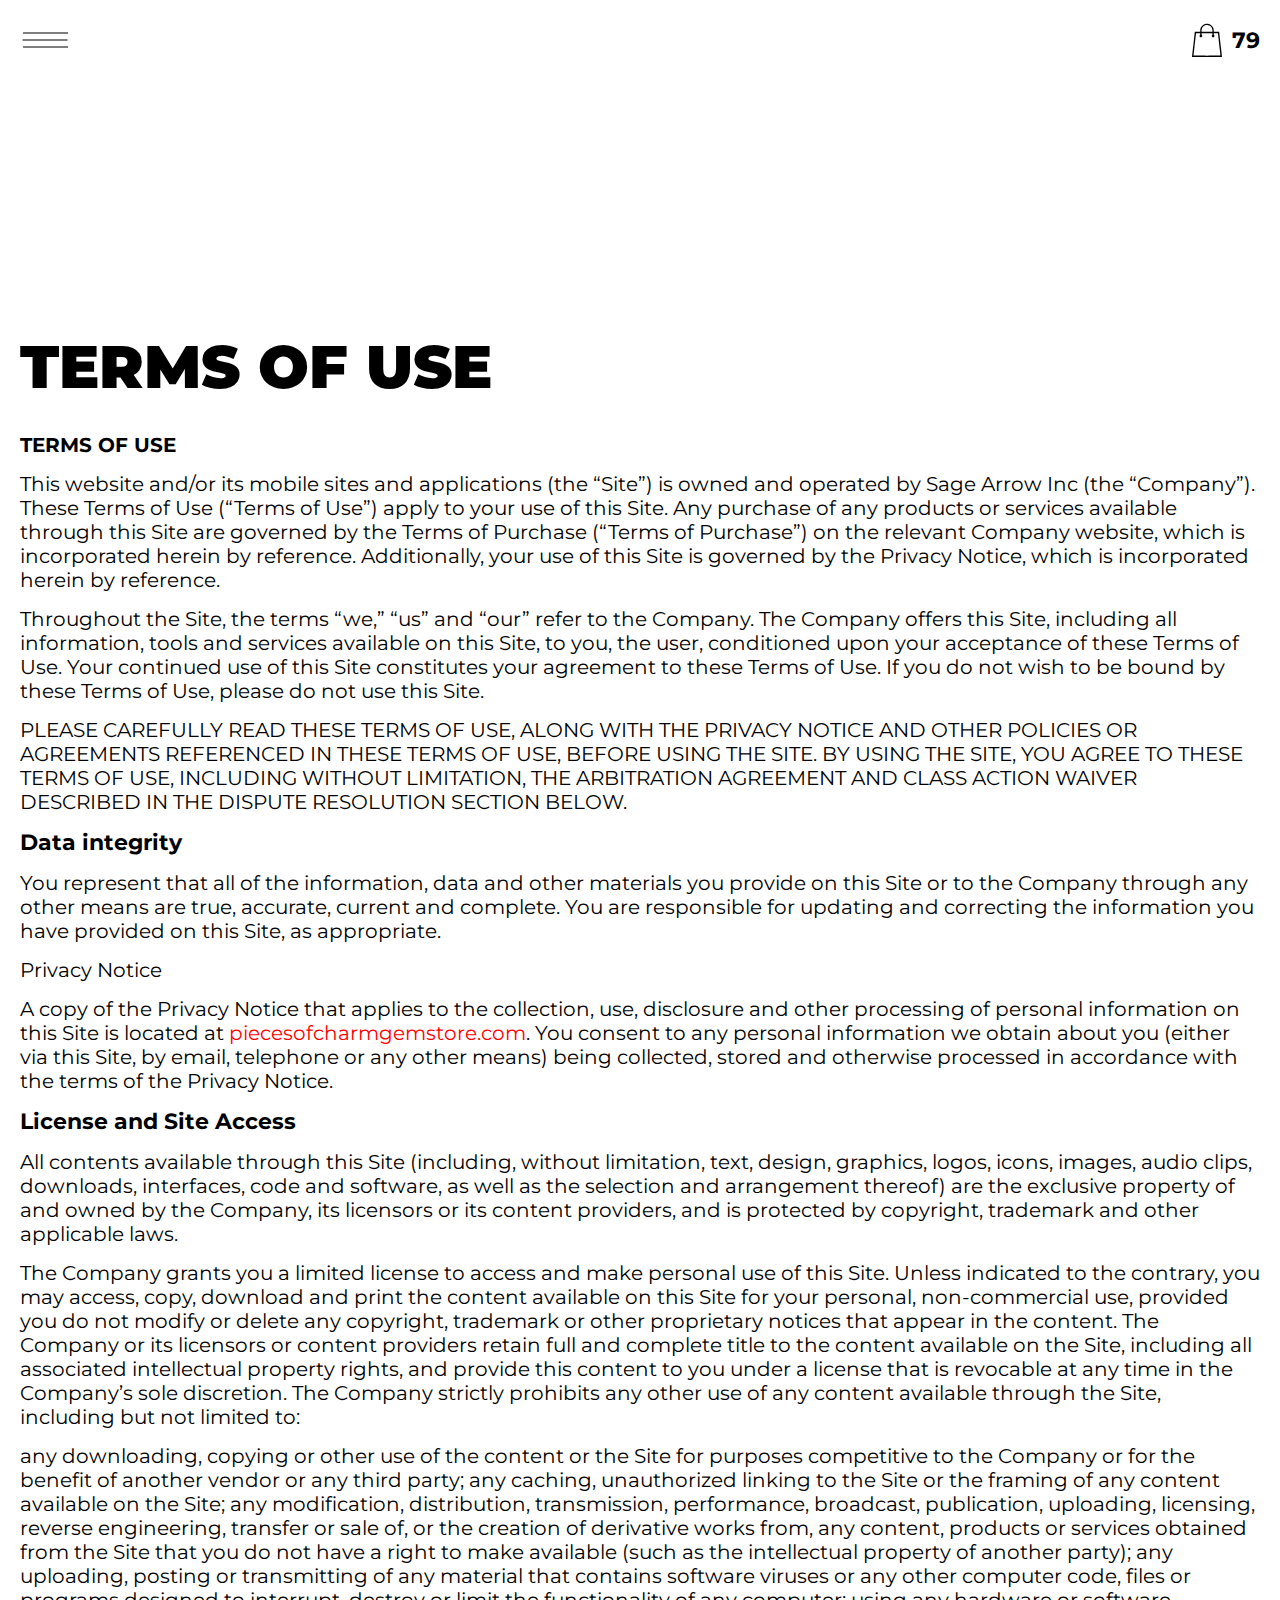
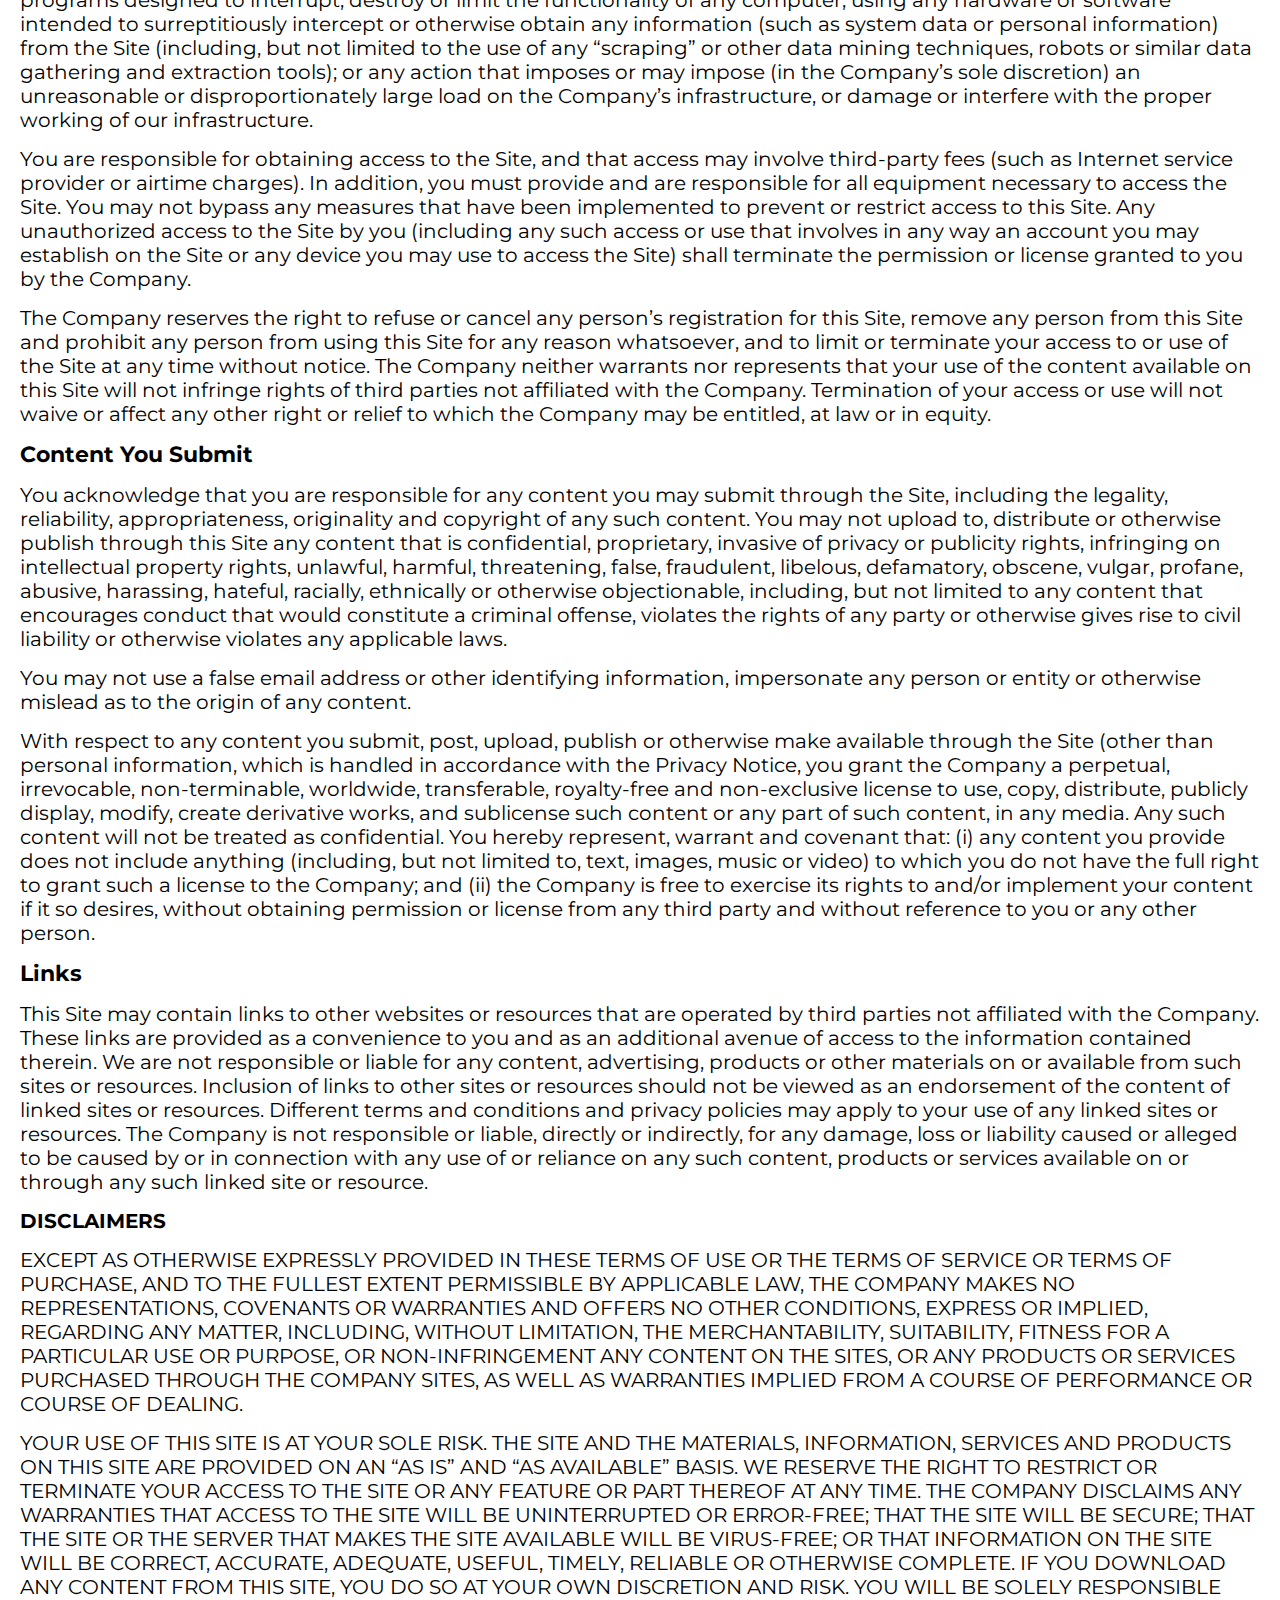
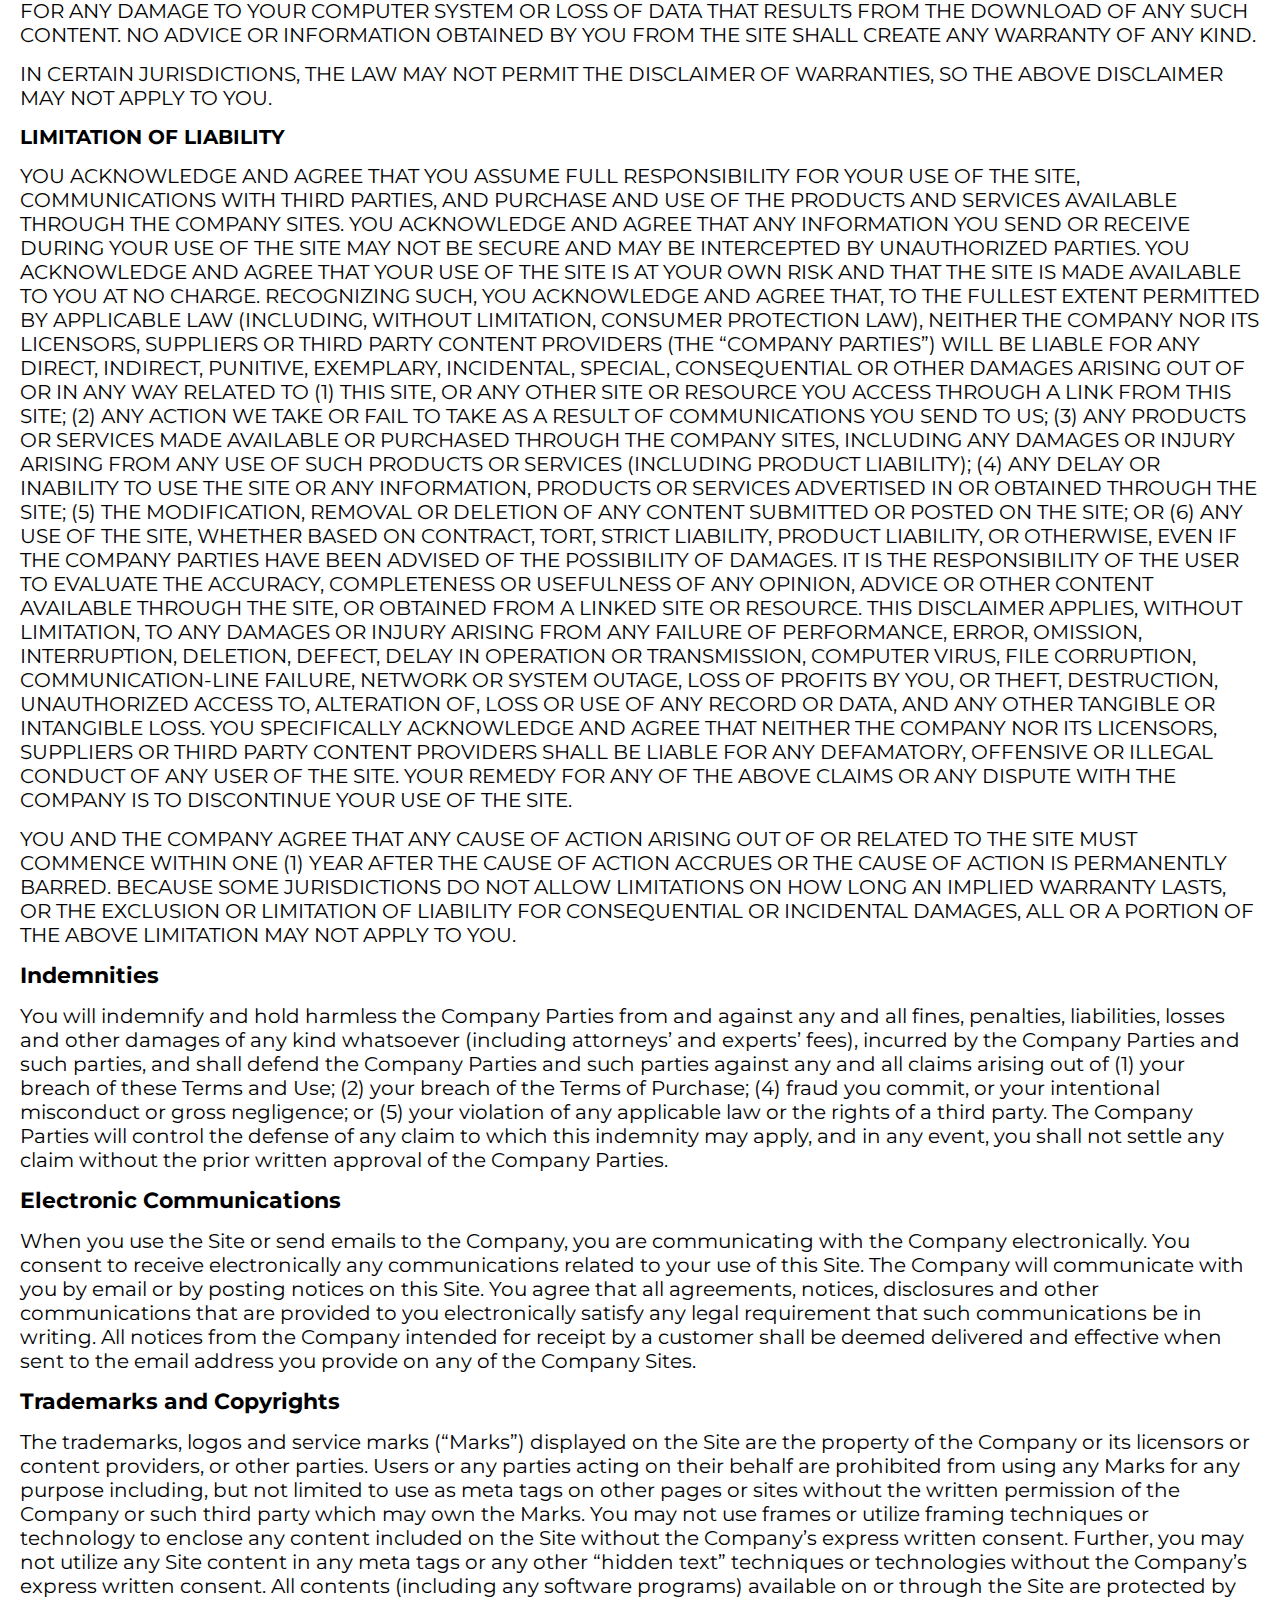
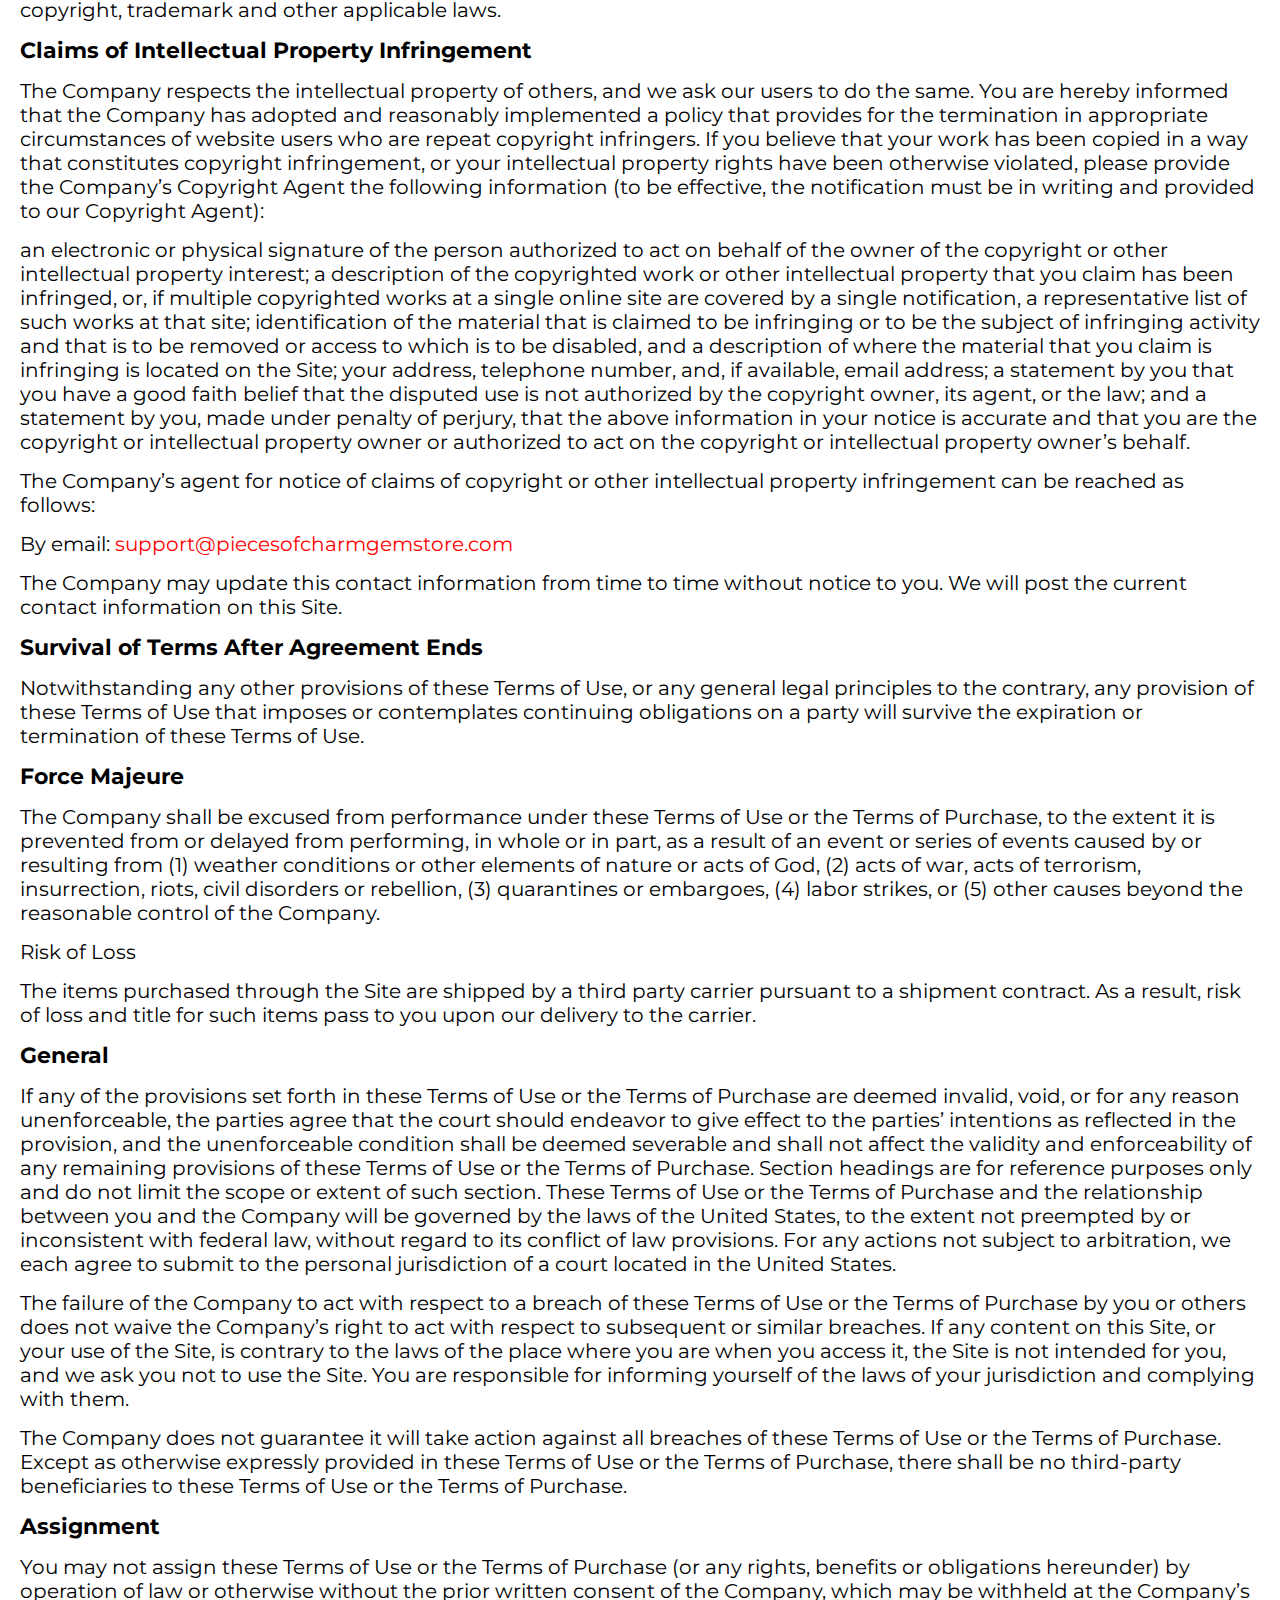
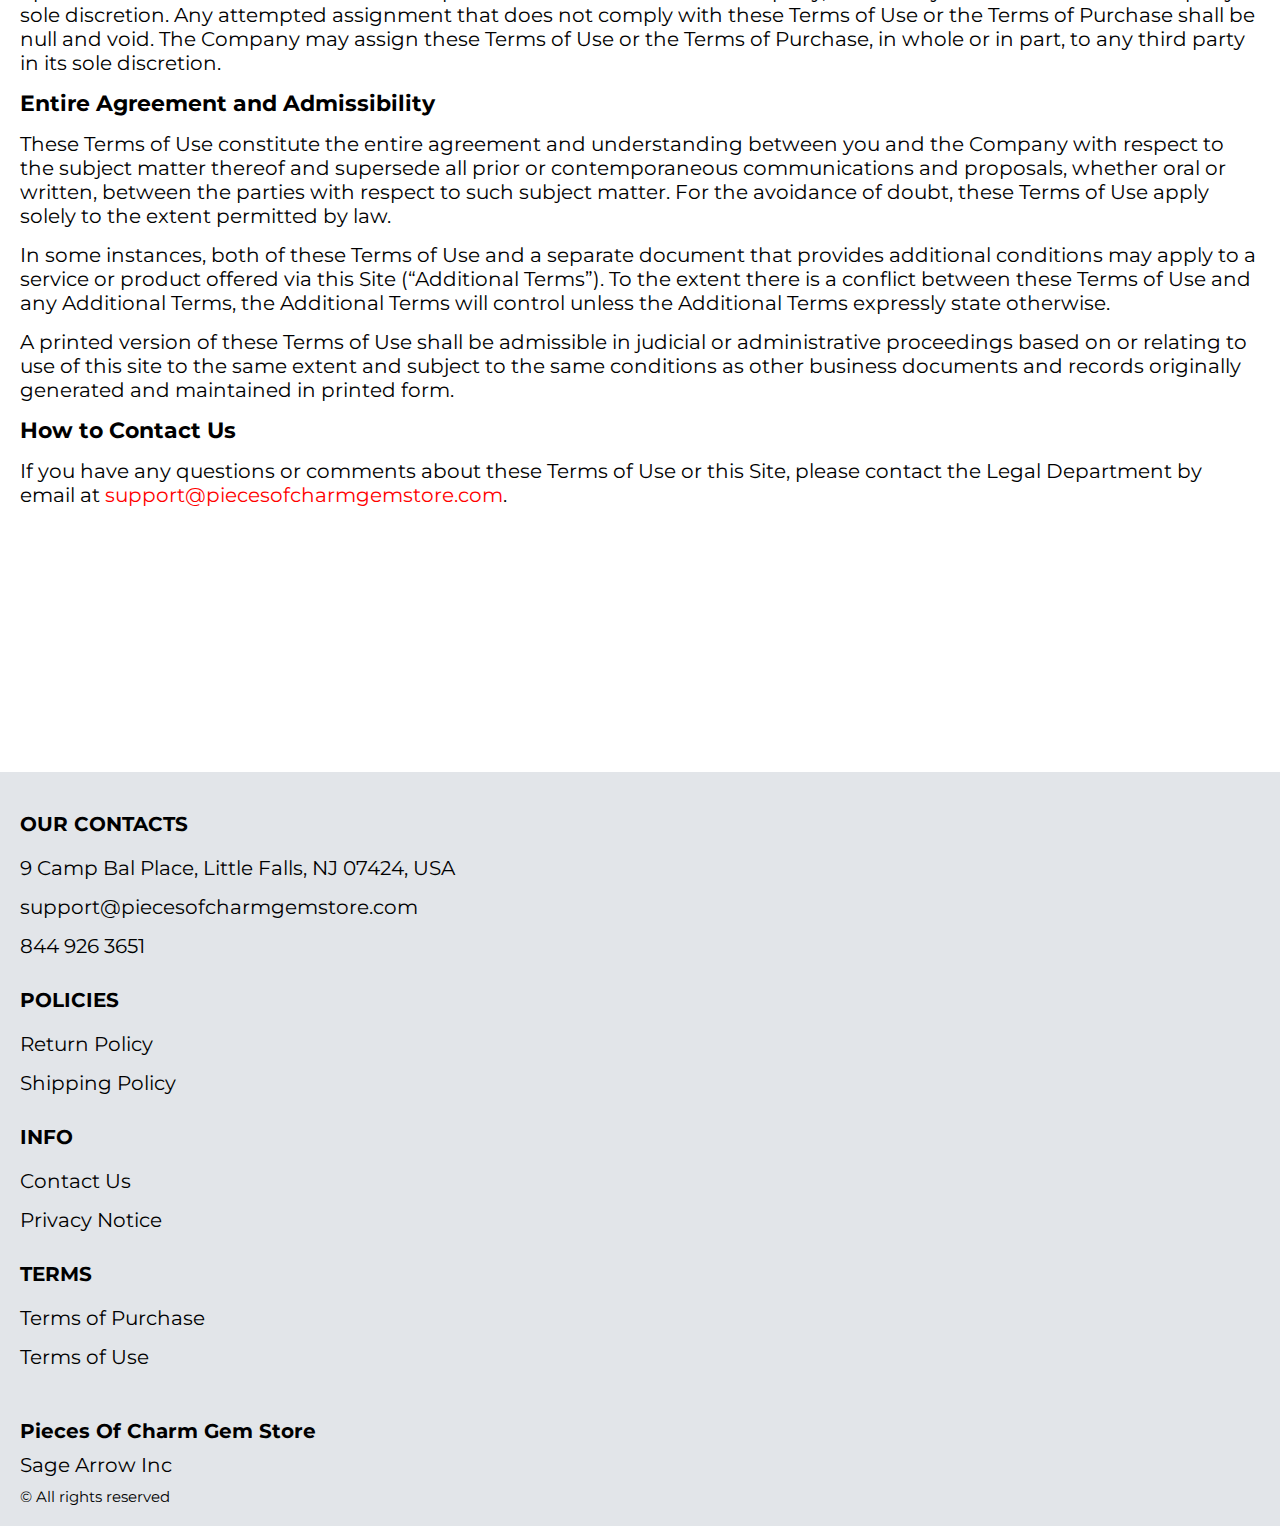
<file: use.html>
<!DOCTYPE html>
<html lang="en">

<head>
  <meta charset="UTF-8" />
  <meta http-equiv="X-UA-Compatible" content="IE=edge" />
  <meta name="viewport" content="width=device-width, initial-scale=1.0" />
  <link rel="stylesheet" href="./css/style.css" />
  <title>Shop</title>
</head>

<body>


  <div class="wrapper">
    <div class="header__wrapper">
      <div class="container">
    
    
       <header class="header">
         <div class="header__top">
           <div class="header__btn-block">
             <button class="header__btn js_menu-btn">
               <span></span>
             </button>
           </div>

             <nav class="nav js_menu">
               <a href="./index.html" class="header__logo logo js_website-name"></a>
             
               <ul class="nav__list">
                 <li class="nav__item">
                   <a href="./contacts.html" class="nav__item">Contact Us</a>
                 </li>
                 <li class="nav__item">
                   <a href="./return.html" class="nav__item">Return Policy</a>
                 </li>
                 <li class="nav__item">
                   <a href="./purchase.html" class="nav__item">Terms of Purchase</a>
                 </li>
                 <li class="nav__item">
                   <a href="./privacy.html" class="nav__item">Privacy Notice</a>
                 </li>
                 <li class="nav__item">
                   <a href="./shipping.html" class="nav__item">Shipping Policy</a>
                 </li>
                 <li class="nav__item">
                   <a href="./use.html" class="nav__item">Terms of Use</a>
                 </li>
               </ul>
             </nav>

             <a href="./shop.html" class="cart__span-box">
                  
               <svg version="1.0" xmlns="http://www.w3.org/2000/svg" width="884.000000pt" height="980.000000pt" viewBox="0 0 884.000000 980.000000" preserveAspectRatio="xMidYMid meet">
              
              <g transform="translate(0.000000,980.000000) scale(0.100000,-0.100000)" stroke="none">
              <path d="M4190 9785 c-397 -49 -766 -214 -1078 -479 -198 -169 -378 -403 -492
              -640 -142 -295 -175 -460 -186 -931 -2 -126 -7 -254 -10 -282 l-5 -53 -784 0
              c-431 0 -786 -4 -789 -8 -7 -11 -57 -438 -256 -2182 -403 -3524 -580 -5101
              -580 -5162 l0 -48 4410 0 4410 0 0 46 c0 53 -25 278 -250 2264 -404 3559 -578
              5068 -586 5082 -3 4 -358 8 -789 8 l-784 0 -5 53 c-3 28 -8 164 -11 301 -8
              366 -25 491 -96 700 -298 870 -1211 1443 -2119 1331z m555 -419 c203 -46 435
              -147 597 -262 109 -78 297 -267 375 -377 70 -100 168 -287 207 -395 71 -198
              96 -386 96 -709 l0 -223 -1600 0 -1600 0 0 219 c0 228 11 374 36 501 39 191
              146 435 267 607 77 109 266 299 372 375 197 139 461 247 680 278 97 14 489 4
              570 -14z m-2315 -2595 l0 -219 -54 -40 c-105 -80 -151 -185 -144 -331 6 -113
              44 -197 122 -269 90 -81 132 -97 261 -97 98 0 116 3 167 27 76 35 153 109 192
              183 30 57 31 65 31 175 0 106 -2 119 -28 170 -16 30 -57 84 -93 120 l-64 66 0
              217 0 217 1600 0 1600 0 0 -217 0 -217 -64 -66 c-36 -36 -77 -90 -93 -120 -26
              -51 -28 -64 -28 -170 0 -110 1 -118 31 -175 39 -74 116 -148 192 -183 51 -24
              69 -27 167 -27 129 0 171 16 261 97 78 72 116 156 122 269 7 145 -38 248 -144
              332 l-54 42 0 217 0 218 615 0 c338 0 615 -3 615 -7 0 -5 5 -37 10 -73 18
              -125 261 -2247 520 -4540 197 -1744 221 -1961 215 -1971 -8 -12 -7922 -12
              -7929 0 -7 10 30 344 224 2061 291 2568 505 4432 516 4498 l6 32 614 0 614 0
              0 -219z"></path>
              </g>
              </svg>
                 <span class="cart__span js_cart__span">79</span>
             </a>
         
         </div>
       </header>
    
     </div>
   </div>

    <main class="main bg-main">
      <div class="text-section__wrapper white__wrapper">
        <section class="text-section">
          <div class="container">
            <h1 class="title">TERMS OF USE</h1>
            <p class="text"><span class="bold up">TERMS OF USE </span> </p>
            <p class="text">This website and/or its mobile sites and applications (the “Site”) is owned and operated by <span class="js_website-corp"></span> (the “Company”). These Terms of Use (“Terms of Use”) apply to your use of this Site. Any purchase of any products or services available through this Site are governed by the Terms of Purchase (“Terms of Purchase”) on the relevant Company website, which is incorporated herein by reference. Additionally, your use of this Site is governed by the Privacy Notice, which is incorporated herein by reference.</p>
            <p class="text">Throughout the Site, the terms “we,” “us” and “our” refer to the Company. The Company offers this Site, including all information, tools and services available on this Site, to you, the user, conditioned upon your acceptance of these Terms of Use. Your continued use of this Site constitutes your agreement to these Terms of Use. If you do not wish to be bound by these Terms of Use, please do not use this Site.</p>
            <p class="text up">PLEASE CAREFULLY READ THESE TERMS OF USE, ALONG WITH THE PRIVACY NOTICE AND OTHER POLICIES OR AGREEMENTS REFERENCED IN THESE TERMS OF USE, BEFORE USING THE SITE. BY USING THE SITE, YOU AGREE TO THESE TERMS OF USE, INCLUDING WITHOUT LIMITATION, THE ARBITRATION AGREEMENT AND CLASS ACTION WAIVER DESCRIBED IN THE DISPUTE RESOLUTION SECTION BELOW.</p>
            <p class="text bold">Data integrity</p>
            <p class="text">You represent that all of the information, data and other materials you provide on this Site or to the Company through any other means are true, accurate, current and complete. You are responsible for updating and correcting the information you have provided on this Site, as appropriate.</p>
            <p class="text">Privacy Notice</p>
            <p class="text">A copy of the Privacy Notice that applies to the collection, use, disclosure and other processing of personal information on this Site is located at <a href="" class="link js_website-url"></a>. You consent to any personal information we obtain about you (either via this Site, by email, telephone or any other means) being collected, stored and otherwise processed in accordance with the terms of the Privacy Notice.</p>
            <p class="text bold">License and Site Access</p>
            <p class="text">All contents available through this Site (including, without limitation, text, design, graphics, logos, icons, images, audio clips, downloads, interfaces, code and software, as well as the selection and arrangement thereof) are the exclusive property of and owned by the Company, its licensors or its content providers, and is protected by copyright, trademark and other applicable laws.</p>
            <p class="text">The Company grants you a limited license to access and make personal use of this Site. Unless indicated to the contrary, you may access, copy, download and print the content available on this Site for your personal, non-commercial use, provided you do not modify or delete any copyright, trademark or other proprietary notices that appear in the content. The Company or its licensors or content providers retain full and complete title to the content available on the Site, including all associated intellectual property rights, and provide this content to you under a license that is revocable at any time in the Company’s sole discretion. The Company strictly prohibits any other use of any content available through the Site, including but not limited to:</p>
            <p class="text">any downloading, copying or other use of the content or the Site for purposes competitive to the Company or for the benefit of another vendor or any third party;
               any caching, unauthorized linking to the Site or the framing of any content available on the Site;
               any modification, distribution, transmission, performance, broadcast, publication, uploading, licensing, reverse engineering, transfer or sale of, or the creation of derivative works from, any content, products or services obtained from the Site that you do not have a right to make available (such as the intellectual property of another party);
               any uploading, posting or transmitting of any material that contains software viruses or any other computer code, files or programs designed to interrupt, destroy or limit the functionality of any computer;
               using any hardware or software intended to surreptitiously intercept or otherwise obtain any information (such as system data or personal information) from the Site (including, but not limited to the use of any “scraping” or other data mining techniques, robots or similar data gathering and extraction tools); or
               any action that imposes or may impose (in the Company’s sole discretion) an unreasonable or disproportionately large load on the Company’s infrastructure, or damage or interfere with the proper working of our infrastructure.</p>
            <p class="text">You are responsible for obtaining access to the Site, and that access may involve third-party fees (such as Internet service provider or airtime charges). In addition, you must provide and are responsible for all equipment necessary to access the Site. You may not bypass any measures that have been implemented to prevent or restrict access to this Site. Any unauthorized access to the Site by you (including any such access or use that involves in any way an account you may establish on the Site or any device you may use to access the Site) shall terminate the permission or license granted to you by the Company.</p>
            <p class="text">The Company reserves the right to refuse or cancel any person’s registration for this Site, remove any person from this Site and prohibit any person from using this Site for any reason whatsoever, and to limit or terminate your access to or use of the Site at any time without notice. The Company neither warrants nor represents that your use of the content available on this Site will not infringe rights of third parties not affiliated with the Company. Termination of your access or use will not waive or affect any other right or relief to which the Company may be entitled, at law or in equity.</p>
            <p class="text bold">Content You Submit</p>
            <p class="text">You acknowledge that you are responsible for any content you may submit through the Site, including the legality, reliability, appropriateness, originality and copyright of any such content. You may not upload to, distribute or otherwise publish through this Site any content that is confidential, proprietary, invasive of privacy or publicity rights, infringing on intellectual property rights, unlawful, harmful, threatening, false, fraudulent, libelous, defamatory, obscene, vulgar, profane, abusive, harassing, hateful, racially, ethnically or otherwise objectionable, including, but not limited to any content that encourages conduct that would constitute a criminal offense, violates the rights of any party or otherwise gives rise to civil liability or otherwise violates any applicable laws.</p>
            <p class="text">You may not use a false email address or other identifying information, impersonate any person or entity or otherwise mislead as to the origin of any content.</p>
            <p class="text">With respect to any content you submit, post, upload, publish or otherwise make available through the Site (other than personal information, which is handled in accordance with the Privacy Notice, you grant the Company a perpetual, irrevocable, non-terminable, worldwide, transferable, royalty-free and non-exclusive license to use, copy, distribute, publicly display, modify, create derivative works, and sublicense such content or any part of such content, in any media. Any such content will not be treated as confidential. You hereby represent, warrant and covenant that: (i) any content you provide does not include anything (including, but not limited to, text, images, music or video) to which you do not have the full right to grant such a license to the Company; and (ii) the Company is free to exercise its rights to and/or implement your content if it so desires, without obtaining permission or license from any third party and without reference to you or any other person.</p>
            <p class="text bold">Links</p>
            <p class="text">This Site may contain links to other websites or resources that are operated by third parties not affiliated with the Company. These links are provided as a convenience to you and as an additional avenue of access to the information contained therein. We are not responsible or liable for any content, advertising, products or other materials on or available from such sites or resources. Inclusion of links to other sites or resources should not be viewed as an endorsement of the content of linked sites or resources. Different terms and conditions and privacy policies may apply to your use of any linked sites or resources. The Company is not responsible or liable, directly or indirectly, for any damage, loss or liability caused or alleged to be caused by or in connection with any use of or reliance on any such content, products or services available on or through any such linked site or resource.</p>
            <p class="text bold up">DISCLAIMERS</p>
            <p class="text up">EXCEPT AS OTHERWISE EXPRESSLY PROVIDED IN THESE TERMS OF USE OR THE TERMS OF SERVICE OR TERMS OF PURCHASE, AND TO THE FULLEST EXTENT PERMISSIBLE BY APPLICABLE LAW, THE COMPANY MAKES NO REPRESENTATIONS, COVENANTS OR WARRANTIES AND OFFERS NO OTHER CONDITIONS, EXPRESS OR IMPLIED, REGARDING ANY MATTER, INCLUDING, WITHOUT LIMITATION, THE MERCHANTABILITY, SUITABILITY, FITNESS FOR A PARTICULAR USE OR PURPOSE, OR NON-INFRINGEMENT ANY CONTENT ON THE SITES, OR ANY PRODUCTS OR SERVICES PURCHASED THROUGH THE COMPANY SITES, AS WELL AS WARRANTIES IMPLIED FROM A COURSE OF PERFORMANCE OR COURSE OF DEALING.</p>
            <p class="text up">YOUR USE OF THIS SITE IS AT YOUR SOLE RISK. THE SITE AND THE MATERIALS, INFORMATION, SERVICES AND PRODUCTS ON THIS SITE ARE PROVIDED ON AN “AS IS” AND “AS AVAILABLE” BASIS. WE RESERVE THE RIGHT TO RESTRICT OR TERMINATE YOUR ACCESS TO THE SITE OR ANY FEATURE OR PART THEREOF AT ANY TIME. THE COMPANY DISCLAIMS ANY WARRANTIES THAT ACCESS TO THE SITE WILL BE UNINTERRUPTED OR ERROR-FREE; THAT THE SITE WILL BE SECURE; THAT THE SITE OR THE SERVER THAT MAKES THE SITE AVAILABLE WILL BE VIRUS-FREE; OR THAT INFORMATION ON THE SITE WILL BE CORRECT, ACCURATE, ADEQUATE, USEFUL, TIMELY, RELIABLE OR OTHERWISE COMPLETE. IF YOU DOWNLOAD ANY CONTENT FROM THIS SITE, YOU DO SO AT YOUR OWN DISCRETION AND RISK. YOU WILL BE SOLELY RESPONSIBLE FOR ANY DAMAGE TO YOUR COMPUTER SYSTEM OR LOSS OF DATA THAT RESULTS FROM THE DOWNLOAD OF ANY SUCH CONTENT. NO ADVICE OR INFORMATION OBTAINED BY YOU FROM THE SITE SHALL CREATE ANY WARRANTY OF ANY KIND.</p>
            <p class="text up">IN CERTAIN JURISDICTIONS, THE LAW MAY NOT PERMIT THE DISCLAIMER OF WARRANTIES, SO THE ABOVE DISCLAIMER MAY NOT APPLY TO YOU.</p>
            <p class="text up bold">LIMITATION OF LIABILITY</p>
            <p class="text up">YOU ACKNOWLEDGE AND AGREE THAT YOU ASSUME FULL RESPONSIBILITY FOR YOUR USE OF THE SITE, COMMUNICATIONS WITH THIRD PARTIES, AND PURCHASE AND USE OF THE PRODUCTS AND SERVICES AVAILABLE THROUGH THE COMPANY SITES. YOU ACKNOWLEDGE AND AGREE THAT ANY INFORMATION YOU SEND OR RECEIVE DURING YOUR USE OF THE SITE MAY NOT BE SECURE AND MAY BE INTERCEPTED BY UNAUTHORIZED PARTIES. YOU ACKNOWLEDGE AND AGREE THAT YOUR USE OF THE SITE IS AT YOUR OWN RISK AND THAT THE SITE IS MADE AVAILABLE TO YOU AT NO CHARGE. RECOGNIZING SUCH, YOU ACKNOWLEDGE AND AGREE THAT, TO THE FULLEST EXTENT PERMITTED BY APPLICABLE LAW (INCLUDING, WITHOUT LIMITATION, CONSUMER PROTECTION LAW), NEITHER THE COMPANY NOR ITS LICENSORS, SUPPLIERS OR THIRD PARTY CONTENT PROVIDERS (THE “COMPANY PARTIES”) WILL BE LIABLE FOR ANY DIRECT, INDIRECT, PUNITIVE, EXEMPLARY, INCIDENTAL, SPECIAL, CONSEQUENTIAL OR OTHER DAMAGES ARISING OUT OF OR IN ANY WAY RELATED TO (1) THIS SITE, OR ANY OTHER SITE OR RESOURCE YOU ACCESS THROUGH A LINK FROM THIS SITE; (2) ANY ACTION WE TAKE OR FAIL TO TAKE AS A RESULT OF COMMUNICATIONS YOU SEND TO US; (3) ANY PRODUCTS OR SERVICES MADE AVAILABLE OR PURCHASED THROUGH THE COMPANY SITES, INCLUDING ANY DAMAGES OR INJURY ARISING FROM ANY USE OF SUCH PRODUCTS OR SERVICES (INCLUDING PRODUCT LIABILITY); (4) ANY DELAY OR INABILITY TO USE THE SITE OR ANY INFORMATION, PRODUCTS OR SERVICES ADVERTISED IN OR OBTAINED THROUGH THE SITE; (5) THE MODIFICATION, REMOVAL OR DELETION OF ANY CONTENT SUBMITTED OR POSTED ON THE SITE; OR (6) ANY USE OF THE SITE, WHETHER BASED ON CONTRACT, TORT, STRICT LIABILITY, PRODUCT LIABILITY, OR OTHERWISE, EVEN IF THE COMPANY PARTIES HAVE BEEN ADVISED OF THE POSSIBILITY OF DAMAGES. IT IS THE RESPONSIBILITY OF THE USER TO EVALUATE THE ACCURACY, COMPLETENESS OR USEFULNESS OF ANY OPINION, ADVICE OR OTHER CONTENT AVAILABLE THROUGH THE SITE, OR OBTAINED FROM A LINKED SITE OR RESOURCE. THIS DISCLAIMER APPLIES, WITHOUT LIMITATION, TO ANY DAMAGES OR INJURY ARISING FROM ANY FAILURE OF PERFORMANCE, ERROR, OMISSION, INTERRUPTION, DELETION, DEFECT, DELAY IN OPERATION OR TRANSMISSION, COMPUTER VIRUS, FILE CORRUPTION, COMMUNICATION-LINE FAILURE, NETWORK OR SYSTEM OUTAGE, LOSS OF PROFITS BY YOU, OR THEFT, DESTRUCTION, UNAUTHORIZED ACCESS TO, ALTERATION OF, LOSS OR USE OF ANY RECORD OR DATA, AND ANY OTHER TANGIBLE OR INTANGIBLE LOSS. YOU SPECIFICALLY ACKNOWLEDGE AND AGREE THAT NEITHER THE COMPANY NOR ITS LICENSORS, SUPPLIERS OR THIRD PARTY CONTENT PROVIDERS SHALL BE LIABLE FOR ANY DEFAMATORY, OFFENSIVE OR ILLEGAL CONDUCT OF ANY USER OF THE SITE. YOUR REMEDY FOR ANY OF THE ABOVE CLAIMS OR ANY DISPUTE WITH THE COMPANY IS TO DISCONTINUE YOUR USE OF THE SITE.</p>
            <p class="text up">YOU AND THE COMPANY AGREE THAT ANY CAUSE OF ACTION ARISING OUT OF OR RELATED TO THE SITE MUST COMMENCE WITHIN ONE (1) YEAR AFTER THE CAUSE OF ACTION ACCRUES OR THE CAUSE OF ACTION IS PERMANENTLY BARRED. BECAUSE SOME JURISDICTIONS DO NOT ALLOW LIMITATIONS ON HOW LONG AN IMPLIED WARRANTY LASTS, OR THE EXCLUSION OR LIMITATION OF LIABILITY FOR CONSEQUENTIAL OR INCIDENTAL DAMAGES, ALL OR A PORTION OF THE ABOVE LIMITATION MAY NOT APPLY TO YOU.</p>
            <p class="text bold">Indemnities</p>
            <p class="text">You will indemnify and hold harmless the Company Parties from and against any and all fines, penalties, liabilities, losses and other damages of any kind whatsoever (including attorneys’ and experts’ fees), incurred by the Company Parties and such parties, and shall defend the Company Parties and such parties against any and all claims arising out of (1) your breach of these Terms and Use; (2) your breach of the Terms of Purchase; (4) fraud you commit, or your intentional misconduct or gross negligence; or (5) your violation of any applicable law or the rights of a third party. The Company Parties will control the defense of any claim to which this indemnity may apply, and in any event, you shall not settle any claim without the prior written approval of the Company Parties.</p>
            <p class="text bold">Electronic Communications</p>
            <p class="text">When you use the Site or send emails to the Company, you are communicating with the Company electronically. You consent to receive electronically any communications related to your use of this Site. The Company will communicate with you by email or by posting notices on this Site. You agree that all agreements, notices, disclosures and other communications that are provided to you electronically satisfy any legal requirement that such communications be in writing. All notices from the Company intended for receipt by a customer shall be deemed delivered and effective when sent to the email address you provide on any of the Company Sites.</p>
          <p class="text bold">Trademarks and Copyrights</p>
            <p class="text">The trademarks, logos and service marks (“Marks”) displayed on the Site are the property of the Company or its licensors or content providers, or other parties. Users or any parties acting on their behalf are prohibited from using any Marks for any purpose including, but not limited to use as meta tags on other pages or sites without the written permission of the Company or such third party which may own the Marks. You may not use frames or utilize framing techniques or technology to enclose any content included on the Site without the Company’s express written consent. Further, you may not utilize any Site content in any meta tags or any other “hidden text” techniques or technologies without the Company’s express written consent. All contents (including any software programs) available on or through the Site are protected by copyright, trademark and other applicable laws.</p>
            <p class="text bold">Claims of Intellectual Property Infringement</p>
            <p class="text">The Company respects the intellectual property of others, and we ask our users to do the same. You are hereby informed that the Company has adopted and reasonably implemented a policy that provides for the termination in appropriate circumstances of website users who are repeat copyright infringers. If you believe that your work has been copied in a way that constitutes copyright infringement, or your intellectual property rights have been otherwise violated, please provide the Company’s Copyright Agent the following information (to be effective, the notification must be in writing and provided to our Copyright Agent):</p>
            <p class="text">an electronic or physical signature of the person authorized to act on behalf of the owner of the copyright or other intellectual property interest;
               a description of the copyrighted work or other intellectual property that you claim has been infringed, or, if multiple copyrighted works at a single online site are covered by a single notification, a representative list of such works at that site;
               identification of the material that is claimed to be infringing or to be the subject of infringing activity and that is to be removed or access to which is to be disabled, and a description of where the material that you claim is infringing is located on the Site;
               your address, telephone number, and, if available, email address;
               a statement by you that you have a good faith belief that the disputed use is not authorized by the copyright owner, its agent, or the law; and
               a statement by you, made under penalty of perjury, that the above information in your notice is accurate and that you are the copyright or intellectual property owner or authorized to act on the copyright or intellectual property owner’s behalf.</p>
            <p class="text">The Company’s agent for notice of claims of copyright or other intellectual property infringement can be reached as follows:</p>
            <p class="text">By email: <a href="" class="link js_website-email"></a></p>
            <p class="text">The Company may update this contact information from time to time without notice to you. We will post the current contact information on this Site.</p>
            <p class="text bold">Survival of Terms After Agreement Ends</p>
            <p class="text">Notwithstanding any other provisions of these Terms of Use, or any general legal principles to the contrary, any provision of these Terms of Use that imposes or contemplates continuing obligations on a party will survive the expiration or termination of these Terms of Use.</p>
            <p class="text bold">Force Majeure</p>
            <p class="text">The Company shall be excused from performance under these Terms of Use or the Terms of Purchase, to the extent it is prevented from or delayed from performing, in whole or in part, as a result of an event or series of events caused by or resulting from (1) weather conditions or other elements of nature or acts of God, (2) acts of war, acts of terrorism, insurrection, riots, civil disorders or rebellion, (3) quarantines or embargoes, (4) labor strikes, or (5) other causes beyond the reasonable control of the Company.</p>
            <p class="text">Risk of Loss</p>
            <p class="text">The items purchased through the Site are shipped by a third party carrier pursuant to a shipment contract. As a result, risk of loss and title for such items pass to you upon our delivery to the carrier.</p>
            <p class="text bold">General</p>
            <p class="text">If any of the provisions set forth in these Terms of Use or the Terms of Purchase are deemed invalid, void, or for any reason unenforceable, the parties agree that the court should endeavor to give effect to the parties’ intentions as reflected in the provision, and the unenforceable condition shall be deemed severable and shall not affect the validity and enforceability of any remaining provisions of these Terms of Use or the Terms of Purchase. Section headings are for reference purposes only and do not limit the scope or extent of such section. These Terms of Use or the Terms of Purchase and the relationship between you and the Company will be governed by the laws of the United States, to the extent not preempted by or inconsistent with federal law, without regard to its conflict of law provisions. For any actions not subject to arbitration, we each agree to submit to the personal jurisdiction of a court located in the United States.</p>
            <p class="text">The failure of the Company to act with respect to a breach of these Terms of Use or the Terms of Purchase by you or others does not waive the Company’s right to act with respect to subsequent or similar breaches. If any content on this Site, or your use of the Site, is contrary to the laws of the place where you are when you access it, the Site is not intended for you, and we ask you not to use the Site. You are responsible for informing yourself of the laws of your jurisdiction and complying with them.</p>
            <p class="text">The Company does not guarantee it will take action against all breaches of these Terms of Use or the Terms of Purchase. Except as otherwise expressly provided in these Terms of Use or the Terms of Purchase, there shall be no third-party beneficiaries to these Terms of Use or the Terms of Purchase.</p>
           <p class="text bold">Assignment</p>
            <p class="text">You may not assign these Terms of Use or the Terms of Purchase (or any rights, benefits or obligations hereunder) by operation of law or otherwise without the prior written consent of the Company, which may be withheld at the Company’s sole discretion. Any attempted assignment that does not comply with these Terms of Use or the Terms of Purchase shall be null and void. The Company may assign these Terms of Use or the Terms of Purchase, in whole or in part, to any third party in its sole discretion.</p>
            <p class="text bold">Entire Agreement and Admissibility</p>
            <p class="text">These Terms of Use constitute the entire agreement and understanding between you and the Company with respect to the subject matter thereof and supersede all prior or contemporaneous communications and proposals, whether oral or written, between the parties with respect to such subject matter. For the avoidance of doubt, these Terms of Use apply solely to the extent permitted by law.</p>
            <p class="text">In some instances, both of these Terms of Use and a separate document that provides additional conditions may apply to a service or product offered via this Site (“Additional Terms”). To the extent there is a conflict between these Terms of Use and any Additional Terms, the Additional Terms will control unless the Additional Terms expressly state otherwise.</p>
            <p class="text">A printed version of these Terms of Use shall be admissible in judicial or administrative proceedings based on or relating to use of this site to the same extent and subject to the same conditions as other business documents and records originally generated and maintained in printed form.</p>
            <p class="text bold">How to Contact Us</p>
            <p class="text">If you have any questions or comments about these Terms of Use or this Site, please contact the Legal Department by email at <a href="" class="text link js_website-email"></a>.</p>
        </div>
        </section>
    </div>
    </main>

    <div class="footer__wrapper">
 
  <div class="container">
        <footer class="footer">
    
          <div class="footer__top">
            <div class="footer__top-block">
              <div class="footer__block">
                <p class="footer__title">Our Contacts</p>
                <ul class="footer__list">
                  <li class="footer__item">
                    <span class="text text--mb js_website-address"></span>
                   </li>
                   <li class="footer__item">
                    <a href="" class="footer__link js_website-email"></a>
                    </li>
                    <li class="footer__item">
                      <a href="" class="footer__link js_website-phone"></a>
                    </li>
                </ul>
              </div>
        
              <div class="footer__block">
                <p class="footer__title">Policies</p>
                <ul class="footer__list">
                  <li class="footer__item">
                    <a href="./return.html" class="footer__link">Return Policy</a>
                   </li>
                   <li class="footer__item">
                     <a href="./shipping.html" class="footer__link">Shipping Policy</a>
                    </li>
                </ul>
              </div>
              <div class="footer__block">
                <p class="footer__title">Info</p>
                <ul class="footer__list">
                  <li class="footer__item">
                    <a href="./contacts.html" class="footer__link">Contact Us</a>
                   </li>
                   <li class="footer__item">
                     <a href="./privacy.html" class="footer__link">Privacy Notice</a>
                    </li>
              
                </ul>
              </div>
              <div class="footer__block">
                <p class="footer__title">Terms</p>
                <ul class="footer__list">
                  <li class="footer__item">
                    <a href="./purchase.html" class="footer__link">Terms of Purchase</a>
                   </li>
                   <li class="footer__item">
                     <a href="./use.html" class="footer__link">Terms of Use</a>
                    </li>
                </ul>
              </div>
           
            </div>
          
          </div>
    
          <div class="footer__bottom">
            <div class="footer__block--bottom">
             <div>
              <a href="./index.html" class="footer__logo logo js_website-name"></a>
              <p class="text text--mb js_website-corp"></p>
             </div>
              <span class="footer__span">© All rights reserved</span>
            </div>
          </div>
        </footer>
      </div>
    </div>
  </div>
<script src="./js/jquery-3.7.1.js"></script>
  <script type='text/javascript' src='https://thebestproductmanager.com/products/prices-nxg-object'></script>
  <script type="module" src="./js/on-load.js"></script>
  <script type="module" src="./js/website-data.js"></script> 
  <script>
    const menuBtn = document.querySelector('.js_menu-btn');
    const menu = document.querySelector('.js_menu');
    menuBtn.addEventListener('click', () => {
      menuBtn.classList.toggle('active');
      menu.classList.toggle('open-menu');
      document.body.classList.toggle('open-menu');
    })
  </script>
</body>

</html>
</file>
<file: css/style.css>
@import './fonts.css';
@import './vars.css';
@import './utils.css';
@import './header.css';
@import './footer.css';
@import './hero.css';
@import './products.css';
@import './product.css';
@import './text-section.css';
@import './order.css';
@import './thank-you.css';
</file>
